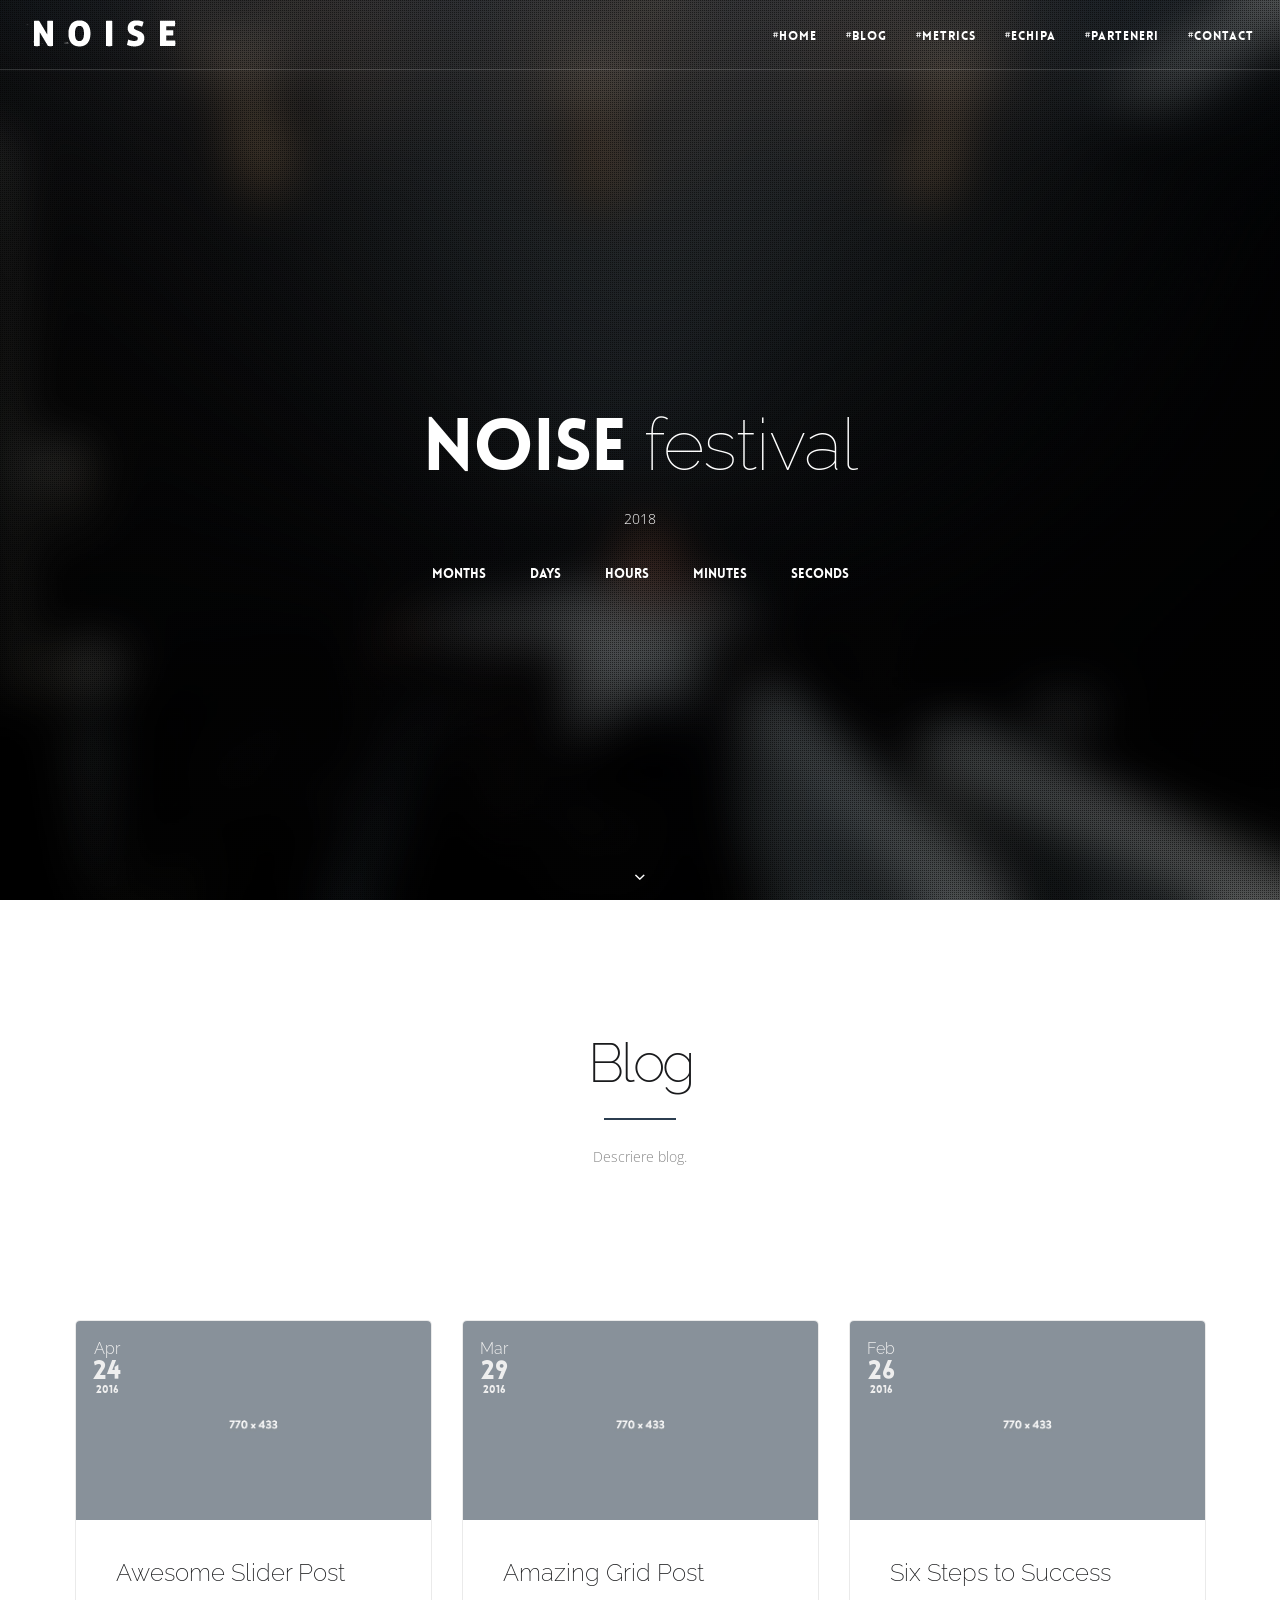
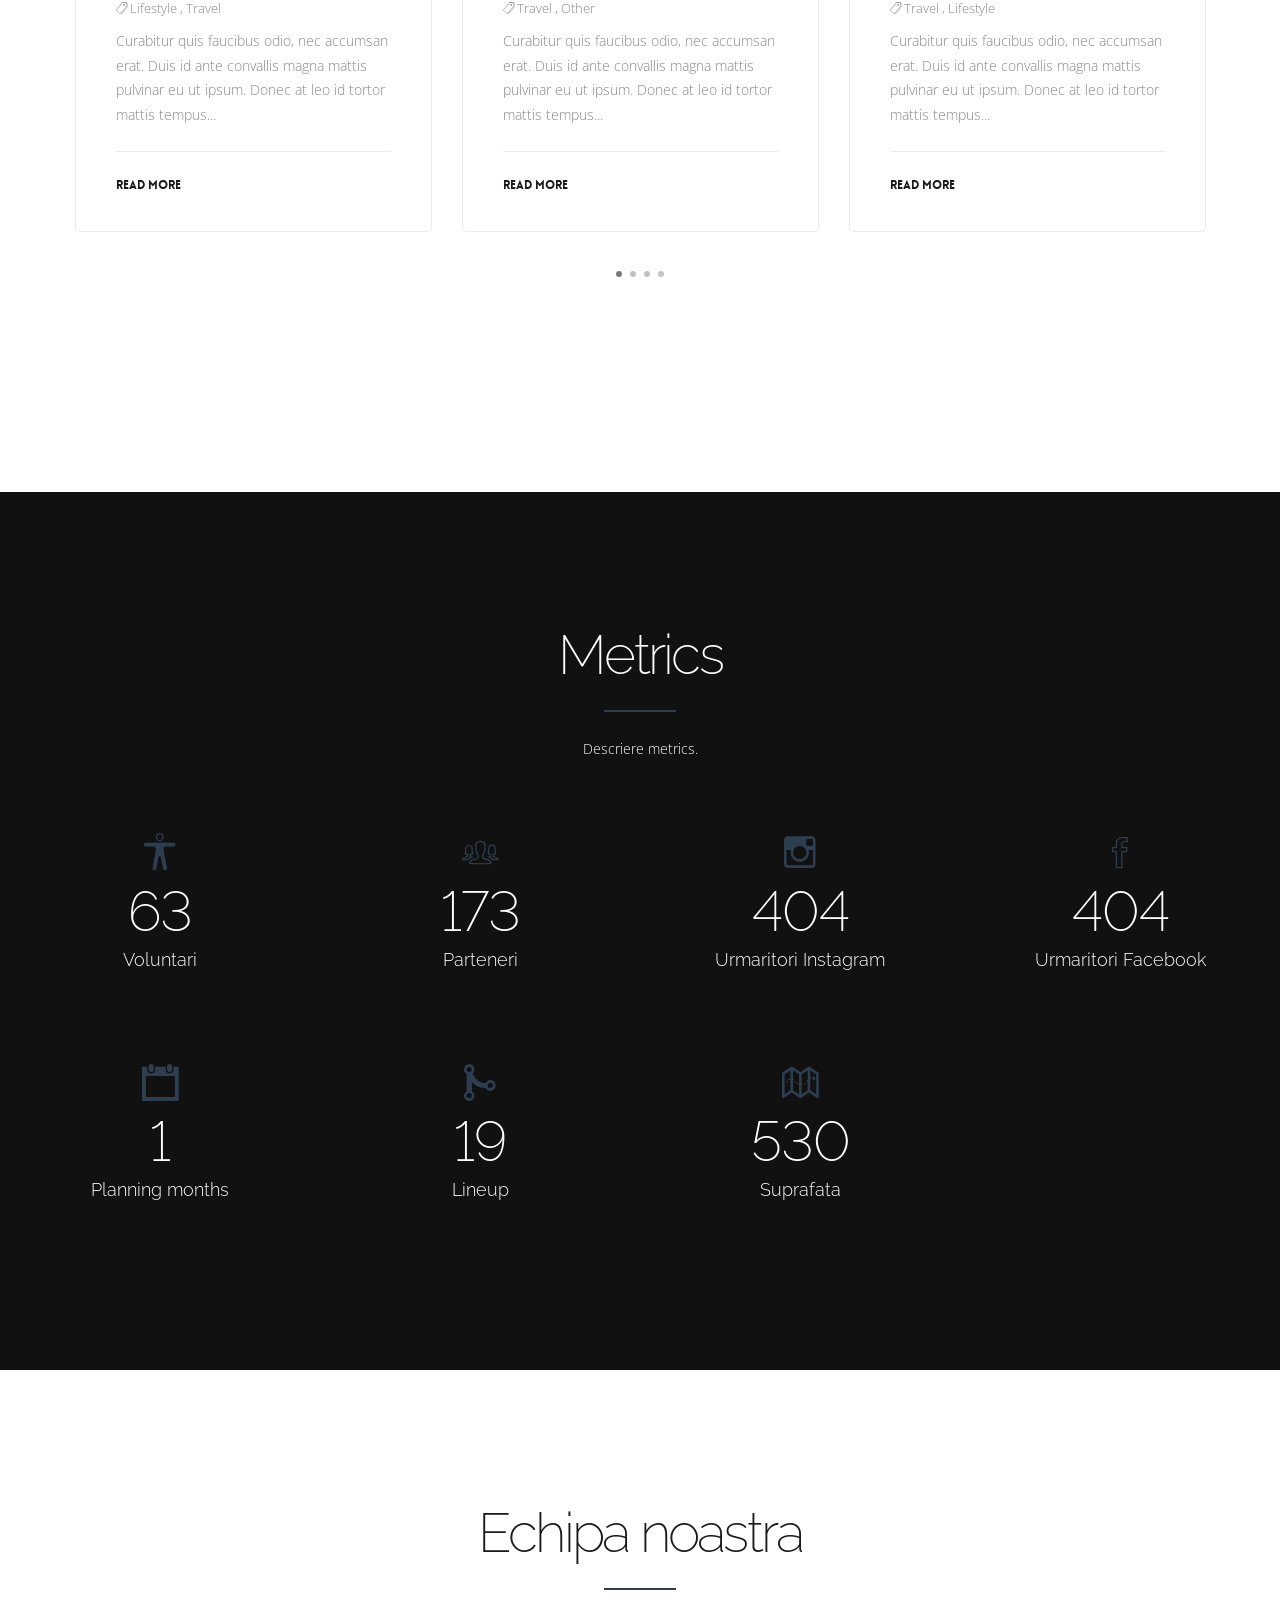
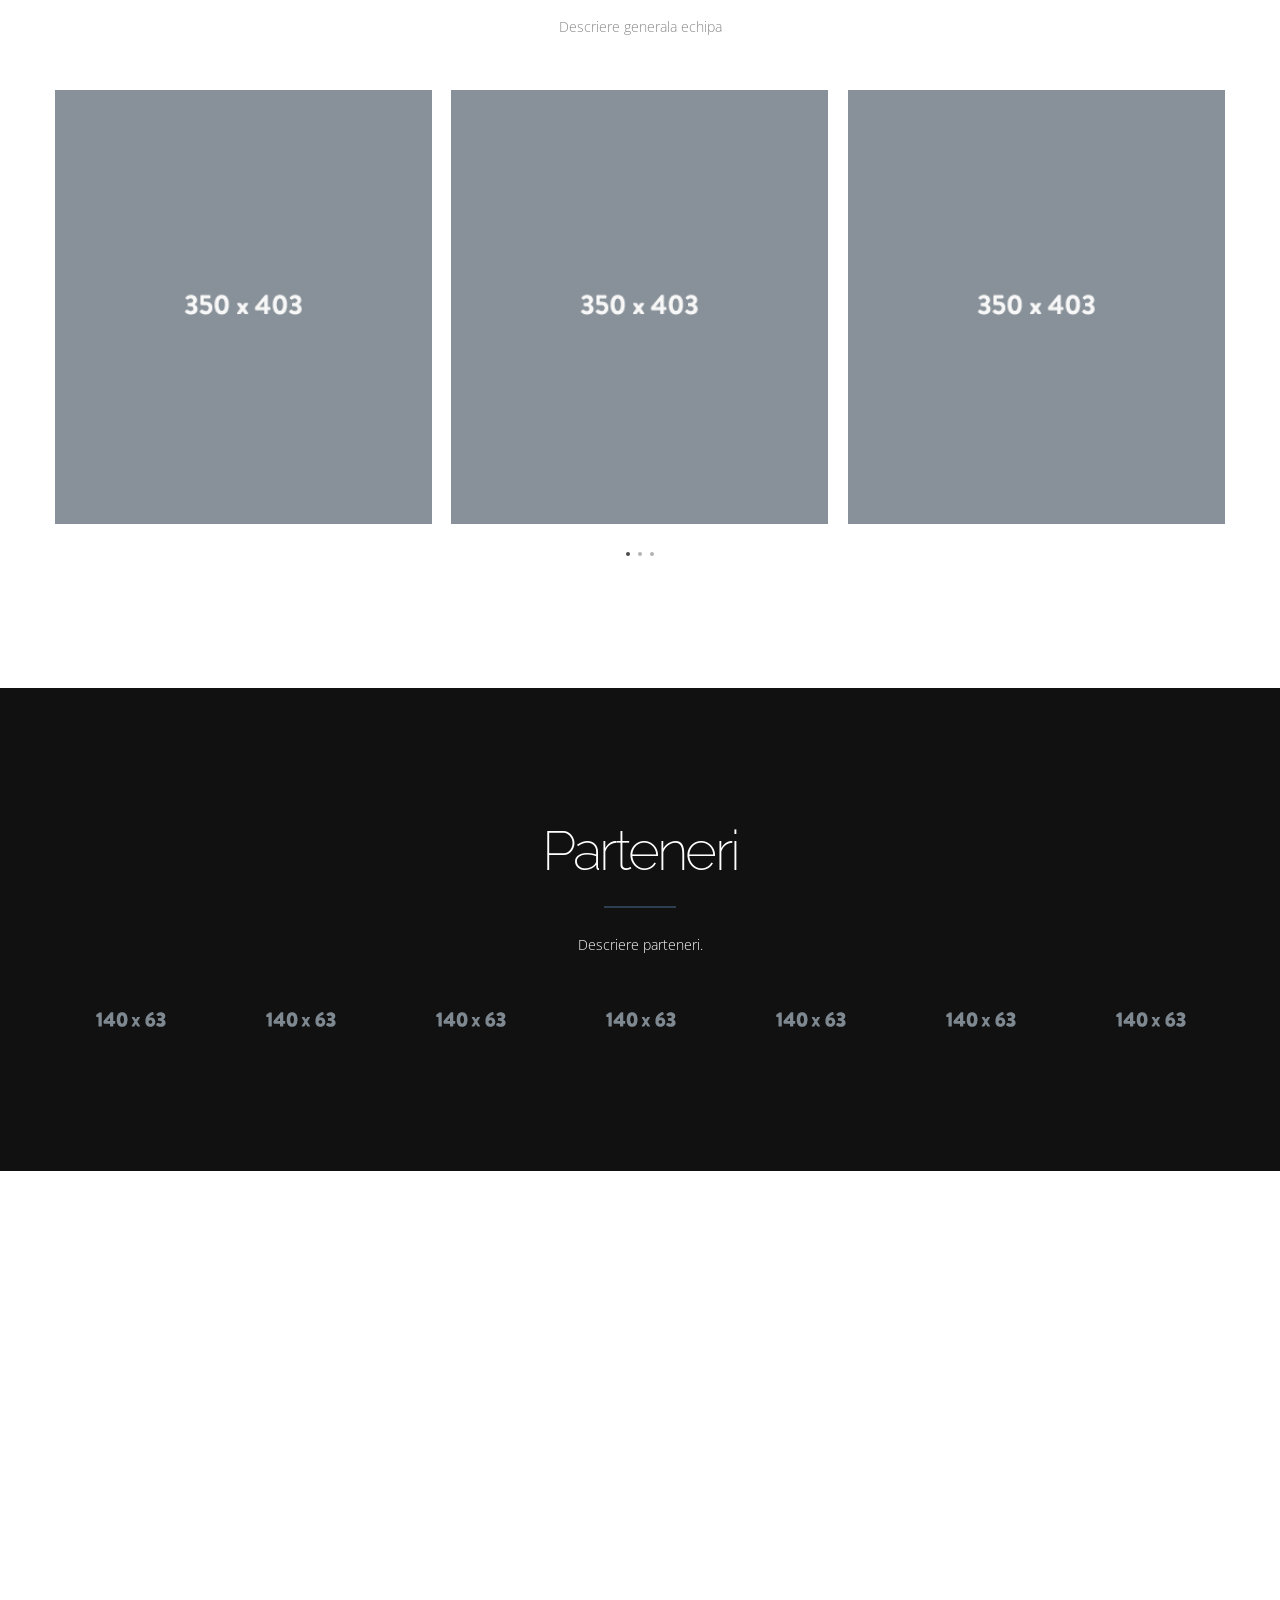
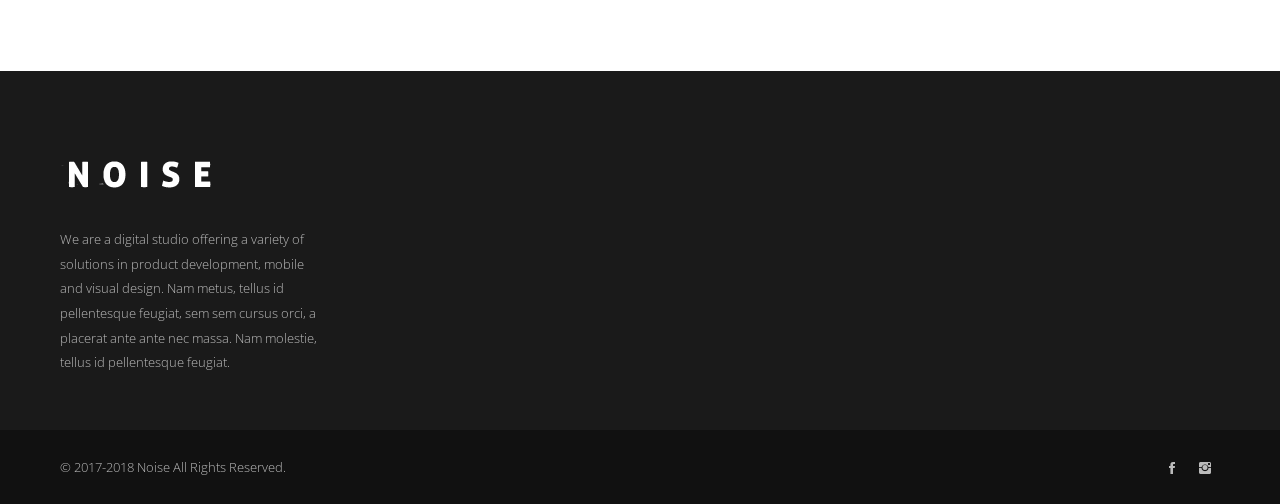
<file: index.html>
<!DOCTYPE html>
<html lang="en">
	<head>
		<meta charset="utf-8">
		<meta http-equiv="X-UA-Compatible" content="IE=edge">
		<meta name="viewport" content="width=device-width, initial-scale=1">
		<title>NOISE festival 2018</title>
		<link href="img/assets/favicon.png" rel="icon" type="image/png">
		<link href="css/plugins.css" rel="stylesheet" type="text/css">
		<link href="css/theme.css" rel="stylesheet" type="text/css">
		<link href="css/ionicons.min.css" rel="stylesheet" type="text/css">
		<link href="css/et-line-icons.css" rel="stylesheet" type="text/css">
		<link href="css/themify-icons.css" rel="stylesheet" type="text/css">
		<link href="fonts/lovelo/stylesheet.css" rel="stylesheet" type="text/css">
		<link href='https://fonts.googleapis.com/css?family=Raleway:100,200,300,400%7COpen+Sans:400,300' rel='stylesheet' type='text/css'>
		<link href="css/custom.css" rel="stylesheet" type="text/css">
		<link href="css/colors/midnight.css" id="color-scheme" rel="stylesheet" type="text/css">
	</head>
	<body>

		<!-- Start Header -->
		<nav class="navbar navbar-default fullwidth transparent">
			<div class="container">

				<div class="navbar-header">
					<div class="container">
						<button type="button" class="navbar-toggle collapsed" data-toggle="collapse" data-target="#navbar" aria-expanded="false" aria-controls="navbar">
							<span class="sr-only">Toggle navigation</span>
							<span class="icon-bar top-bar"></span>
							<span class="icon-bar middle-bar"></span>
							<span class="icon-bar bottom-bar"></span>
						</button>
						<a class="navbar-brand" href="#"><img src="img/assets/logo-light.png" class="logo-light" alt="#"><img src="img/assets/logo-dark.png" class="logo-dark" alt="#"></a>
					</div>
				</div>

				<div id="navbar" class="navbar-collapse collapse">
					<div class="container">
						<ul class="nav navbar-nav menu-right">

							<li class="dropdown megamenu"><a href="#"><i class="ion-pound"></i>Home</a></li>
							<li class="dropdown megamenu"><a href="#blog" ><i class="ion-pound"></i>Blog</a></li>
							<li class="dropdown megamenu"><a href="#metrics"><i class="ion-pound"></i>Metrics</a></li>
							<li class="dropdown megamenu"><a href="#echipa"><i class="ion-pound"></i>Echipa</a></li>
							<li class="dropdown megamenu"><a href="#parteneri"><i class="ion-pound"></i>Parteneri</a></li>
							<li class="dropdown megamenu"><a href="#contact"><i class="ion-pound"></i>Contact</a></li>
							
						</ul>

					</div>
				</div>
			</div>
		</nav>
		<!-- End Header -->

		<!-- Hero -->
		<section class="hero-fullscreen hero-video overlay parallax bg-img-1">

			<video youtube-video-id="peK5AbPr9mA" id="vossen-youtube"></video>

			<div class="hero-container">
				<div class="hero-content text-center">

					<div class="col-sm-12 mr-auto white text-center pt20">
						<h1 class="large mt20 mb20"><span class="bold">NOISE</span> festival </h1>
						<p class="hidden-xs">2018</p>
						<div data-date="June 29, 2018 12:00:00" id="countdown-timer" class="countdown-small">
								<div><h1 id="months"></h1><h6>Months</h6></div> 
								<div><h1 id="days"></h1><h6>Days</h6></div> 
								<div><h1 id="hours"></h1><h6>Hours</h6></div> 
								<div><h1 id="minutes"></h1><h6>Minutes</h6></div> 
								<div><h1 id="seconds"></h1><h6>Seconds</h6></div>
						</div>
						
					</div>
					</div>
					<a href="#blog" class="scroll-btn btn-scroll"><i class="ion-chevron-down"></i></a>

				</div>
			</div>

		</section>
		<!-- End Hero -->

		<!-- Blog -->
		<section class="pt130 pb120" id="blog">
				<div class="container">
					<div class="row">

						<div class="col-md-12 section-heading">
							<h2>Blog</h2>
							<hr class="separator">
							<p>Descriere blog.</p>
						</div>	

						<div class="blog-carousel blog-columns cbp" id="js-blog-carousel">
	
							<div class="cbp-item wander lifestyle">
								<div class="post-date">
									<h4 class="month">Apr</h4>
									<h3 class="day">24</h3>
									<span class="year">2016</span>
								</div>
								<a href="blog-post-carousel.html" class="cbp-caption">
									<div class="cbp-caption-defaultWrap">
										<img src="img/blog/1.jpg">
									</div>
									<div class="cbp-caption-activeWrap">
										<div class="cbp-l-caption-alignCenter">
											<div class="cbp-l-caption-body"> 
												<div class="cbp-l-caption-desc"><i class="ion-android-more-horizontal"></i></div>
											</div>
										</div>
									</div>
								</a>
								<div class="blog-thumb-desc"> 
									<a class="link-to-post" href="blog-post-carousel.html"><h4>Awesome Slider Post</h4></a>
									<p class="blog-post-categories">
										<span><i class="ion-ios-pricetags-outline"></i></span>
										<a href="#">Lifestyle</a>  
										<span>,</span>
										<a href="#">Travel</a> 
									</p> 
									<p class="excerpt">Curabitur quis faucibus odio, nec accumsan erat. Duis id ante convallis magna mattis pulvinar eu ut ipsum. Donec at leo id tortor mattis tempus...</p>
									<a class="read-more-link btn-appear" href="blog-post-carousel.html"><span>Read More <i class="ion-android-arrow-forward"></i></span></a>  
								</div>
							</div>
	
							<div class="cbp-item travel other">
								<div class="post-date">
									<h4 class="month">Mar</h4>
									<h3 class="day">29</h3>
									<span class="year">2016</span>
								</div>
								<a href="blog-post-carousel.html" class="cbp-caption">
									<div class="cbp-caption-defaultWrap">
										<img src="img/blog/2.jpg">
									</div>
									<div class="cbp-caption-activeWrap">
										<div class="cbp-l-caption-alignCenter">
											<div class="cbp-l-caption-body"> 
												<div class="cbp-l-caption-desc"><i class="ion-android-more-horizontal"></i></div>
											</div>
										</div>
									</div>
								</a>
								<div class="blog-thumb-desc"> 
									<a class="link-to-post" href="blog-post-carousel.html"><h4>Amazing Grid Post</h4></a>
									<p class="blog-post-categories">
										<span><i class="ion-ios-pricetags-outline"></i></span>
										<a href="#">Travel</a>  
										<span>,</span>
										<a href="#">Other</a> 
									</p>
									<p class="excerpt">Curabitur quis faucibus odio, nec accumsan erat. Duis id ante convallis magna mattis pulvinar eu ut ipsum. Donec at leo id tortor mattis tempus...</p>
									<a class="read-more-link btn-appear" href="blog-post-carousel.html"><span>Read More <i class="ion-android-arrow-forward"></i></span></a>  
								</div>
							</div>
	
							<div class="cbp-item travel other">
								<div class="post-date">
									<h4 class="month">Feb</h4>
									<h3 class="day">26</h3>
									<span class="year">2016</span>
								</div>
								<a href="blog-post-carousel.html" class="cbp-caption">
									<div class="cbp-caption-defaultWrap">
										<img src="img/blog/3.jpg">
									</div>
									<div class="cbp-caption-activeWrap">
										<div class="cbp-l-caption-alignCenter">
											<div class="cbp-l-caption-body"> 
												<div class="cbp-l-caption-desc"><i class="ion-android-more-horizontal"></i></div>
											</div>
										</div>
									</div>
								</a>
								<div class="blog-thumb-desc"> 
									<a class="link-to-post" href="blog-post-carousel.html"><h4>Six Steps to Success</h4></a>
									<p class="blog-post-categories">
										<span><i class="ion-ios-pricetags-outline"></i></span>
										<a href="#">Travel</a>  
										<span>,</span>
										<a href="#">Lifestyle</a> 
									</p>
									<p class="excerpt">Curabitur quis faucibus odio, nec accumsan erat. Duis id ante convallis magna mattis pulvinar eu ut ipsum. Donec at leo id tortor mattis tempus...</p>
									<a class="read-more-link btn-appear" href="blog-post-carousel.html"><span>Read More <i class="ion-android-arrow-forward"></i></span></a>  
								</div>
							</div>
	
							<div class="cbp-item wander lifestyle">
								<div class="post-date">
									<h4 class="month">Jan</h4>
									<h3 class="day">30</h3>
									<span class="year">2016</span>
								</div>
								<a href="blog-post-carousel.html" class="cbp-caption">
									<div class="cbp-caption-defaultWrap">
										<img src="img/blog/4.jpg">
									</div>
									<div class="cbp-caption-activeWrap">
										<div class="cbp-l-caption-alignCenter">
											<div class="cbp-l-caption-body"> 
												<div class="cbp-l-caption-desc"><i class="ion-android-more-horizontal"></i></div>
											</div>
										</div>
									</div>
								</a>
								<div class="blog-thumb-desc"> 
									<a class="link-to-post" href="blog-post-carousel.html"><h4>How to Take a Photo</h4></a>
									<p class="blog-post-categories">
										<span><i class="ion-ios-pricetags-outline"></i></span>
										<a href="#">Wander</a>  
										<span>,</span>
										<a href="#">Lifestyle</a> 
									</p>                                                     
									<p class="excerpt">Curabitur quis faucibus odio, nec accumsan erat. Duis id ante convallis magna mattis pulvinar eu ut ipsum. Donec at leo id tortor mattis tempus...</p>
									<a class="read-more-link btn-appear" href="blog-post-carousel.html"><span>Read More <i class="ion-android-arrow-forward"></i></span></a>  
								</div>
							</div>
	
							<div class="cbp-item wander lifestyle">
								<div class="post-date">
									<h4 class="month">Dec</h4>
									<h3 class="day">25</h3>
									<span class="year">2015</span>
								</div>
								<a href="blog-post-carousel.html" class="cbp-caption">
									<div class="cbp-caption-defaultWrap">
										<img src="img/blog/5.jpg">
									</div>
									<div class="cbp-caption-activeWrap">
										<div class="cbp-l-caption-alignCenter">
											<div class="cbp-l-caption-body"> 
												<div class="cbp-l-caption-desc"><i class="ion-android-more-horizontal"></i></div>
											</div>
										</div>
									</div>
								</a>
								<div class="blog-thumb-desc"> 
									<a class="link-to-post" href="blog-post-carousel.html"><h4>Is The Monster Real?</h4></a>
									<p class="blog-post-categories">
										<span><i class="ion-ios-pricetags-outline"></i></span>
										<a href="#">Wander</a>  
										<span>,</span>
										<a href="#">Lifestyle</a> 
									</p>
									<p class="excerpt">Curabitur quis faucibus odio, nec accumsan erat. Duis id ante convallis magna mattis pulvinar eu ut ipsum. Donec at leo id tortor mattis tempus...</p>
									<a class="read-more-link btn-appear" href="blog-post-carousel.html"><span>Read More <i class="ion-android-arrow-forward"></i></span></a>  
								</div>
							</div> 
	
							<div class="cbp-item wander other">
								<div class="post-date">
									<h4 class="month">Nov</h4>
									<h3 class="day">30</h3>
									<span class="year">2015</span>
								</div>
								<a href="blog-post-carousel.html" class="cbp-caption">
									<div class="cbp-caption-defaultWrap">
										<img src="img/blog/6.jpg">
									</div>
									<div class="cbp-caption-activeWrap">
										<div class="cbp-l-caption-alignCenter">
											<div class="cbp-l-caption-body"> 
												<div class="cbp-l-caption-desc"><i class="ion-android-more-horizontal"></i></div>
											</div>
										</div>
									</div>
								</a>
								<div class="blog-thumb-desc"> 
									<a class="link-to-post" href="blog-post-carousel.html"><h4>You Should Go There</h4></a>
									<p class="blog-post-categories">
										<span><i class="ion-ios-pricetags-outline"></i></span>
										<a href="#">Wander</a>  
										<span>,</span>
										<a href="#">Other</a> 
									</p>
									<p class="excerpt">Curabitur quis faucibus odio, nec accumsan erat. Duis id ante convallis magna mattis pulvinar eu ut ipsum. Donec at leo id tortor mattis tempus...</p>
									<a class="read-more-link btn-appear" href="blog-post-carousel.html"><span>Read More <i class="ion-android-arrow-forward"></i></span></a>  
								</div>
							</div>
	
							<div class="cbp-item travel lifestyle">
								<div class="post-date">
									<h4 class="month">Oct</h4>
									<h3 class="day">29</h3>
									<span class="year">2015</span>
								</div>
								<a href="blog-post-carousel.html" class="cbp-caption">
									<div class="cbp-caption-defaultWrap">
										<img src="img/blog/7.jpg">
									</div>
									<div class="cbp-caption-activeWrap">
										<div class="cbp-l-caption-alignCenter">
											<div class="cbp-l-caption-body"> 
												<div class="cbp-l-caption-desc"><i class="ion-android-more-horizontal"></i></div>
											</div>
										</div>
									</div>
								</a>
								<div class="blog-thumb-desc"> 
									<a class="link-to-post" href="blog-post-carousel.html"><h4>The Creative Edge</h4></a>
									<p class="blog-post-categories">
										<span><i class="ion-ios-pricetags-outline"></i></span>
										<a href="#">Travel</a>  
										<span>,</span>
										<a href="#">Lifestyle</a> 
									</p>
									<p class="excerpt">Curabitur quis faucibus odio, nec accumsan erat. Duis id ante convallis magna mattis pulvinar eu ut ipsum. Donec at leo id tortor mattis tempus...</p>
									<a class="read-more-link btn-appear" href="blog-post-carousel.html"><span>Read More <i class="ion-android-arrow-forward"></i></span></a>  
								</div>
							</div>
	
							<div class="cbp-item travel other">
								<div class="post-date">
									<h4 class="month">Sep</h4>
									<h3 class="day">27</h3>
									<span class="year">2015</span>
								</div>
								<a href="blog-post-carousel.html" class="cbp-caption">
									<div class="cbp-caption-defaultWrap">
										<img src="img/blog/8.jpg">
									</div>
									<div class="cbp-caption-activeWrap">
										<div class="cbp-l-caption-alignCenter">
											<div class="cbp-l-caption-body"> 
												<div class="cbp-l-caption-desc"><i class="ion-android-more-horizontal"></i></div>
											</div>
										</div>
									</div>
								</a>
								<div class="blog-thumb-desc"> 
									<a class="link-to-post" href="blog-post-carousel.html"><h4>My Indsider's Guide</h4></a>
									<p class="blog-post-categories">
										<span><i class="ion-ios-pricetags-outline"></i></span>
										<a href="#">Travel</a>  
										<span>,</span>
										<a href="#">Other</a> 
									</p>
									<p class="excerpt">Curabitur quis faucibus odio, nec accumsan erat. Duis id ante convallis magna mattis pulvinar eu ut ipsum. Donec at leo id tortor mattis tempus...</p>
									<a class="read-more-link btn-appear" href="blog-post-carousel.html"><span>Read More <i class="ion-android-arrow-forward"></i></span></a>  
								</div>
							</div>
	
							<div class="cbp-item travel">
								<div class="post-date">
									<h4 class="month">Aug</h4>
									<h3 class="day">18</h3>
									<span class="year">2015</span>
								</div>
								<a href="blog-post-carousel.html" class="cbp-caption">
									<div class="cbp-caption-defaultWrap">
										<img src="img/blog/9.jpg">
									</div>
									<div class="cbp-caption-activeWrap">
										<div class="cbp-l-caption-alignCenter">
											<div class="cbp-l-caption-body"> 
												<div class="cbp-l-caption-desc"><i class="ion-android-more-horizontal"></i></div>
											</div>
										</div>
									</div>
								</a>
								<div class="blog-thumb-desc"> 
									<a class="link-to-post" href="blog-post-carousel.html"><h4>Visiting Iceland</h4></a>
									<p class="blog-post-categories">
										<span><i class="ion-ios-pricetags-outline"></i></span>
										<a href="#">Travel</a>   
									</p>
									<p class="excerpt">Curabitur quis faucibus odio, nec accumsan erat. Duis id ante convallis magna mattis pulvinar eu ut ipsum. Donec at leo id tortor mattis tempus...</p>
									<a class="read-more-link btn-appear" href="blog-post-carousel.html"><span>Read More <i class="ion-android-arrow-forward"></i></span></a>  
								</div>
							</div> 
	
							<div class="cbp-item travel">
								<div class="post-date">
									<h4 class="month">May</h4>
									<h3 class="day">23</h3>
									<span class="year">2015</span>
								</div>
								<a href="blog-post-carousel.html" class="cbp-caption">
									<div class="cbp-caption-defaultWrap">
										<img src="img/blog/10.jpg">
									</div>
									<div class="cbp-caption-activeWrap">
										<div class="cbp-l-caption-alignCenter">
											<div class="cbp-l-caption-body"> 
												<div class="cbp-l-caption-desc"><i class="ion-android-more-horizontal"></i></div>
											</div>
										</div>
									</div>
								</a>
								<div class="blog-thumb-desc"> 
									<a class="link-to-post" href="blog-post-carousel.html"><h4>How to Get Around</h4></a>
									<p class="blog-post-categories">
										<span><i class="ion-ios-pricetags-outline"></i></span>
										<a href="#">Travel</a>  
										<span>,</span>
										<a href="#">Lifestyle</a> 
									</p>
									<p class="excerpt">Curabitur quis faucibus odio, nec accumsan erat. Duis id ante convallis magna mattis pulvinar eu ut ipsum. Donec at leo id tortor mattis tempus...</p>
									<a class="read-more-link btn-appear" href="blog-post-carousel.html"><span>Read More <i class="ion-android-arrow-forward"></i></span></a>  
								</div>
							</div>  
	
						</div> 
	
					</div>
				</div>
			</section>            
			<!-- End Portfolio -->

		<!-- Metrics -->
		<section class="pt130 pb120 bg-dark white" id="metrics">
				<div class="container-fluid">
					<div class="row">

					<div class="col-md-12 section-heading">
						<h2>Metrics</h2>
						<hr class="separator">
						<p>Descriere metrics.</p>
					</div>

					<div class="col-sm-3 counter">
						<i class="ion-ios-body-outline size-3x color"></i>
						<h1>140</h1>
						<h5>Voluntari</h5>
					</div>
					<div class="col-sm-3 counter">
						<i class="ion-ios-people-outline size-3x color"></i>
						<h1>385</h1>
						<h5>Parteneri</h5>
					</div>
					<div class="col-sm-3 counter">
					    <i class="ion-social-instagram-outline size-3x color"></i>
						<h1>896</h1>
						<h5>Urmaritori Instagram</h5>
					</div>
					<div class="col-sm-3 counter">
						<i class="ion-social-facebook-outline size-3x color"></i>
						<h1>896</h1>
						<h5>Urmaritori Facebook</h5>
					</div>
					<div class="col-sm-3 counter">
						<i class="ion-calendar size-3x color"></i>
						<h1>3</h1>
						<h5>Planning months</h5>
					</div>
					<div class="col-sm-3 counter">
						<i class="ion-merge size-3x color"></i>
						<h1>54</h1>
						<h5>Lineup</h5>
					</div>
					<div class="col-sm-3 counter">
						<i class="ion-map size-3x color"></i>
						<h1>1450</h1>
						<h5>Suprafata</h5>
					</div>

				</div>
			</div>
		</section>
		<!-- End Fun Facts -->

		<!-- Team -->
		<section class="pt130 pb120" id="echipa">
				<div class="container">
					<div class="row">
	
						<div class="col-md-12 section-heading">
							<h2>Echipa noastra</h2>
							<hr class="separator">
							<p>Descriere generala echipa</p>
						</div>
	
						<div class="team-slider owl-carousel dark-pagination">
							<div class="team">
								<div class="team-container">
									<div class="team-image">
										<img src="img/team/1.jpg" class="img-responsive" alt="" />
									</div>
									<div class="team-caption">
										<div>
											<div>
												<h4>John Westbrook</h4>
												<p>Senior Web Developer</p>
												<ul>
													<li class="social-icon"><a href="#"><i class="ion-social-facebook"></i></a></li>
													<li class="social-icon"><a href="#"><i class="ion-social-twitter"></i></a></li>
													<li class="social-icon"><a href="#"><i class="ion-social-youtube"></i></a></li>
												</ul>
											</div>
										</div>
									</div>
								</div>
							</div>
							<div class="team">
								<div class="team-container">
									<div class="team-image">
										<img src="img/team/2.jpg" class="img-responsive" alt="" />
									</div>
									<div class="team-caption">
										<div>
											<div>
												<h4>Kelly Swanson</h4>
												<p>Marketing Manager</p>
												<ul>
													<li class="social-icon"><a href="#"><i class="ion-social-facebook"></i></a></li>
													<li class="social-icon"><a href="#"><i class="ion-social-twitter"></i></a></li>
													<li class="social-icon"><a href="#"><i class="ion-social-youtube"></i></a></li>
													<li class="social-icon"><a href="#"><i class="ion-social-linkedin"></i></a></li>
												</ul>
											</div>
										</div>
									</div>
								</div>
							</div>
							<div class="team">
								<div class="team-container">
									<div class="team-image">
										<img src="img/team/3.jpg" class="img-responsive" alt="" />
									</div>
									<div class="team-caption">
										<div>
											<div>
												<h4>Chris Holland</h4>
												<p>Motion Graphics</p>
												<ul>
													<li class="social-icon"><a href="#"><i class="ion-social-facebook"></i></a></li>
													<li class="social-icon"><a href="#"><i class="ion-social-twitter"></i></a></li>
													<li class="social-icon"><a href="#"><i class="ion-social-youtube"></i></a></li>
													<li class="social-icon"><a href="#"><i class="ion-social-dribbble"></i></a></li>
													<li class="social-icon"><a href="#"><i class="ion-social-linkedin"></i></a></li>
												</ul>
											</div>
										</div>
									</div>
								</div>
							</div>
							<div class="team">
								<div class="team-container">
									<div class="team-image">
										<img src="img/team/4.jpg" class="img-responsive" alt="" />
									</div>
									<div class="team-caption">
										<div>
											<div>
												<h4>Dave Harper</h4>
												<p>Lead Designer</p>
												<ul>
													<li class="social-icon"><a href="#"><i class="ion-social-facebook"></i></a></li>
													<li class="social-icon"><a href="#"><i class="ion-social-twitter"></i></a></li>
													<li class="social-icon"><a href="#"><i class="ion-social-youtube"></i></a></li>
												</ul>
											</div>
										</div>
									</div>
								</div>
							</div>
							<div class="team">
								<div class="team-container">
									<div class="team-image">
										<img src="img/team/5.jpg" class="img-responsive" alt="" />
									</div>
									<div class="team-caption">
										<div>
											<div>
												<h4>Tracey Mathis</h4>
												<p>Graphic Designer</p>
												<ul>
													<li class="social-icon"><a href="#"><i class="ion-social-facebook"></i></a></li>
													<li class="social-icon"><a href="#"><i class="ion-social-twitter"></i></a></li>
													<li class="social-icon"><a href="#"><i class="ion-social-youtube"></i></a></li>
													<li class="social-icon"><a href="#"><i class="ion-social-linkedin"></i></a></li>
												</ul>
											</div>
										</div>
									</div>
								</div>
							</div>
							<div class="team">
								<div class="team-container">
									<div class="team-image">
										<img src="img/team/6.jpg" class="img-responsive" alt="" />
									</div>
									<div class="team-caption">
										<div>
											<div>
												<h4>William Beck</h4>
												<p>Web Developer</p>
												<ul>
													<li class="social-icon"><a href="#"><i class="ion-social-facebook"></i></a></li>
													<li class="social-icon"><a href="#"><i class="ion-social-twitter"></i></a></li>
													<li class="social-icon"><a href="#"><i class="ion-social-youtube"></i></a></li>
													<li class="social-icon"><a href="#"><i class="ion-social-dribbble"></i></a></li>
													<li class="social-icon"><a href="#"><i class="ion-social-linkedin"></i></a></li>
												</ul>
											</div>
										</div>
									</div>
								</div>
							</div>
							<div class="team">
								<div class="team-container">
									<div class="team-image">
										<img src="img/team/7.jpg" class="img-responsive" alt="" />
									</div>
									<div class="team-caption">
										<div>
											<div>
												<h4>Steven Griffin</h4>
												<p>Marketing Manager</p>
												<ul>
													<li class="social-icon"><a href="#"><i class="ion-social-facebook"></i></a></li>
													<li class="social-icon"><a href="#"><i class="ion-social-twitter"></i></a></li>
													<li class="social-icon"><a href="#"><i class="ion-social-youtube"></i></a></li>
													<li class="social-icon"><a href="#"><i class="ion-social-dribbble"></i></a></li>
												</ul>
											</div>
										</div>
									</div>
								</div>
							</div>
						</div>
	
					</div>
				</div>
			</section>
		<!-- End Team -->
	
		<!-- Parteneri Section -->
		<section class="pt130 pb120 bg-dark white" id="parteneri">
		<div class="container">
			<div class="row">
					
					<div class="col-md-12 section-heading">
						<h2>Parteneri</h2>
						<hr class="separator">
						<p>Descriere parteneri.</p>
					</div>

					<div id="clients-slider-2" class="owl-carousel">
						<div><img src="img/clients/1.png" class="img-responsive" alt="#"></div>
						<div><img src="img/clients/2.png" class="img-responsive" alt="#"></div>
						<div><img src="img/clients/3.png" class="img-responsive" alt="#"></div>
						<div><img src="img/clients/4.png" class="img-responsive" alt="#"></div>
						<div><img src="img/clients/5.png" class="img-responsive" alt="#"></div>
						<div><img src="img/clients/6.png" class="img-responsive" alt="#"></div>
						<div><img src="img/clients/7.png" class="img-responsive" alt="#"></div>
						<div><img src="img/clients/8.png" class="img-responsive" alt="#"></div>
						<div><img src="img/clients/9.png" class="img-responsive" alt="#"></div>
					</div>

				</div>
			</div>
		</section>
		<!-- End Parteneri -->

		<!-- Google Map -->
		<section 
			data-map-coordinates="45.5915665, 25.525714" 
			data-marker-coordinates="45.592479, 25.547726" 
			data-info="NOISE<br>FESTIVAL" 
			id="map" class="map-style-1 height500">
		</section>
		<!-- End Google Map -->

		<!-- Footer One -->
		<footer id="footer-1">

			<div class="footer-columns" id="contact">
				<div class="container">
					<div class="row">

						<div class="col-md-3">
							<h4 class="subheading"><img src="img/assets/logo-light.png" class="logo-light" alt="#"></h4>
							<p>We are a digital studio offering a variety of solutions in product development, mobile and visual design. Nam metus, tellus id pellentesque feugiat, sem sem cursus orci, a placerat ante ante nec massa. Nam molestie, tellus id pellentesque feugiat.</p>
						</div>
					</div>
				</div>
			</div>

			<div class="footer-copyright">
				<div class="container">
					<div class="row">

						<div class="col-md-6 col-sm-12">
							<p>© 2017-2018 <a href="index.html" class="logo">Noise</a> All Rights Reserved. </p>
						</div>
						<div class="col-md-6 col-sm-12">
							<ul class="social-icons">
								<li><a href="https://www.facebook.com/NoiseBrasov/"><i class="icon ion-social-facebook"></i></a></li>
								<li><a href="https://www.instagram.com/noise_festival/"><i class="icon ion-social-instagram"></i></a></li>
							</ul>
						</div>
					</div>
				</div>
			</div>

		</footer>
		<!-- End Footer One -->

		<!-- Start Back To Top -->
		<a id="back-to-top"><i class="icon ion-chevron-up"></i></a>
		<!-- End Back To Top -->

		<!-- Scripts -->
		<script src="js/jquery.min.js"></script>
		<script src="js/plugins.js"></script>
		<script src="js/scripts.js"></script>

	</body>
</html>
</file>
<file: css/theme.css>
/*
// CONTENT
// ------------------------------------

 1. Global
 2. Heros
 3. Headers
 4. Typography
 5. Buttons
 6. Icon Features
 7. Accordian
 8. Video Embeds
 9. Alerts
 10. Icon Lists
 11. Google Maps
 12. Lists
 13. Progress Bars & Circles
 14. Tabs
 15. Boxes
 16. Breadcrumbs
 17. Spacing
 18. Sections
 19. Portfolio
 20. Subscribe Form
 21. Contact Form
 22. Footers
 23. Blog
 24. Shop
 25. Colors
 26. Pages

/*---------- GLOBAL STYLES ----------*/
html {
	overflow-y: scroll;
	-webkit-backface-visibility: hidden;
	backface-visibility: initial;
}
html,
body {
	height: 100%;
	min-height: 100%;
}
body {
	line-height: 1.4em;
	font-family: "Open Sans", sans-serif;
	color: #292929;
	opacity: 0;
	-webkit-font-smoothing: subpixel-antialiased;
}
::selection {
  text-shadow: none;
  background: black;
  color: white;
}
::-moz-selection {
  text-shadow: none;
  background: black;
  color: white;
}
:focus {
	outline: none;
}
a {
	color: #888;
	-webkit-transition: all 0.2s ease-in-out;
	-moz-transition: all 0.2s ease-in-out;
	-o-transition: all 0.2s ease-in-out;
	-ms-transition: all 0.2s ease-in-out;
	transition: all 0.2s ease-in-out;
}
a:hover,
a:focus {
	text-decoration: none;
	outline: none;
}
a.highlight:hover {
	color: #999;
}
@media (min-width: 1200px) {
	.container {
		width: 1191px;
	}
}

/*---------- HEROS ----------*/

/* Page Title Hero */
.page-hero .hero-content {
	padding-top: 55px;
}

.page-title-content {
	display: table-cell;
	height: 100%;
	vertical-align: middle;
	padding-top: 67px;
}
.page-title h1 {
	margin: 0;
}
.page-title hr {
	margin: 28px auto 32px auto!important;
}

/* Hero Containers */
.hero-fullscreen {
	position: relative;
	width: 100%;
	height: 100%;
	background-color: #0f1112;
}
.hero-fullwidth {
	position: relative;
	width: 100%;
	height: 70%;
	background-color: #0f1112;
}
.page-hero {
	position: relative;
	width: 100%;
	height: 45%;
	background-color: #0f1112;
}
.page-title {
	position: relative;
	width: 100%;
	height: 410px;
	background-color: #f5f5f5;
	color: #191a1c;
	display: table;
}
@media (max-width:992px) {
	.page-title {
		height: 300px;
	}
}
.hero-video {
	background-color: transparent;
	position: relative;
	overflow: hidden;
}
#vossen-youtube {
	position: absolute;
	background-color: #0f1112;
	top: 0;
	right: 0;
	bottom: 0;
	left: 0;
	z-index: -9;
	overflow: hidden;
}
@media all and (max-width:992px) {
	#vossen-youtube {
		display: none;
	}
}

/* Map Parallax Hero */
.map-hero {
	position: relative;
	width: 100%;
	height: 55%;
	z-index: -1;
}
.map-parallax {
	position: fixed;
	width: 100%;
	height: 45%;
	z-index: -3;
}
@media (max-width:992px) {
	.hero-fullscreen {
		top: -57px!important;
		margin-bottom: -57px!important;
	}
	.hero-fullwidth {
		top: -57px!important;
		margin-bottom: -57px!important;
	}
	.page-title {
		margin-top: 0;
	}
}

/* Hero Content */
.hero-container {
	position: relative;
	display: table;
	height: 100%;
	text-align: center;
	margin: 0 auto;
	padding-top: 70px;
}
.hero-content {
	display: table-cell;
	height: 100%;
	vertical-align: middle;
}
@media (max-width:992px) {
	.hero-container {
		padding-top: 60px;
		top: 0!important;
	}
	.hero-content {
		text-align: center;
	}
	.scroll-opacity {
		opacity: 1!important;
	}
	.page-title-content {
		padding-top: 0;
	}
}

/* Hero Slider */
.hero-slider,
.hero-slider .owl-stage-outer,
.hero-slider .owl-wrapper-outer,
.hero-slider .owl-height,
.hero-slider .owl-stage,
.hero-slider .owl-wrapper,
.hero-slider .owl-item {
	height: 100% !important;
}
.hero-slider .owl-stage {
}
.hero-slider .slide {
	background-size: cover;
	background-position: center;
	background-repeat: no-repeat;
	position: relative;
	height: 100%!important;
}
.owl-item .appear {
	opacity: 0;
	margin-top: 100px!important;
	-webkit-transition: all 0.3s;
	-moz-transition: all 0.3s;
	-o-transition: all 0.3s;
	-ms-transition: all 0.3s;
	transition: all 0.3s;
}
.owl-item .appear {
	-webkit-transition-delay: 0.5s;
	transition-delay: 0.5s;
}
.owl-item.active .appear {
	opacity: 1;
	margin-top: 0!important;
}
.owl-controls {
	margin-top: 0!important;
}
.navigation-thin.owl-theme .owl-controls .owl-nav div {
	color: #FFF;
	display: inline-block;
	padding: 20px;
	font-size: 42px;
	border-radius: 0;
	background: transparent;
	-webkit-transition: all 0.3s;
	-moz-transition: all 0.3s;
	-o-transition: all 0.3s;
	-ms-transition: all 0.3s;
	transition: all 0.3s;
}
.navigation-thin.owl-theme .owl-controls .owl-nav div {
	position: absolute;
}
.navigation-thin.owl-theme .owl-controls .owl-nav div {
	opacity: 0;
}
.navigation-thin:hover.owl-theme .owl-controls .owl-nav div {
	opacity: 1;
}
.navigation-thin .owl-prev {
	margin-left: 40px!important;
}

.navigation-thin .owl-next {
	margin-right: 40px!important;
}
.navigation-thin:hover .owl-prev {
	opacity: .8;
	margin-left: 0!important;
}
.navigation-thin:hover .owl-next {
	opacity: .8;
	margin-right: 0!important;
}
.navigation-thin .owl-prev:hover,
.navigation-thin .owl-next:hover {
	opacity: 1;
}
.navigation-thin.owl-theme .owl-controls .owl-nav .owl-prev {
	left: 0;
	top: 50%;
	margin-top: -36px;
}
.navigation-thin.owl-theme .owl-controls .owl-nav .owl-next {
	right: 0;
	top: 50%;
	margin-top: -36px;
}

/* Section Bg Types */
.static {
	width: 100%;
	display: block;
	background-attachment: local;
	background-repeat: no-repeat;
	background-position: center center;
	-webkit-background-size: cover;
	-moz-background-size: cover;
	-o-background-size: cover;
	background-size: cover;
	-webkit-box-sizing: border-box;
	-moz-box-sizing: border-box;
	box-sizing: border-box;
}
.static-hero {
	background-position: center 0%;
	background-repeat: no-repeat;
	background-size: cover;
	top: 0;
	bottom:  0;
	left: 0;
	right: 0;
	width: 100%;
	height: 100%;
}
.static-hero-content {
	position: relative;
	display: table;
	width: 100%;
	height: 100%;
	text-align: center;
}
.white-until-load {
	color: #FFF;
}
@media (max-width:992px) {
	.white-until-load {
		color: #191a1c;
	}
}
/* Parallax Backgrounds */
.parallax {
	background-size: cover;
	position: relative;
	background-position: 50% 50%;
	/*
	z-index: -1;*/
}
.overlay:before {
	content: "";
	position: absolute;
	top: 0;
	bottom: 0;
	left: 0;
	right: 0;
	height: 100%;
	background-image: url(../img/assets/dot-pattern.png);
	background-repeat: repeat;
	background-color: rgba(0,0,0,0.5);
	z-index: 0;
}
.parallax-bg {
	z-index: -9!important;
	background: #191a1c;
}
.parallax-bg img {
	opacity: 0;
}
/* Content Slider */
.content-slider.owl-carousel .owl-item,
.content-slider.owl-carousel  .owl-item:active {
	cursor: default;
}
.owl-animated-in {
	-webkit-animation-delay: 1s;
	-moz-animation-delay: 1s;
	-o-animation-delay: 1s;
	-ms-animation-delay: 1s;
	animation-delay: 1s;
}
.owl-item p, .owl-item h5, .owl-item h1 {
	-webkit-backface-visibility: hidden;
	backface-visibility: hidden;
}
.animated.bounceIn, .animated.bounceOut, .animated.flipOutX, .animated.flipOutY {
	animation-duration: 0.6s;
	-webkit-backface-visibility: hidden;
	backface-visibility: hidden;
}

/*Home Scroll Button*/
.scroll-btn {
	height: 22px;
	width: 22px;
	position: absolute;
	display: block;
	left: 50%;
	bottom: 12px;
	margin-left: -11px;
	-webkit-transform: translateY(0);
	transform: translateY(0);
	-webkit-animation: scroll-btn-animation 1s infinite;
	-moz-animation: scroll-btn-animation 1s infinite;
	-o-animation: scroll-btn-animation 1s infinite;
	animation: scroll-btn-animation 2s infinite;
}
.scroll-btn i {
	font-size: 0.75em;
	color: #fff;
}
@keyframes scroll-btn-animation {
	0% { bottom: 0px; }
	30% { bottom: 12px; }
	60% { bottom: 4px; }
	90% { bottom: 12px; }
	100% { bottom: 0px; }
}
@-webkit-keyframes scroll-btn-animation {
	0% { bottom: 0px; }
	30% { bottom: 12px; }
	60% { bottom: 4px; }
	90% { bottom: 12px; }
	100% { bottom: 0px; }
}
@-moz-keyframes scroll-btn-animation {
	0% { bottom: 0px; }
	30% { bottom: 12px; }
	60% { bottom: 4px; }
	90% { bottom: 12px; }
	100% { bottom: 0px; }
}
@-o-keyframes scroll-btn-animation {
	0% { bottom: 0px; }
	30% { bottom: 12px; }
	60% { bottom: 4px; }
	90% { bottom: 12px; }
	100% { bottom: 0px; }
}

/*Owl Slider*/
.owl-dot {
	display: inline-block;
	padding: 6px 2px;
	position: relative;
}
.owl-theme .owl-controls .owl-dot span {
	width: 4px;
	height: 4px;
	margin: 2px 2px;
	display: block;
	background: rgba(255,255,255, .4);
	position: relative;
	z-index: 1000 !important;
	-webkit-border-radius: 4px;
	-moz-border-radius: 4px;
	border-radius: 4px;
	box-shadow: none;
	-webkit-transition: all 0.27s cubic-bezier(0.000, 0.000, 0.580, 1.000);
	-moz-transition: all 0.27s cubic-bezier(0.000, 0.000, 0.580, 1.000);
	-o-transition: all 0.27s cubic-bezier(0.000, 0.000, 0.580, 1.000);
	-ms-transition: all 0.27s cubic-bezier(0.000, 0.000, 0.580, 1.000);
	transition: all 0.27s cubic-bezier(0.000, 0.000, 0.580, 1.000);
}
.owl-theme .owl-controls .owl-dot.active span {
	background: rgba(255,255,255, .9);
	border: none;
}
.owl-dots {
	text-align: center;
}
.pagination-in .owl-dots {
	display: block;
	width: 100%;
	position: absolute;
	bottom: 10px;
	left: 0;
	text-align: center;
	z-index: 100 !important;
}
.dark-pagination.owl-theme .owl-controls .owl-dot span {
	border: none;
	background: rgba(0,0,0, .3);
}
.dark-pagination.owl-theme .owl-controls .owl-dot.active span {
	border: none;
	background: rgba(0,0,0, .7);
}
.light-pagination.owl-theme .owl-controls .owl-dot span,
.light-pagination.owl-theme .owl-controls .owl-dot.active span {
	border: none;
	background: rgba(255,255,255, .3);
}
.white-pagination.owl-theme .owl-controls .owl-dot span,
.white-pagination.owl-theme .owl-controls .owl-dot.active span {
	border: none;
	background: rgba(255,255,255, .9);
}
.owl-carousel .owl-item {
	cursor: move; /* fallback if grab cursor is unsupported */
	cursor: grab;
	cursor: -moz-grab;
	cursor: -webkit-grab;
	margin-right: -0.1px!important
}
 /* Applies a "closed-hand" cursor during drag operation. */
.owl-carousel  .owl-item:active {
	cursor: grabbing;
	cursor: -moz-grabbing;
	cursor: -webkit-grabbing;
}

/* Play Button */

.play-btn i {
	position: relative;
	display: block;
	margin: auto;
	height: 100px;
	width: 100px;
	padding: 60px;
	border: 3px solid #fff;
	border-radius: 50em;
	transition: transform 0.3s;
	-webkit-transition: -webkit-transform 0.3s;
}
.play-btn i:before {
	position: absolute;
	top: 32%;
	left: 35%;
	font-size: 48px;
	color: #fff;
}
.play-btn i:hover {
	-webkit-transform: scale(0.95);
	transform: scale(0.95);
	-webkit-transition: -webkit-transform 0.3s;
	transition: transform 0.3s;
}
.play-btn.dark i,
.play-btn.dark i:before {
	color: #191a1c;
	border-color: #191a1c;
}

/*---------- HEADERS ----------*/
nav {z-index: 3}
nav a {cursor: pointer}
@media (min-width:992px) {
	nav.navbar {
		position: fixed;
		top: 0;
		right: 0;
		left: 0;
		z-index: 1030;
		border-radius: 0;
		border: none;
		box-shadow: 0px 0px 1px 1px rgba(0, 0, 0, 0.1);
	}
	nav .nav {
		height: 69px;
		-webkit-transition: height 0.3s;
		-moz-transition: height 0.3s;
		transition: height 0.3s;
	}
	nav.nav-small .nav {
		height: 54px;
		-webkit-transition: height 0.3s;
		-moz-transition: height 0.3s;
		transition: height 0.3s;
	}
	nav>.container {
		padding-top: 0px;
	}
	nav.nav-small>.container {
		padding-top: 0px;
	}
	.navbar-default .navbar-nav>li {
		display: table;
		height: 100%;
	}
	.navbar-default .navbar-nav>li>a {
		color: #333;
		line-height: 2;
		display: table-cell !important;
		vertical-align: middle;
	}
	.navbar-brand img,
	.nav-small .navbar-brand img {
		-webkit-transition: max-height 0.4s, opacity 0.3s;
		-moz-transition: max-height 0.4s, opacity 0.3s;
		-o-transition: max-height 0.4s, opacity 0.3s;
		-ms-transition: max-height 0.4s, opacity 0.3s;
		transition: max-height 0.4s, opacity 0.3s;
	}
	.nav>li>a {
		display: inline-block;
		font-family: 'lovelo',sans-serif;
		font-size: 12.4px;
		text-transform: uppercase;
		letter-spacing: 1px;
		padding-bottom: 8px;
	}
	.navbar-brand {
		height: auto;
		margin-left: 0!important;
		position: absolute;
		z-index: 999;
	}
	.navbar-brand>img {
		position: absolute;
		padding-left: 10px;
	}
	.container>.navbar-collapse {
		padding: 0;
	}
	/* Menu Positioning */
	.navbar-header>.container {
		 width: 100%;
		 margin: 0;
		 padding: 0;
	 }
	.navbar-collapse>.container {
		 width: 100%;
		 margin: 0;
		 padding: 0;
	 }
	.menu-right {
		float: right;
	}
	.menu-left {
		float: left;
		margin: 0;
	}
	.menu-center {
		float: none;
		margin: 0 auto;
		text-align: center;
	}
	.menu-center>li {
		display: inline-block;
		float: none;
	}
	.label-items-in-cart {
		position: absolute;
		width: 14px;
		height: 14px;
		padding: 3px 0 0 5px;
		font-family: "Open Sans", sans-serif;
		font-weight: 900;
		font-size: 8px;
		color: #fff;
		border-radius: 4em;
		line-height: 1;
		top: 18px;
		right: 1px;
		-webkit-transition: top 0.3s;
		-moz-transition: top 0.3s;
		transition: top 0.3s;
	}
	.nav-small .label-items-in-cart {
		top: 13px;
	}
	.nav li.nav-icon:last-child {
		margin-right: 10px;
	}
	.nav li.nav-icon a {
		padding: 16px 8px 14px 8px;
	}
	.nav li.nav-icon a i {
		font-size: 16px;
		line-height: 0;
		padding: 0;
	}
	.nav li.nav-icon .hidden-md {
		display: none;
	}
	.nav li.nav-separator {
		line-height: 0;
		height: 69px;
		margin: 0 16px 0 16px;
		border-left: 1px solid rgba(0,0,0, 0.1);
		transition: height 0.3s;
	}
	nav.nav-small .nav li.nav-separator {
		height: 54px;
		border-left: 1px solid rgba(0,0,0, 0.1);
		transition: height 0.3s;
	}

	/* Menu Hover Dropdown */
	.dropdown:hover>.dropdown-menu {
		display: block;
	}
	.dropdown-menu>li>a {
		padding: 12px 15px;
	}
	.dropdown > ul.dropdown-menu {
		visibility: hidden;
		display: block;
		opacity: 0;
		-webkit-transition: opacity 0.3s, visibility 0.3s;
		-moz-transition: opacity 0.3s, visibility 0.3s;
		-o-transition: opacity 0.3s, visibility 0.3s;
		-ms-transition: opacity 0.3s, visibility 0.3s;
		transition: opacity 0.3s, visibility 0.3s;
		-webkit-transition-delay: 0.2s;
		transition-delay: 0.2s;
	}
	.dropdown:hover > ul.dropdown-menu {
		visibility: visible;
		opacity: 1;
		display: block;
	}
	/* Header Mega Menu */
	.dropdown.megamenu {
		position: static;
	}
	nav .container {
		position: relative;
	}
	.megamenu>.dropdown-menu {
		left: auto;
	}
	.megamenu .dropdown-menu {
		left: auto;
		right: 0;
	}
	.megamenu .fullwidth {
		margin: 0 30px;
	}
	.megamenu .megamenu-content {
		padding: 21px 21px;
		background: #181818;
	}
	.megamenu .megamenu-content a {
		padding: 2px 13px;
	}
	.megamenu .megamenu-content a:hover {
		background-color: rgba(255,255,255,.04);
			padding-left: 17px;
	}
	.megamenu-content .mg-col {
		padding: 0 15px;
		border-right: 1px dotted rgba(255, 255, 255, 0.12);
	}
	.megamenu-content .mg-col:last-child {
		border-right: 0px;
	}
	.megamenu-content .mg-col h5 {
		font-family: "lovelo", sans-serif;
		font-size: 12px;
		color: #ccc;
		letter-spacing: 1px;
		-webkit-transition: color 0.3s;
		transition: color 0.3s;
	}
	.megamenu-content .mg-col:hover h5 {
		color: #fff;
		-webkit-transition: color 0.3s;
		transition: color 0.3s;
	}
	.megamenu .dropdown-menu {
		left: 0;
		right: 0;
	}
	.megamenu .mega-col-title {
		font-size: 14px;
		margin-top: 10px;
		margin-bottom: 10px;
		font-weight: 700;
		line-height: 1.4;
		font-family: "lovelo", sans-serif;
	}
	.megamenu .mega-col-title:hover {
		background-color: transparent!important;
	}
	.megamenu h5 {
		color: #fff;
		text-transform: uppercase;
		font-size: 12px;
		padding-left: 13px;
		padding-bottom: 5px;
	}
	.megamenu ul {
		list-style:none;
		padding-left:0px;
	}
	.mg-col ul li {
		font-weight: 400;
	}
	.icon-items li a i {
		vertical-align: middle;
		display: inline-block;
		font-size: 11px!important;
		padding-right: 14px!important;
		padding-left: 0px!important;
		margin-top: -2px!important;
	}
}
nav.navbar {
	background-color: #fff;
	border-radius: 0;
	margin-bottom: 0;
}
nav.navbar.nav-grey {
	background-color: #f9f9f9;
}
.navbar-brand {
	padding: 0;
}
.navbar-brand img {
	max-height: 66px;
}
.nav-small .navbar-brand img {
	max-height: 54px;
}

/* Menu Items */
.navbar-nav>li>a {
	padding: 16px 11px 14px 11px;
}
.navbar-default .navbar-nav>.open>a, .navbar-default .navbar-nav>.open>a:hover, .navbar-default .navbar-nav>.open>a:focus {
	background-color: transparent;
}
.dropdown a {
	display: inline-block!important;
	color: #b2b2b2;
}
.nav li a i {
	vertical-align: middle;
	font-size: 6px;
	padding-left: 7px;
	margin-top: -5px;
}

/* Menu Multilevel Dropdowns */
.dropdown-menu {
	top: 100%;
	left: 0;
	float: left;
	min-width: 200px;
	padding: 0;
	margin: 0;
	font-size: 12.5px;
	line-height: 13px;
	background-color: #181818;
	border: none;
	border-radius: 0px;
	box-shadow: none;
}
.dropdown-menu>li>a {
	width: 100%;
	font-size: 12.5px;
	font-weight: 400;
	padding: 13px 25px;
	color: #b2b2b2;
	border-bottom: 1px dotted #252525;
}
.dropdown-menu>li>a:hover {
	padding-left: 28px;
}
.nav .open>a, .nav .open>a:focus, .nav .open>a:hover,
.dropdown-menu>li>a:hover {
	background-color: rgba(255,255,255,0.04);
}
.dropdown-menu>li>ul>li>a:hover {
	padding-left: 18px;
}
.dropdown-menu>li>a:focus {
	background-color: transparent;
	color: #ccc;
}
.dropdown-menu>li:last-child a {
	border-bottom: none;
	width: 100%;
}
.dropdown-menu>li>a>i {
	vertical-align: middle;
	font-size: 7px;
	margin-top: 5.5px;
}
.dropdown-submenu {
	position:relative;
}
.dropdown-submenu>ul>li>a {
	width: 100%;
	font-size: 12.5px;
	padding: 12px 15px;
	color: #b2b2b2;
	border-bottom: 1px dotted #222!important;
}
.dropdown-submenu>ul>li:last-child a {
	border-bottom: none;
}
.dropdown-submenu>.dropdown-menu {
	top: 5px;
	left:100%;
	margin-top:-6px;
	margin-left:-1px;
}
.dropdown-submenu.pull-left {
	float:none;
}
.dropdown-submenu.pull-left>.dropdown-menu {
	left:-100%;
	margin-left:10px;
}
.dropdown-submenu a {
	width: 100%;
}
.dropdown-submenu i {
	float: right;
}
.adjust-pos .dropdown-menu {
	left: -20px;
}
.dropdown-left .dropdown-menu {
	left: auto;
	right: 0;
}
.nav-shop-cart .dropdown-menu {
	left: auto;
	right: 0;
	width: 100%;
	min-width: 320px;
}
.nav-cart-item {
	display: table;
	vertical-align: middle;
	padding: 14px;
	border-bottom: 1px dotted #333;
}
@media (max-width:992px) {.nav-cart-item{border-bottom-color:rgba(255,255,255,0.07)}}
.nav-cart-item img {
	max-width: 70px;
}
.nav-cart-item span {
	display: table-cell;
	vertical-align: middle;
	color: #fff;
}
.nav-cart-item-info {
	width: 100%;
	padding: 0 10px 0 15px;
}
.nav-cart-item-info span {
	display: block;
	line-height: 1.8;
	color: #fff;
}
.nav-cart-item-info span.bold {
	letter-spacing: 1px;
	font-size: 12px;
}
.nav-cart-remove {
	padding-right: 6px;
	background-color: transparent;
	border: none;
}
.nav-cart-total { display: block; padding: 14px; }
.nav-cart-total h6 { color: #fff;margin:0;}
.nav-cart-amount { padding-left: 10px; }
.nav-cart-total a {
	width: auto!important;
	color: #fff;
	font-size: 12px;
	text-transform: none;
	border-radius: 2px;
	margin: 10px 9px 0 0;
	padding: 12px 20px 14px 20px!important;
}
.nav-cart-total a.btn-nav-cart,
.btn-nav-cart:hover {
	background-color: transparent !important;
	border: none !important;
	padding-left: 12px !important;
	color: #999 !important;
}
.nav-cart-total a.btn-nav-cart:hover {
	padding-left: 16px !important;
	color: #fff !important;
}
.btn-nav-checkout,
.btn-nav-cart {
	font-family: "Open Sans", sans-serif!important;
	font-weight: 400!important;
	font-size: 12px!important;
	letter-spacing: 0!important;
}
.nav-cart-total a.btn-nav-cart {
	padding: 15px 20px 11px 20px!important;
}
.nav-cart-total>span {
	display: block;
	color: #fff;
}
.btn-nav-checkout {
	border-radius: 10em!important;
	float: right;
}

/* Header Collapsed */
 @media (max-width: 991px) {
	nav.navbar {
		border-radius: 0;
		border: none;
	}
	nav>.container,
	nav>.container-fluid {
		 width: 100%;
		 margin: 0;
		 padding: 0;
	}
	.navbar-header {
		float: none;
		padding: 3px 0 3px 0;
		border-bottom: 1px solid rgba(0,0,0,0.07);
		box-shadow: 0px 0px 4px 2px rgba(0, 0, 0, 0.012);
	}
	.navbar-collapse {
		background-color: #181818;
	}
	 .navbar-collapse {
		border: none;
	}
	.navbar-brand {
		padding-left: 0;
	}
	.navbar>.container .navbar-brand, .navbar>.container-fluid .navbar-brand {
		margin-left: 0;
	}
	.navbar-brand img.logo-light {
		display: none;
	}
	.navbar-brand img {
		max-height: 100%;
	}
	.navbar-toggle {
		display: block;
		border: none;
		height: 50px;
		padding: 15px 0 15px 15px;
		margin: 0;
	}
	.navbar-default .navbar-toggle .icon-bar {
		display: block;
		width: 19px;
		height: 3px;
		background-color: #bbb;
	}
	.navbar-toggle .icon-bar+.icon-bar {
		margin-top: 3px;
	}
	.navbar-default .navbar-toggle:focus, .navbar-default .navbar-toggle:hover {
		background-color: transparent;
	}
	 /* Header Toogle Animation */
		.navbar-toggle {
		  border: none;
		  background: transparent !important;
		}
		.navbar-toggle:hover {
		  background: transparent !important;
		}
		.navbar-toggle .icon-bar {
		  width: 19px;
		  transition: transform 0.3s;
		}
		.navbar-toggle .top-bar {
		  transform: rotate(45deg);
		  transform-origin: 2% 60%;
		}
		.navbar-toggle .middle-bar {
		  opacity: 0;
		}
		.navbar-toggle .bottom-bar {
		  transform: rotate(-45deg);
		  transform-origin: 8% 60%;
		}
		.navbar-toggle.collapsed .top-bar {
		  transform: rotate(0);
		}
		.navbar-toggle.collapsed .middle-bar {
		  opacity: 1;
		}
		.navbar-toggle.collapsed .bottom-bar {
		  transform: rotate(0);
		}

	.navbar-collapse {
		padding: 0;
		box-shadow: inset 0 1px 0 rgba(255,255,255,0.1);
	}
	.navbar-collapse.collapse {
		display: none!important;
	}
	.navbar-nav {
		float: none!important;
		margin: 7.5px -10px 7.5px -10px;
	}
	.navbar-nav>li {
		float: none;
	}
	.navbar-text {
		float: none;
		margin: 15px 0;
	}
	.navbar-collapse.collapse.in {
		display: block!important;
	}
	.collapsing {
		overflow: hidden!important;
	}
	.container>.navbar-collapse, .container>.navbar-header {
		margin-right: 0;
		margin-left: 0;
	}
	/* Collapsed Header Dropdowns */
	.navbar-default .navbar-nav>li>a,
	 .navbar-default .navbar-nav>li>a:focus {
		 color: #b2b2b2;
		 padding: 16px 13px 14px 13px;
	 }
	 .nav>li>a {
		font-size: 13px;
		font-weight: 400!important;
	}
	.navbar-nav>li>a {
		border-bottom: 1px dotted rgba(255,255,255,0.07)!important;
		width: 100%;
		padding-top: 10px 15px 10px 15px;
	}
	 .navbar-default .navbar-nav>li>a:hover {
		 color: #fff!important;
	 }
	 .navbar-nav>li:last-child>a {
		border-bottom: 0px!important;
	 }
	 .header-divider {
		 display: none!important;
	 }
	 .nav li.dropdown a i {
		 padding-top: 9px;
		 padding-bottom: 9px;
		 position: absolute;
		 right: 0;
		 float: right;
		 width: 50px;
		 height: auto;
		 line-height: 3.6;
		 text-align: center;
		 margin-top: -12px;
	 }
	 .nav li.dropdown .icon-items a i {
		padding-top: 9px;
		padding-bottom: 9px;
		position: relative;
		left: 0;
		float: left;
		width: 10px;
		margin-right: 15px;
		padding-left: 0;
		height: auto;
		line-height: 1;
		text-align: center;
		margin-top: 3px;
	}
	.navbar-nav .open .dropdown-menu {
	  position: static;
	  float: none;
	  width: auto;
	  margin-top: 0;
	  background-color: transparent;
	  border: 0;
	  -webkit-box-shadow: none;
	  box-shadow: none;
	}
	 .dropdown-menu,
	 .dropdown-submenu .dropdown-menu{
		 margin-left: 30px;
		 -webkit-box-shadow: none!important;
		 box-shadow: none!important;
	 }
	 .dropdown-menu>li>a {
		padding: 16px 11px;
	 }
	 .navbar-default .navbar-nav .open .dropdown-menu>li>a {
		 color: #999;
		 padding: 16px 11px;
	 }
	 .navbar-default .navbar-nav .open .dropdown-menu>li>a:hover {
		 background-color: transparent;
	 }
	 .navbar-default .navbar-nav>.open>a:focus,
	 .navbar-default .navbar-nav .open .dropdown-menu>li>a:focus,
	 .navbar-default .navbar-nav>.open>a {
		color: #b2b2b2;
	 }
	 .dropdown-menu>li>a,
	 .dropdown-submenu>ul>li>a {
		width: 100%;
		font-size: 13px;
		border-bottom: 1px dotted rgba(255,255,255,0.07);
	}
	.dropdown-submenu>ul>li:last-child a {
		border-bottom: 1px dotted rgba(255,255,255,0.07);
	}
	 .dropdown-menu {
		 font-size: 12.5px;
	 }
	.nav .open>a, .nav .open>a:focus, .nav .open>a:hover {
		background-color: transparent;
		border-color: rgba(255,255,255,0.07);
	}
	.dropdown-menu>li:last-child a {
		border-bottom: 1px dotted rgba(255,255,255,0.07);
		padding: 10px 11px;
	}
	 .megamenu-content .mg-col h5 {
		 display: none;
	 }
	.dropdown>.dropdown-menu,
	.open>.dropdown-menu {
		-webkit-transition: all .2s ease;
		-moz-transition: all .2s ease;
		-o-transition: all .2s ease;
		-ms-transition: all .2s ease;
		transition: all .2s ease;
	}
	.navbar-nav>.open>.dropdown-menu,
	.navbar-nav>.open>.dropdown-menu>.open>.dropdown-menu {
		max-height: 2000px;
		overflow: visible;
		position: static;
		float: none;
		margin-top: 0px;
	}
	.dropdown-menu {
		max-height: 0;
		overflow: hidden;
		position: static;
		display: block;
		float: none;
	}
	.dropdown-menu li,
	.navbar-nav>.open>.dropdown-menu>.dropdown-menu>li  {
		margin-bottom: 5px;
		margin-left: -2px;
		opacity: 0;
	}
	.navbar-nav>.open>.dropdown-menu li {
		margin-bottom: 0;
		margin-left: 0;
		opacity: 1;
	}
	.dropdown-menu li,
	.navbar-nav>.open>.dropdown-menu>.dropdown-menu>li,
	.navbar-nav>.open>.dropdown-menu li ,
	.dropdown-submenu>.dropdown-menu li,
	.navbar-nav>.open>.dropdown-menu>.open li {
		-webkit-transition: all .2s;
		-moz-transition: all .2s;
		-o-transition: all .2s;
		-ms-transition: all .2s;
		transition: all .2s;
	}
	.nav li.nav-separator,
	.nav li.nav-icon .hidden-md {
		display: none;
	}
	.nav li.nav-icon a i {
		font-size: 16px;
		padding: 0;
	}
	.nav li.nav-icon.dropdown a {
		padding-top: 18px;
		padding-bottom: 2px
	}
	.nav li.nav-icon.dropdown a i {
		position: relative;
		float: left;
		width: auto;
		margin: 0;
		line-height: 0;
	 }
	 .label-items-in-cart {
		position: absolute;
		width: 14px;
		height: 14px;
		padding: 3px 0 0 5px;
		font-family: "Open Sans", sans-serif;
		font-weight: 900;
		font-size: 8px;
		color: #fff;
		border-radius: 4em;
		line-height: 1;
		top: 14px;
		left: 24px;
	}

}
/* Search Modal */
#search-modal {
	background: white;
	padding: 0;
	text-align: left;
	width: 100%;
	max-width: 800px;
	margin: 40px auto;
	position: relative;
	list-style: none;
}
#search-modal form {
	margin-right: 25px;
}
#search-modal input {
	height: 100px;
	width: 100%;
	border: none;
	font-size: 30px;
	font-weight: 300;
	line-height: 1.8;
	padding: 15px;
}
/* Menu Hover Color */
.navbar-default .navbar-nav .open .dropdown-menu>li>a:hover,
.navbar-default .navbar-nav>.open>a:hover,
.navbar-default .navbar-nav>li>ul>li>a:hover,
.mg-col a:hover,
.dropdown-menu>li>a:hover {
	color: #fff;
}

/*--- Fullwidth ---*/
@media (min-width:992px) {
	nav.navbar.fullwidth > .container {
		width: 100%;
	}
}

/*--- Transparent White ---*/
@media (min-width:992px) {
	nav.navbar.transparent {
		background-color: transparent;
		box-shadow: 0px 0px 1px 1px rgba(255,255,255, 0.15);
	}
	nav.navbar.transparent.nav-small {
		background-color: #fff;
		box-shadow: 0px 0px 1px 1px rgba(0, 0, 0, 0.1);
	}
	nav.navbar.transparent,
	nav.navbar.transparent.nav-small {
		-webkit-transition: background-color 0.3s;
		-moz-transition: background-color 0.3s;
		-o-transition: background-color 0.3s;
		-ms-transition: background-color 0.3s;
		transition: background-color 0.3s;
	}
	.navbar-default.transparent .navbar-nav>li>a {
		color: #fff;
		font-size: 12px;
		font-weight: 400;
		letter-spacing: 1px;
	}
	.navbar-default.transparent.nav-small .navbar-nav>li>a {
		color: #191a1c;
		font-size: 12px;
		font-weight: normal;
		letter-spacing: 1px;
	}
	.navbar-default.transparent.nav-small .navbar-nav>li>a:hover {
		color: #191a1c;
	}
	.navbar-default.transparent .navbar-nav>li>a:hover {
		color: #fff;
		opacity: .8;
	}
	.navbar-default.transparent .header-divider span {
		border-right: 1px solid rgba(255,255,255,0.1);
	}
	.navbar-default.transparent.nav-small .header-divider span {
		border-right: 1px solid rgba(0,0,0,0.1);
	}
	.navbar-default.transparent .logo-dark,
	.navbar-default.transparent.nav-small .logo-light {
		opacity: 0;
	}
	.navbar-default.transparent.nav-small .logo-dark,
	.navbar-default.transparent .logo-light {
		opacity: 1;
	}
	nav.navbar.transparent li.nav-separator {
		border-left: 1px solid rgba(255,255,255,0.1);
	}
	nav.navbar.nav-small.transparent li.nav-separator {
		border-left: 1px solid rgba(0,0,0,0.1);
	}
}

/*--- Dark Header ---*/
@media (min-width:992px) {
	nav.navbar.dark {
		background-color: #111;
		box-shadow: 0px 0px 1px 1px rgba(0, 0, 0, 0.1);
	}
	.navbar-default.dark .navbar-nav>li>a {
		color: #eee;
		font-size: 11px;
		font-weight: 400;
		letter-spacing: 1px;
	}
	.navbar-default.dark.nav-small .navbar-nav>li>a {
		color: #eee;
		font-size: 11px;
		font-weight: 400;
		letter-spacing: 1px;
	}
	.navbar-default.dark .navbar-nav>li>a:hover,
	.navbar-default.dark.nav-small .navbar-nav>li>a:hover {
		color: #fff;
	}
	.navbar-default.dark .header-divider span {
		border-right: 1px solid rgba(255,255,255, .5);
	}
	.navbar-default.dark .logo-dark {
		display: none;
	}
	nav.navbar.dark li.nav-separator {
		border-left: 1px solid rgba(255,255,255,0.1);
	}
}

/*--- Transparent Dark ---*/
@media (min-width:992px) {
	nav.navbar.transparent-dark {
		background-color: transparent;
		box-shadow: 0px 0px 1px 1px rgba(255,255,255, 0.1);
	}
	nav.navbar.transparent-dark.nav-small {
		background-color: #111;
		box-shadow: 0px 0px 1px 1px rgba(0, 0, 0, 0.1);
	}
	nav.navbar.transparent-dark,
	nav.navbar.transparent-dark.nav-small {
		-webkit-transition: background-color 0.3s;
		-moz-transition: background-color 0.3s;
		-o-transition: background-color 0.3s;
		-ms-transition: background-color 0.3s;
		transition: background-color 0.3s;
	}

	.navbar-default.transparent-dark .navbar-nav>li>a {
		color: #fff;
		font-size: 11px;
		font-weight: 400;
		letter-spacing: 1px;
	}
	.navbar-default.transparent-dark.nav-small .navbar-nav>li>a {
		color: #fff;
		font-size: 11px;
		font-weight: 400;
		letter-spacing: 1px;
	}
	.navbar-default.transparent-dark .navbar-nav>li>a:hover {
		color: #fff;
	}
	.navbar-default.transparent-dark .header-divider span {
		border-right: 1px solid rgba(255,255,255, .5);
	}
	.navbar-default.transparent-dark .logo-dark {
		display: none;
	}
	nav.navbar.transparent-dark li.nav-separator {
		border-left: 1px solid rgba(255,255,255,0.07);
	}
	nav.navbar.transparent-dark.nav-small li.nav-separator {
		border-left: 1px solid rgba(255,255,255,0.07);
	}
}

/*--- Transparent with dark menu ---*/
@media (min-width:992px) {
	nav.navbar.transparent.dark-menu {
		box-shadow: 0px 0px 1px 1px rgba(0,0,0, 0.08);
	}
	.navbar-default.transparent.dark-menu .logo-dark,
	.navbar-default.transparent.dark-menu.nav-small .logo-dark {
		opacity: 1;
	}
	.navbar-default.transparent.dark-menu.nav-small .logo-light,
	.navbar-default.transparent.dark-menu .logo-light {
		opacity: 0;
	}
	.navbar-default.transparent.dark-menu .navbar-nav>li>a {
		color: #333!important;
		font-size: 12px;
		font-weight: normal;
		letter-spacing: 0px;
	}
	.navbar-default.transparent.dark-menu.nav-small .navbar-nav>li>a {
		color: #333;
		font-size: 12px;
		font-weight: normal;
		letter-spacing: 0px;
	}
	nav.navbar.transparent.dark-menu li.nav-separator {
		border-left: 1px solid rgba(0,0,0,0.08);
	}
}

/*---------- TYPOGRAPHY ----------*/
h1, h2, h3, h4, h5, h6 {
	font-family: 'Raleway', sans-serif;
	font-weight: 300;
	line-height: 1.1;
	color: #191a1c;
	margin: 10px 0;
}
h1 {
	font-weight: 200;
	letter-spacing: 0px;
}
h2 {
	font-weight: 200;
	line-height: 1.2;
}
h3 {
	font-weight: 200;
	font-size: 30px;
	letter-spacing: 0px;
}
h4 {
	font-size: 20px;
	letter-spacing: 0px;
}
h3 .smaller {
	font-size: 20px;
	font-weight: 400;
}
h5 {
	font-size: 18px;
	letter-spacing:0px;
	line-height: 1.2;
}
h5 small {
	font-size: 13px;
	letter-spacing:0px;
}
h6 {
	font-size: 13px;
	letter-spacing:0px;
}
h6 small {
	font-size: 14px;
	letter-spacing:0px;
}
.page-title h1 {
	font-size: 72px;
	font-weight: 100;
	line-height: 1;
}
p {
	font-family: 'Open Sans', sans-serif;
	font-size: 14px;
	line-height: 1.75;
	font-weight: 300;
	color: #888;
}
.lead {
	font-family: 'Raleway', sans-serif;
	font-weight: 300;
}
.lead-2 {
	font-size: 16px;
	line-height: 1.7;
	font-family: 'Raleway',sans-serif;
	font-weight: 400;
}
.lead-3 {
	font-size: 20px;
	line-height: 1.7;
	font-family: 'Raleway',sans-serif;
	font-weight: 400;
}
.lead-4 {
	font-size: 16px;
	line-height: 1.6!important;
}
@media (min-width: 992px) {
	h1.large {
		font-size: 72px;
		line-height: 80px;
		font-weight: 100;
	}
	h1 {
		font-size: 66px;
		letter-spacing: -1px;
	}
	h1 small {
		font-size: 66px;
		letter-spacing: 0px;
	}
	.lead {
		font-size: 16px;
		font-weight: 300;
		color: #7a7a7a;
		line-height: 1.8;
	}
	h2 {
		font-size: 55px;
		letter-spacing: -0.05em;
	}
	h2 small {
		font-size: 40px;
		letter-spacing: 0px;
	}
}
@media (max-width: 992px) {
	h1 {
		font-size: 56px;
		letter-spacing: -1px;
	}
	.lead {
		font-size: 16px;
		font-weight: 300;
		color: #7a7a7a;
		line-height: 1.8;
	}
	h2 {
		font-size: 40px;
		letter-spacing: -0.05em;
	}
	h2 small {
		font-size: 40px;
		letter-spacing: 0px;
	}
	.page-title h1 {
		font-size: 60px;
		font-weight: 200;
		line-height: 1;
	}
}
@media (max-width: 680px) {
	.page-title h1 {
		font-size: 50px;
		font-weight: 200;
		line-height: 1;
	}
	h1.large {
		font-size: 36px;
		line-height: 40px;
		font-weight: 100;
	}
}
@media (max-width: 480px) {
	.page-title h1 {
		font-size: 40px;
		font-weight: 200;
		line-height: 40px;
	}
	h1.large {
		font-size: 32px;
		line-height: 40px;
		font-weight: 100;
	}
}
.sm-line-height {line-height: 20px}
.line-height26 {line-height: 26px}
.heading-alt {font-size: 44px;letter-spacing: 2px}
.uppercase {text-transform: uppercase!important}
.no-padding {padding: 0}
.label-default {background-color: #131418}
.label {
	padding: 1px 5px 2px 5px;
	font-size: 14px;
	font-weight: 300;
	line-height: 1.4;
	color: #fff;
	border-radius: 0;
}

/*Section Headings*/
.section-heading {
	text-align: center;
	margin: auto;
	float: none;
	padding-bottom: 20px;
}
.section-heading h2 {
	font-size: 55px;
	font-weight: 200;
	line-height: 1.2;
	letter-spacing: -0.05em;
	margin: 0;
}
.section-heading hr,
hr.separator {
	margin: 22px auto 25px auto;
	width: 72px;
	border-style: solid;
	border-top-width: 2px;
}
hr.separator.left {margin: 28px auto 25px 0}
hr.separator.right {margin: 28px 0 25px auto}
.section-heading p2 {
	font-family: "Raleway", sans-serif;
	font-weight: 200;
	font-size: 18px;
	color: #777777;
	line-height: 1.75;
	margin: 0;
}
.white,
.white small {
	color: #fff;
}
.grey {
	color: #d3d3d3;
}
.size-12x { font-size:12em!important }
.size-8x { font-size:8em!important }
.size-7x { font-size:7em!important }
.size-6x { font-size:6em!important }
.size-5x { font-size:5em!important }
.size-4x { font-size:4em!important }
.size-3x { font-size:3em!important }
.size-2x { font-size:2.5em!important }
.size-1x { font-size:1.5em!important }

h1 strong,
h2 strong,
h3 strong,
h4 strong,
h5 strong,
h6 strong,
a strong,
.bold {
	font-family: "lovelo", sans-serif;
	font-weight: normal;
}
.subheading {
	font-family: "lovelo", sans-serif;
	font-size: 12px;
	letter-spacing: 2px;
	font-weight: 400;
	margin: 0;
	text-transform: uppercase;
}
a .subheading,
a:hover .subheading {
	-webkit-transition: color .35s;
	transition: color .35s;
}
.page-hero h1 {
	margin-top: 10px;
}
.inline {display: inline}
.inline-block {display: inline-block}

/* Text Aligning */
.text-left-not-xs, .text-left-not-sm, .text-left-not-md, .text-left-not-lg {
	text-align: left;
}
.text-center-not-xs, .text-center-not-sm, .text-center-not-md, .text-center-not-lg {
	text-align: center;
}
.text-right-not-xs, .text-right-not-sm, .text-right-not-md, .text-right-not-lg {
	text-align: right;
}
.text-justify-not-xs, .text-justify-not-sm, .text-justify-not-md, .text-justify-not-lg {
	text-align: justify;
}

@media (max-width: 767px) {
	.text-left-not-xs, .text-center-not-xs, .text-right-not-xs, .text-justify-not-xs {
		text-align: inherit;
	}
	.text-left-xs {
		text-align: left;
	}
	.text-center-xs {
		text-align: center;
	}
	.text-right-xs {
		text-align: right;
	}
	.text-justify-xs {
		text-align: justify;
	}
	.text-center-sm-xs {
		text-align: center;
	}
}
@media (min-width: 768px) and (max-width: 991px) {
	.text-left-not-sm, .text-center-not-sm, .text-right-not-sm, .text-justify-not-sm {
		text-align: inherit;
	}
	.text-left-sm {
		text-align: left;
	}
	.text-center-sm {
		text-align: center;
	}
	.text-right-sm {
		text-align: right;
	}
	.text-justify-sm {
		text-align: justify;
	}
	.text-center-sm-xs {
		text-align: center;
	}
}
@media (min-width: 992px) and (max-width: 1199px) {
	.text-left-not-md, .text-center-not-md, .text-right-not-md, .text-justify-not-md {
		text-align: inherit;
	}
	.text-left-md {
		text-align: left;
	}
	.text-center-md {
		text-align: center;
	}
	.text-right-md {
		text-align: right;
	}
	.text-justify-md {
		text-align: justify;
	}
}
@media (min-width: 1200px) {
	.text-left-not-lg, .text-center-not-lg, .text-right-not-lg, .text-justify-not-lg {
		text-align: inherit;
	}
	.text-left-lg {
		text-align: left;
	}
	.text-center-lg {
		text-align: center;
	}
	.text-right-lg {
		text-align: right;
	}
	.text-justify-lg {
		text-align: justify;
	}
}

.statment {
	font-size: 40px;
	letter-spacing: 0px;
	line-height: 1.4
}

/*---------- BUTTONS ----------*/
.btn {
	font-family: 'lovelo', sans-serif;
	font-size: 11px;
	font-weight: normal;
	text-transform: uppercase;
	line-height: 1;
	letter-spacing: 1px;
	padding: 10px 12px 9px 12px;
	margin-top: 0;
	margin-left: 5px;
	margin-right: 5px;
	border-style: solid;
	border-width: 2px;
	border-radius: 4px;
	-webkit-transition: all .2s;
	-moz-transition: all .2s;
	-o-transition: all .2s;
	-ms-transition: all .2s;
	transition: all .2s;
}
.btn-ghost {
	border-color: rgba(0,0,0,0.7);
	color: rgba(0,0,0,0.9);
}
.btn-ghost-white {
	border-color: rgba(255,255,255,0.7);
	color: rgba(255,255,255,0.9);
}
.btn-primary {
	color: #fff;
}
.btn-light {
	background-color: #efefef;
	color: #666;
}
.btn-grey1 {
	background-color: #efefef;
	color: #666;
}
.btn-grey2 {
	background-color: #efefef;
	color: #111;
}
.btn-dark {
	background-color: #191a1c;
	color: #eee;
}
/* Button Size */
.btn-xs {
	font-size: 10px;
	padding: 10px 15px 9px 15px;
}
.btn-sm {
	font-size: 12px;
	padding: 10px 15px 9px 15px;
}
.btn-md {
	font-size: 12px;
	padding: 12px 19px 11px 19px;
}
.btn-lg {
	font-size: 12px;
	padding: 17px 35px 15px 35px
}
.btn-xl {
	font-size: 12px;
	padding: 20px 38px 20px 38px
}
.btn-fullwidth {
	font-size: 14px;
	padding: 22px 40px 20px 40px;
	width: 100%
}
/* Button Shapes */
.btn-square {
	border-radius: 0;
}
.btn-round {
	border-radius: 10px;
}
.btn-circle {
	border-radius: 10em;
}
/* Button Appear */
.btn-appear {
  text-align: center;
  position: relative;
  overflow: hidden;
  transition: all 0.2s;
}
.btn-appear  span {
  display: inline-block;
  position: relative;
  padding: 0 8.5px 0 8.5px;
  transition: padding 0.2s;
}
.btn-appear i {
  position: absolute;
  top: 50%;
  right: 0px;
  opacity: 0;
  margin-top: -6px;
  transition: opacity 0.2s, right 0.2s;
}
.btn-appear:hover span {
  padding: 0 17px 0 0;
}
.btn-appear:hover i {
  transition: opacity 0.2s, right 0.2s;
  opacity: 1;
  top: 50%;
  right: 0;
}

/* Button Hover */
.btn:hover {
	background-color: #111;
	color: #fff;
	border-color: #111;
}
.btn-dark:hover {
	opacity: .9;
}
.btn-primary:hover,
.btn-primary.focus, .btn-primary:focus,
fieldset[disabled] .btn-primary:focus,
fieldset[disabled] .btn-primary.active, fieldset[disabled] .btn-primary.focus, fieldset[disabled] .btn-primary:active,
.btn-primary:active:focus
 {
	background-color: #f5f5f5;
	border-color: #f5f5f5;
	color: #191a1c;
}
.btn-primary.btn-appear:hover {
	color: #fff;
}
.btn-ghost-white:hover {
	border-color: rgba(255,255,255,0.9);
	background-color: rgba(255,255,255,0.9);
	color: #111;
}
.btn.active.focus, .btn.active:focus, .btn.focus, .btn:active.focus, .btn:active:focus, .btn:focus {
	outline: none;
}
.dropdown-menu>li a.btn-nav {
	display: block !important;
	width: 170px !important;
	padding: 15px !important;
	color: #fff;
	border-radius: 10em !important;
	margin: 0px auto 10px auto!important;
	font-size: 12px;
	letter-spacing: 1px !important;
}
.dropdown-menu>li a.btn-nav:hover,
.dropdown-menu>li a.btn-nav:focus {
	color: #191a1c;
	background-color: #fff;
}
.megamenu .megamenu-content a.nav-btn-img:hover {
	background-color: transparent;
	-webkit-transform: translateY(-3%) rotate(-2deg);
	transform: translateY(-3%) rotate(-2deg);
}
.nav-btn-img img {
	width: 220px;
	margin: 30px auto 0 auto;
}
/* Hero Button Positon */
.hero-btn {
	position: absolute;
	margin-left: auto;
	margin-right: auto;
	margin-top: 60px;
	-webkit-transform: translateX(-50%);
	-moz-transform: translateX(-50%);
	transform: translateX(-50%);
}

/*---------- ICON FEATURES ----------*/
.feature-center {
	text-align: center;
	margin: 30px 0;
	padding: 0 20px;
}
.feature-center i {
	margin-top: 10px;
	margin-bottom: 20px;
}
.feature-center p {
	padding: 0 20px;
}
.feature-center.white h5,
.feature-center.white p,
.feature-center.white i {
	color: #fff;
}
.back-icon {
	position: absolute;
	opacity: .05;
	padding-left: 40px;
	font-size: 134px;
	left: 0;
}
.feature-center.white i.back-icon {
	color: #fff;
	opacity: .05;
}
.feature-left {
	text-align: left;
	margin: 30px 0;
	padding: 0 20px;
}
.feature-left i {
	display: table-cell;
	float: left;
}
.feature-left > div {
	display: table-cell;
	padding-left: 24px;
}
.feature-left h5 {
	line-height: 1.4;
}
.feature-left-stack {
	text-align: left;
	margin: 30px 0;
	padding: 0 20px;
}
@media (max-width:992px) {
	.feature-left-stack {
		text-align: center;
	}
}
.feature-left-stack i {
	margin-top: 10px;
	margin-bottom: 20px;
}

/*---------- ACCORDIAN ----------*/
.panel-group {
	overflow: hidden;
	margin-bottom: 0;
}
.panel-group .panel {
	margin-bottom: 10px;
	border: 1px solid #f3f3f3;
	border-radius: 0;
	box-shadow: none;
}
.panel-group .panel+.panel {
  margin-top: 0px;
}
.panel-default>.panel-heading {
	color: #666;
	background-color: transparent;
	padding: 0;
}
.panel-title {
	color: #fff;
}
.panel-title.collapsed {
	background-color: rgba(0,0,0,0.045);
	color: #666;
}
.panel-title,
.panel-title.collapsed,
.panel-title:not(.collapsed):before,
.panel-title.collapsed:before {
	-webkit-transition: all 0.2s ease-in-out;
	-moz-transition: all 0.2s ease-in-out;
	-o-transition: all 0.2s ease-in-out;
	-ms-transition: all 0.2s ease-in-out;
	transition: all 0.2s ease-in-out;
}
.panel-heading i {
	margin-right: 5px;
	font-size: 12px
}
.panel-title.collapsed:before {
	font-family: 'IonIcons';
	content: "\f489";
	float: right;
	padding-top: 1px;
	color: #999;
	font-size: 13px;
	vertical-align: middle;
}
.panel-title:not(.collapsed):before {
	font-family: 'IonIcons';
	content: "\f462";
	float: right;
	padding-top: 1px;
	color: #fff;
	font-size: 13px;
	vertical-align: middle;
}
.panel-title {
	font-size: 14px;
	padding: 13px 17px;
}
.panel-title:hover {
	 cursor: pointer;
}
.panel-body {
	padding-left: 30px;
	color: #666;
}
.panel-group .panel-heading + .panel-collapse .panel-body {
	border: none;
	background: none;
}
.panel-title:hover {
	 cursor: pointer;
}
.panel-title {
	text-transform: none;
	border: none;
	width: 100%;
	text-align: left;
}
.panel-title:focus {
	outline: none!important;
}

/* Accordian-style 2 */
.accordian-style2 {
	border-bottom: 1px solid rgba(255,255,255,0.4);
}
.accordian-style2 .panel-title.collapsed {
	background-color: transparent;
	border-top: 1px solid rgba(255,255,255,0.4);
	border-radius: 0;
}
.accordian-style2 .panel-title {
	border-radius: 0;
}
.accordian-style2 .panel {
	margin-bottom: 0px;
	background-color: transparent;
	border: none;
}
.accordian-style2 .panel-title.collapsed {
	color: #ddd;
}
.accordian-style2 .panel-title {
	border-top: 1px solid #fff;
	padding: 16px 17px;
	color: #fff;
}
.accordian-style2 .panel-body {
	padding: 20px 30px 21px 32px;
	color: #d3d3d3;
}
.accordian-style2 .panel-title.collapsed:before {
	color: #d3d3d3;
}

/* Accordian-style 4 */
.accordian-style4 {
	  border-bottom: 1px solid rgba(0,0,0,0.09);
}
.accordian-style4 .panel-title {
	background-color: transparent;
	border-top: 1px solid rgba(0,0,0,0.09);
	border-radius: 0;
}
.accordian-style4 .panel {
	margin-bottom: 0px;
	background-color: transparent;
	border: none;
}
.accordian-style4 .panel-title {
	padding: 16px 17px;
	color: #666;
}
.accordian-style4 .panel-body {
	padding: 0 30px 21px 32px;
	color: #999;
}

/* Accordian-style 5 */
.accordian-style5 .panel-title {
	background-color: transparent;
	background-color: rgba(0,0,0,0.045);
	color: #666;
}
.accordian-style4 .panel-title:not(.collapsed):before,
.accordian-style5 .panel-title:not(.collapsed):before {
	color: #999;
}

/* Accordian-style 6 */
.accordian-style6 {
	padding-top: 5px;
	border-bottom: 1px solid rgba(0,0,0,0.09);
}
.accordian-style6 .panel-title {
	background-color: transparent;
	border-top: 1px solid rgba(0,0,0,0.09);
	border-radius: 0;
}
.accordian-style6 .panel {
	margin-bottom: 0px;
	background-color: transparent;
	border: none;
}
.accordian-style6 .panel-title {
	padding: 16px 17px;
	color: #666;
}
.accordian-style6 .panel-body {
	padding: 0 30px 21px 32px;
	color: #999;
}
.accordian-style6 .panel-title:not(.collapsed):before {
	color: #999;
}

/*---------- VIDEO EMBEDS ----------*/
.embed-container {
	position: relative;
	padding-bottom: 56.20%;
	height: 0; overflow: hidden;
	max-width: 100%;
}
.embed-container iframe,
.embed-container object,
.embed-container embed {
	position: absolute;
	top: 0;
	left: 0;
	width: 100%;
	height: 100%;
}

/*---------- ALERTS ----------*/
.alert {
	padding: 18px;
	margin-bottom: 15px;
	border: 0;
	border-radius: 0;
}
.alert i {
	margin-right: 5px;
	vertical-align: middle;
}
.alert strong {
	font-family: 'lovelo', sans-serif;
	font-size: 10px;
	text-transform: uppercase;
	font-weight: 400;
	line-height: 22px;
}
.alert-info,
.alert-danger,
.alert-success,
.alert-warning {
  border-color: none;
}

/*---------- ICON LISTS ----------*/
/*Et Line Icon List*/
.box1 {
	display: inline-block;
	width: 150px;
	text-align: center;
	color: #888;
	background-color: rgba(0,0,0,0.045);
	padding: 10px;
	margin: 3px 0px 3px 3px;
	font-size: 13px;
}
.box1 span {
	display: inline-block;
	line-height: 70px;
	text-align: center;
	font-size: 32px;
	color: #888;
}
.icons-pre {
	margin:auto;
	width:300px;
	text-align:center;
}
.icons-pre pre {
	border:none;
	border-radius:0;
	color:#888;
}
/*Ion Icon List*/
.ion-icons-list .search {
	display: none;
}
.ion-icons-list li {
	display: inline-block;
	width: 150px;
	text-align: center;
	color: #191a1c;
	padding: 30px;
	margin: 3px 0px 3px 3px;
	z-index: 0;
	font-size: 28px;
	cursor: pointer;
}
.ion-icons-list li:before {
	color: #191a1c;
}
.ion-icons-list input {
	border: 1px solid #999;
	padding: 0;
	margin: 0;
}
@media (min-width:1000px) {
	.ion-icons-list li {
		width: 10%;
	}
}
@media (min-width: 600px) and (max-width: 1000px) {
	.ion-icons-list li {
		width: 20%;
	}
}
@media (max-width:600px) {
	.ion-icons-list {
		margin: auto;
	}
	.ion-icons-list li {
		width: 21%;
	}
}
.ion-icons-list li:hover {
  color: #131418;
}
.ion-icons-list li.active {
  color: #555;
}
#icon-panel {
  position: absolute;
  top: -9999px;
  left: -9999px;
  padding: 20px 2px;
  width: 260px;
  height: 40px;
  background: transparent;
  text-align: center;
  font-size: 14px;
  border: none;
}
#icon-name {
	display: block;
	background: #191a1c;
	color: #999;
	font-size: 14px;
	text-align: center;
	padding: 10px 2px;
	border-radius: 4px;
	box-shadow: 0 1px 3px rgba(0,0,0,0.15);
	width: 100%;
	border: 0;
	margin-left: 10px;
}
#icon-panel:before {
	content: "";
	background: #191a1c;
	display: block;
	position: absolute;
	top: 40%;
	right: 47%;
	height: 10px;
	width: 10px;
	margin-left: 10px;
	-webkit-transform: rotate(45deg);
	-ms-transform: rotate(45deg);
	transform: rotate(45deg);
}
#icon-code {
	padding-top: 10px;
	font-size: 12px;
}
#icons {
	transition: opacity .2s ease-in-out;
}
.ion-icon-list-promo {
	 color: #191a1c;
}

/*---------- GOOGLE MAPS ----------*/
#map{width:100%;height:120%}
#map.height300{height:300px!important}
#map.height400{height:400px!important}
#map.height450{height:450px!important}
#map.height500{height:500px!important}
#map.height600{height:600px!important}
#mapz{height:600px!important}

/*---------- LISTS ----------*/
ul {
	padding: 0;
	list-style: none;
}
ol li {
	color: #888;
	line-height: 32px;
	font-weight: 300;
}
ul li {
	color: #888;
	line-height: 32px;
	font-weight: 300;
}
ul {
	display: block;
}
.list-icons i {
	margin-right: 10px;
}
.list0 {
	list-style: none;
	padding: 0;
	color: #7a7a7a;
}
.list-inline li {
	display: inline-block;
}
.list0 a {
	color: #7a7a7a;
}
.list0 li i {
	margin-right: 5px;
}
.list-group i {
	margin-right: 10px;
}
.list-group-item {
	position: relative;
	display: block;
	padding: 10px 15px;
	margin-bottom: -1px;
	background-color: #fff;
	border: 1px solid #ddd;
	border-radius: 0;
}
.list-group-item:first-child,
.list-group-item:last-child {
	border-radius: 0;
}
.list-grey .list-group-item {
	background-color: #f3f3f3;
	margin-bottom: 0;
	border-bottom: 1px solid #ddd;
	border-top:0;
	border-left:0;
	border-right:0;
}
.list-grey .list-group-item:last-child {
	border-bottom: 0;
}
.list-space .list-group-item {
	background-color: #f3f3f3;
	margin-bottom: 2px;
	border: 0;
}
.category-list li {
	padding: 5px 0;
	border-bottom: 1px solid #f2f2f2;
	font-weight: 300;
	font-size: 13px;
}
.category-list li:last-child {
	border-bottom: none;
}

/*----------  PROGRESS BARS ----------*/
.progress {
	height: 15px;
	background-color: #f3f3f3;
	overflow: visible;
	margin-bottom: 25px;
	border-radius: 20px;
}
.progress-bar {
	position: relative;
	border-radius: 12px;
	box-shadow: none;
}
.progress-bars p {
	line-height: .5;
}
.progress-bar-tooltip {
	position: absolute;
	background-color: #343434;
	top: -30px;
	padding: 1px 6px;
	font-size: 11px;
	right: -10px;
	border-radius: 2px;
	color: #fff;
}
.progress-bar-tooltip:after {
	position: absolute;
	border-color: #343434 transparent;
	border-style: solid;
	border-width: 5px 5px 0;
	bottom: -5px;
	content: "";
	left: 35%;
}
.progress-bars {
	padding-top: 28px;
}
.progress {
	height: 7px;
	background-color: #f3f3f3;
	margin-bottom: 20px;
	border-radius: 0;
}
.progress.white {
	background-color: #fff;
}
.progress-bar {
	position: relative;
	border-radius: 0;
	box-shadow: none;
}
.progress-bars p {
	line-height: .5;
}
.progress-bar-tooltip {
	position: absolute;
	background-color: #343434;
	top: -30px;
	padding: 1px 6px;
	font-size: 11px;
	right: -10px;
	border-radius: 0;
	color: #fff;
}
.progress-bar-tooltip:after {
	position: absolute;
	border-color: #343434 transparent;
	border-style: solid;
	border-width: 5px 5px 0;
	bottom: -5px;
	content: "";
	left: 35%;
}

/* Progress Bars 1 */
.progress-bars-1 .progress {
	height: 2px;
}
.progress-bars-1 p {
	line-height: 15px;
}

/* Progress Bars 2 */
.progress-bars-2 .progress {
	height: 20px;
	border-radius: 0;
}
.progress-bars-2 .progress-bar {
	border-radius: 0;
}
.progress-bars-2 p {
	line-height: 15px;
}

/* Progress Bars 3 */
.progress-bars-3 .progress {
	height: 10px;
	border-radius: 10px;
	margin-bottom: 25px;
}
.progress-bars-3 .progress-bar {
	border-radius: 10px;
}
.progress-bars-3 p {
	line-height: 10px;
}

/* Progress Bars 4 */
.progress-bars-4 .progress {
	height: 13px;
	border-radius: 10px;
	margin-bottom: 25px;
}
.progress-bars-4 .progress-bar {
	border-radius: 10px;
	background-color: #1c1c1c;
}
.progress-bars-4 p {
	line-height: 10px;
}

/*---------- Progress Circles ----------*/
.progress-svg {
	display: block;
	margin: 0 auto;
	overflow: hidden;
	-webkit-transform: rotate(-90deg) rotateX(180deg);
	transform: rotate(-90deg) rotateX(180deg);
	width: 180px;
	height: 180px;
}
.progress-svg circle {
	stroke-dashoffset: 0;
	-webkit-transition: stroke-dashoffset 0.8s cubic-bezier(.42,0,.58,1);
	  transition: stroke-dashoffset 0.8s cubic-bezier(.42,0,.58,1);
	  stroke: #111;
	  stroke-width: 10px;
}
.progress-svg .bar {
	stroke: #f0f0f0;
	stroke-width: 12px;
}

.progress-circle.style-1 .progress-svg circle {stroke-width: 2px}
.progress-circle.style-1 .progress-svg .bar {stroke-width: 2.5px}
.progress-circle.style-2 .progress-svg circle {stroke-width: 4px}
.progress-circle.style-2 .progress-svg .bar {stroke-width: 4.5px}
.progress-circle.style-3 .progress-svg circle {stroke-width: 7px}
.progress-circle.style-3 .progress-svg .bar {stroke-width: 7.5px}
.progress-circle.style-4 .progress-svg circle {stroke-width: 10px}
.progress-circle.style-4 .progress-svg .bar {stroke-width: 10.5px}

.progress-circle {
	position: relative;
	display: inline-block;
	margin: 40px 40px;
	-webkit-transform: translate3d(0px, 0px, 0px);
	-moz-transform: translate3d(0px, 0px, 0px);
	transform: translate3d(0px, 0px, 0px);
}
.progress-circle:before {
	position: absolute;
	top: 47%;
	left: 50%;
	font-size: 24px;
	-webkit-transform: translate(-50%, -50%);
	transform: translate(-50%, -50%);
	content: attr(data-circle-text);
}
.progress-circle:after {
	position: absolute;
	top: 61%;
	left: 50%;
	font-size: 14px;
	-webkit-transform: translate(-50%, -50%);
	transform: translate(-50%, -50%);
	content: attr(data-circle-percent) "%";
}
.progress-circle-icon .progress-circle:before {
	position: absolute;
	top: 200px;
	left: 50%;
	font-size: 18px;
	line-height: 1.4;
	font-family: "Raleway", sans-serif;
	transform: translate(-50%, -50%);
	content: attr(data-circle-text);
}
.progress-circle-icon .progress-circle:after {display:none;}
.progress-circle-icon i {
	position: absolute;
	top: 52%;
	left: 50%;
	font-size: 60px;
	transform: translate(-50%, -50%);
}

/*---------- TABS ----------*/
.nav-tabs-center {
	display: inline-block;
}
#buttonTabs li a {
	min-width: 130px;
	line-height: 1.8;
	margin: 0 1px;
	background-color: #191a1c;
	color: #fff;
}
#buttonTabs li a:hover {
	opacity: .9;
}
.nav-tabs>li {
	float: left;
	margin-bottom: 10px;
	margin-right: 0px;
}
@media (max-width:768px) {
	.nav-tabs>li {
		display: inline-block;
		float: none;
		margin-bottom: 10px;
		margin-right: 0px;
		width: 49%;
	}
}
.nav-tabs>li>a {
	font-family: 'lovelo', sans-serif;
	font-size: 12px;
	color: #888;
	cursor: default;
	background-color: rgba(0,0,0,0.045);
	border: none;
	border-radius: 0;
}
.nav-tabs>li>a:hover {
	cursor: pointer;
	background-color: rgba(0,0,0,0.08);
}
.nav-tabs {
	border-bottom: none;
}
.tab-pane p {
	line-height: 24px;
}
.nav-tabs>li.active>a, .nav-tabs>li.active>a:hover, .nav-tabs>li.active>a:focus {
	font-size: 12px;
	color: #fff;
	cursor: default;
	border: none;
	cursor: pointer;
}
.tab-content {
	padding-top: 10px;
}

/* Icon Tabs */
#iconTabs li.active a,
#iconTabs li a {
	background-color: transparent;
}
#iconTabs {
	list-style: none;
	padding: 0;
}
#iconTabs li {
	min-width: 130px;
	line-height: 1;
}
#iconTabs li a {
	min-width: 130px;
	line-height: 1.4;
	margin: 0 1px;
}
#iconTabs li a .icon-tab {
	font-size: 64px;
}
#iconTabs li a span {
	display: block;
	color: #47494e;
	text-transform: none;
	font-size: 12px;
	font-family: "lovelo", sans-serif;
	font-weight: normal;
	letter-spacing: 1px;
	transition: color 0.35s;
	-webkit-transition: -webkit-color 0.35s;
}
#iconTabs li a:hover span {
	color: #191a1c;
	 -webkit-transition: -webkit-color 0.35s;
	transition: color 0.35s;
}
#iconTabs.white li a span {
	color: #bbb;
	-webkit-transition: -webkit-color 0.35s;
	transition: color 0.35s;
}
#iconTabs.white li a:hover span {
	color: #fff;
	-webkit-transition: -webkit-color 0.35s;
	transition: color 0.35s;
}

/*---------- BOXES ----------*/
.box {
	padding: 30px;
}
.box h4 {
	margin-bottom: 10px;
}
.box-style1 {

}
.box-style2 {
	border: 1px solid #ddd;
}
.box-style3 {
	background-color: rgba(0,0,0,0.025);
}
.box-style4 {
	border: 1px solid #ddd;
	padding: 29px;
}
.box-style5 p {
	color: #fff;
}
.box-style6 {
	background-color: rgba(0,0,0,0.86);
}
.box-style6 p {
	color: #fff;
}
.box-style7 p {
	color: rgba(255,255,255,1);
}
.box-style8 p {
	color: rgba(255,255,255,0.8);
}
.box-style8 {
	background-color: rgba(255,255,255,0.1);
}
.box-style7b {
	background-color: rgba(0,0,0,0.035);
}
.box-style8b {
	background-color: rgba(0,0,0,0.86);
}
.box-style9 {
	background-color: rgba(0,0,0,0.86);
}
.box-style9,
.box-style10,
.box-style11 {
	padding: 7% 11% 7% 11%;
}
.box-style9 p,
.box-style10 p {
	font-size: 14px;
}
.box-style9 p,
.box-style9 h5,
.box-style10 p,
.box-style10 h5 {
	color: #fff;
	line-height: 26px;
}
.box-style9 h5,
.box-style10 h5,
.box-style11 h5 {
	margin-bottom: 20px;
}
.box-style11 {
	background-color: rgba(0,0,0,0.045);
}
.box-style11 p {
	font-size: 14px;
	line-height: 26px;
}

/* Icon Boxes */
.box a i {
	line-height: 1.6;
}
.box a:hover {
	color: #131418;
}
.box.box-style5 a {
	color: #fff;
}
.box.box-style5 a:hover {
	opacity: .8;
}
.box.box-style6 a:hover {
	opacity: .8;
}
.box.box-style7 a,
.box.box-style8 a {
	color: #fff;
	float: left;
}
.box.box-style7 a i,
.box.box-style8 a i {
	line-height: 1;
}
.box.box-style7b a,
.box.box-style8b a {
	float: left;
}
.box-style8b p {
	color: #fff;
}
.box.box-style7b a i,
.box.box-style8b a i {
	line-height: 1;
}
.box.box-style8b a:hover {
	opacity: .8;
}
.a-box span {
	float: left;
}
.a-box:hover span i {
	color: #131418;
}
.a-box span i,
.a-box:hover span i,
.box-hover > div,
.box-hover:hover > div,
.box-hover-featured > div,
.box-hover-featured:hover > div,
.icon-box-hover > div,
.icon-box-hover > div:hover,
.icon-box-hover > div i,
.icon-box-hover > div:hover i {
	-webkit-transition: all 0.3s;
	-moz-transition: all 0.3s;
	-o-transition: all 0.3s;
	-ms-transition: all 0.3s;
	transition: all 0.3s;
}
.hero-boxes {
	margin-top: -150px;
}
.box-hover > div {
	box-shadow: 0 15px 43px rgba(0,0,0,0.1);
}
.box-hover:hover > div {
	transform: translateY(-10px);
	box-shadow: 0 22px 43px rgba(0,0,0,0.15);
}
.box-hover-featured > div {
	transform: translateY(-20px);
	box-shadow: 0 22px 43px rgba(0,0,0,0.1);
}
.box-hover-featured:hover > div {
	transform: translateY(-30px);
	box-shadow: 0 42px 43px rgba(0,0,0,0.15);
}
.icon-box-hover i {
	float: left;
}
.icon-box-hover > div:hover i {
	color: #111;
}
.icon-box-hover > div:hover {
	cursor: pointer;
	box-shadow: 0 22px 43px rgba(0,0,0,0.15);
}
.box-opacity:hover {
	opacity: .8;
}
.header-style-images img {
	box-shadow: 0 -10px 20px rgba(0,0,0,0.05);
}

/*---------- SPACING ----------*/
/* Padding Zero */
.p0{padding: 0!important}
/* Padding Top */
.pt10{padding-top:10px!important}
.pt15{padding-top:15px!important}
.pt20{padding-top:20px!important}
.pt30{padding-top:30px!important}
.pt40{padding-top:40px!important}
.pt50{padding-top:50px!important}
.pt60{padding-top:60px!important}
.pt70{padding-top:70px!important}
.pt80{padding-top:80px!important}
.pt90{padding-top:90px!important}
.pt100{padding-top:100px!important}
.pt110{padding-top:110px!important}
.pt120{padding-top:120px!important}
.pt130{padding-top:130px!important}
.pt140{padding-top:140px!important}
/* Padding Bottom */
.pb0{padding-bottom:0!important}
.pb10{padding-bottom:10px!important}
.pb15{padding-bottom:15px!important}
.pb20{padding-bottom:20px!important}
.pb30{padding-bottom:30px!important}
.pb40{padding-bottom:40px!important}
.pb50{padding-bottom:50px!important}
.pb60{padding-bottom:60px!important}
.pb70{padding-bottom:70px!important}
.pb80{padding-bottom:80px!important}
.pb90{padding-bottom:90px!important}
.pb100{padding-bottom:100px!important}
.pb110{padding-bottom:110px!important}
.pb120{padding-bottom:120px!important}
.pb130{padding-bottom:130px!important}
.pb140{padding-bottom:140px!important}
/* Padding Left */
.pl0{padding-left:0!important}
.pl3{padding-left:3px!important}
.pl5{padding-left:5px!important}
.pl10{padding-left:10px!important}
.pl20{padding-left:20px!important}
.pl30{padding-left:30px!important}
.pl40{padding-left:40px!important}
.pl50{padding-left:50px!important}
.pl60{padding-left:60px!important}
.pl70{padding-left:70px!important}
.pl80{padding-left:80px!important}
.pl90{padding-left:90px!important}
.pl100{padding-left:100px!important}
.pl110{padding-left:110px!important}
.pl120{padding-left:120px!important}
.pl130{padding-left:130px!important}
.pl140{padding-left:140px!important}
/* Padding Right */
.pr0{padding-right:0!important}
.pr5{padding-right:5px!important}
.pr10{padding-right:10px!important}
.pr20{padding-right:20px!important}
.pr30{padding-right:30px!important}
.pr40{padding-right:40px!important}
.pr50{padding-right:50px!important}
.pr60{padding-right:60px!important}
.pr70{padding-right:70px!important}
.pr80{padding-right:80px!important}
.pr90{padding-right:90px!important}
.pr100{padding-right:100px!important}
.pr110{padding-right:110px!important}
.pr120{padding-right:120px!important}
.pr130{padding-right:130px!important}
.pr140{padding-right:140px!important}
/* Margin Auto */
.mr-auto{margin: auto;float: none}
/* Margin Top */
.mt0{margin-top:0!important}
.mt5{margin-top:5px!important}
.mt10{margin-top:10px!important}
.mt20{margin-top:20px!important}
.mt30{margin-top:30px!important}
.mt40{margin-top:40px!important}
.mt50{margin-top:50px!important}
.mt60{margin-top:60px!important}
.mt70{margin-top:70px!important}
.mt80{margin-top:80px!important}
.mt90{margin-top:90px!important}
.mt100{margin-top:100px!important}
.mt110{margin-top:110px!important}
.mt120{margin-top:120px!important}
.mt130{margin-top:130px!important}
.mt140{margin-top:140px!important}
/* Margin Bottom */
.mb0{margin-bottom:0!important}
.mb5{margin-bottom:5px!important}
.mb10{margin-bottom:10px!important}
.mb15{margin-bottom:15px!important}
.mb20{margin-bottom:20px!important}
.mb30{margin-bottom:30px!important}
.mb40{margin-bottom:40px!important}
.mb50{margin-bottom:50px!important}
.mb60{margin-bottom:60px!important}
.mb70{margin-bottom:70px!important}
.mb80{margin-bottom:80px!important}
.mb90{margin-bottom:90px!important}
.mb100{margin-bottom:100px!important}
.mb110{margin-bottom:110px!important}
.mb120{margin-bottom:120px!important}
.mb130{margin-bottom:130px!important}
.mb140{margin-bottom:140px!important}
/* Margin Left */
.ml0{margin-left:0!important}
.ml15{margin-left:5px!important}
.ml10{margin-left:10px!important}
.ml20{margin-left:20px!important}
.ml30{margin-left:30px!important}
.ml40{margin-left:40px!important}
.ml50{margin-left:50px!important}
.ml60{margin-left:60px!important}
.ml70{margin-left:70px!important}
.ml80{margin-left:80px!important}
.ml90{margin-left:90px!important}
.ml100{margin-left:100px!important}
.ml110{margin-left:110px!important}
.ml120{margin-left:120px!important}
.ml130{margin-left:130px!important}
.ml140{margin-left:140px!important}
/* Margin Right */
.mr0{margin-right:0!important}
.mr5{margin-left:5px!important}
.mr10{margin-right:10px!important}
.mr20{margin-right:20px!important}
.mr30{margin-right:30px!important}
.mr40{margin-right:40px!important}
.mr50{margin-right:50px!important}
.mr60{margin-right:60px!important}
.mr70{margin-right:70px!important}
.mr80{margin-right:80px!important}
.mr90{margin-right:90px!important}
.mr100{margin-right:100px!important}
.mr110{margin-right:110px!important}
.mr120{margin-right:120px!important}
.mr130{margin-right:130px!important}
.mr140{margin-right:140px!important}
/* Additional Spacing */
.wide-img-content{padding:0 10%}
.p5percent{padding:0 5%}
.p10percent{padding:0 10%}
.p20percent{padding:0 20%}
.pt9perc{padding-top:9%}
.img-responsive{max-width: 100%;}
.width100{width: 100%;}
@media ( min-width: 992px ) {
	.vertical-align {
		display:flex;
		align-items:center;
		margin-right: -15px;
		margin-left: -15px;
	}
}
@media(min-width:1200px){.md-pr20pr{padding-right:20%}.md-pl20pr{padding-left:20%}.md-p10pr{padding:10%}}
@media (max-width:992px) {
	.mb0-xs { margin-bottom: 0!important }
	.pt0-xs { padding-top: 0!important }
	.mt0-xs { margin-top: 0!important }
}

/*--- Columns Five ---*/
.col-xs-15,
.col-sm-15,
.col-md-15,
.col-lg-15 {
	position: relative;
	min-height: 1px;
	padding-right: 10px;
	padding-left: 10px;
}
.col-xs-15 {
	width: 20%;
	float: left;
}
@media (min-width: 768px) {
.col-sm-15 {
		width: 20%;
		float: left;
	}
}
@media (min-width: 992px) {
	.col-md-15 {
		width: 20%;
		float: left;
	}
}
@media (min-width: 1200px) {
	.col-lg-15 {
		width: 20%;
		float: left;
	}
}
@media (min-width: 992px) {
	.col-30-percent {
		width: 30%;
	}
	.col-40-percent {
		width: 40%;
	}
}

/*---------- SECTIONS ----------*/

/*--- Price Lists ---*/
.price-table {
	margin: 40px 0;
}
.price-box {
	padding: 40px;
	border: 2px solid #eee;
	text-align: center;
}
.bg-grey .price-box {
	border: 2px solid #e9e9e9;
}
.bg-dark .price-box {
	border: 2px solid #444;
}
.price-box h4 {
	font-family: "lovelo", sans-serif;
	font-size: 18px;
	letter-spacing: 2px;
}
.price-box h2 {
	font-family: "lovelo", sans-serif;
	font-size:
}
.price-box h2 sup {
	font-size: 32px;
	top: -.6em
}
.price-box h2 span span {
	font-size: 26px;
}
.price-box h5 {
	font-feature-settings: 'lnum';
	-moz-font-feature-settings: 'lnum=1';
	-ms-font-feature-settings: 'lnum';
	-webkit-font-feature-settings: 'lnum';
	-o-font-feature-settings: 'lnum';
	font-weight: 400;
	margin-bottom: 20px;
}
.price-features {
	min-height: 200px;
}
.price-table-featured {
	padding: 0;
	margin: 20px 0;
}
.price-table-featured .price-box {
	border: 3px solid;
}
.price-table-featured .price-features {
	min-height: 240px;
}

/*--- Fun Facts ---*/
#fun-facts  {
	padding: 30px 8%;
}
@media (max-width:1200px) {
	#fun-facts  {
		padding: 40px 0;
	}
}
.counter {
	text-align: center;
	margin: 40px 0;
}
.counter h1 {
	font-size: 56px;
	line-height: 1;
	font-feature-settings: 'lnum';
	-moz-font-feature-settings: 'lnum=1';
	-ms-font-feature-settings: 'lnum';
	-webkit-font-feature-settings: 'lnum';
	-o-font-feature-settings: 'lnum';
}
.counter h5 {
	color: #ddd;
}

/*--- Team ---*/
.team {
	margin: 40px 0;
	padding: 0 10px;
}
.team-slider .team {
	margin: 20px 0;
	padding: 0 10px;
}
.team-fullwidth .team {
	margin: 0;
	padding: 0;
}
.p0.team {
	margin: 0;
	padding: 0;
}
.team-container {
	position: relative;
	overflow: hidden;
}
.team-container .team-image {
	-webkit-transition: transform 0.3s;
	-moz-transition: transform 0.3s;
	transition: transform 0.3s;
	-webkit-transform: perspective(600px);
	-moz-transform: perspective(600px);
	transform: perspective(600px);
}
.team-container:hover .team-image {
	-webkit-transform: scale(1.08);
	-moz-transform: scale(1.08);
	transform: scale(1.08);
}
.team-image img {
	width: 100%;
}
.team-container .team-caption {
	width: 100%;
	position: absolute;
	z-index: 2;
	height: 100%;
	opacity: 0;
	top: 0;
	background-color: rgba(0,0,0,0.9);
	-webkit-transition: opacity 0.4s;
	transition: opacity 0.4s;
}
.team-container:hover .team-caption {
	opacity: 1;
}
.team-caption div {
	display: table;
	width: 100%;
	height: 100%;
}
.team-caption div div {
	display: table-cell;
	vertical-align: middle;
	text-align: center;
	padding: 10px 0;
	opacity: 0;
	-webkit-transform: scale(0.9);
	-moz-transform: scale(0.9);
	-o-transform: scale(0.9);
	-ms-transform: scale(0.9);
	transform: scale(0.9);
	-webkit-transition: opacity 0.2s ease-in-out, -webkit-transform 0.2s ease-in-out;
	-moz-transition: opacity 0.2s ease-in-out, -moz-transform 0.2s ease-in-out;
	-o-transition: opacity 0.2s ease-in-out, -o-transform 0.2s ease-in-out;
	transition: opacity 0.2s ease-in-out, -webkit-transform 0.2s ease-in-out, -moz-transform 0.2s ease-in-out, -o-transform 0.2s ease-in-out, transform 0.2s ease-in-out;
	-webkit-transition-delay: 0.26s;
	transition-delay: 0.26s;
}
.team-container:hover .team-caption div div {
	opacity: 1;
	-webkit-transform: scale(1);
	-moz-transform: scale(1);
	-o-transform: scale(1);
	-ms-transform: scale(1);
	transform: scale(1);
	-webkit-transition-delay: 0.26s;
	transition-delay: 0.26s;
}
.team-caption ul {
	list-style: none;
	padding: 0;
	margin: 0;
}
.team-caption ul li {
	display: inline-block;
	margin: 0 5px;
}
.team-caption ul li a {
	color: #fff;
}
.team-caption h4 {
	color: #fff;
	font: 400 18px/21px "Open Sans", sans-serif;
	margin: 15px 0 0 0;
}
.team-caption p {
	color: #aaa;
	font-size: 13px;
}

/*--- Product Showcase ---*/
@media (min-width:1500px) {
	.product-feature-left {
		padding: 0 15% 0 5%;
	}
	.product-feature-right {
		padding: 0 5% 0 15%;
	}
}
@media (max-width:1500px) {
	.product-feature-left,
	.product-feature-right {
		padding: 0 5%;
	}
}

/*--- Get Connected Section ---*/
#get-connected {
	padding-top: 140px;
	padding-bottom: 140px;
}
.connected-icons {
	list-style: none;
	padding: 0;
	margin-top: 40px;
	text-align: center;
}
.connected-icons li {
	display: inline-block;
	padding: 10px 20px;
}
.connected-icon a i {
	width: 50px;
	height: 50px;
	color: #fff;
	margin: 0 auto 0 auto;
	display: block;
	font-size: 3.5em;
	-webkit-transition: 0.16s all linear;
	-moz-transition: 0.16s all linear;
	-ms-transition: 0.16s all linear;
	-o-transition: 0.16s all linear;
	transition: 0.16s all linear;
}
.connected-icon a:hover i {
	-webkit-transform: scale3d(1.5, 1.5, 1.5);
	 -moz-transform: scale3d(1.5, 1.5, 1.5);
	  -o-transform: scale3d(1.5, 1.5, 1.5);
	   transform: scale3d(1.5, 1.5, 1.5);
	-webkit-transition: transform 0.5s ease;
	 -moz-transition: transform 0.5s ease;
	  -o-transition: transform 0.5s ease;
	   transition: transform 0.5s ease;
}
.connected-icons.light a i {
	color: #fff!important;
	opacity: .7;
}

/* --- Quotes Section ---*/
.quotes {
	padding: 164px 0 120px 0;
}
.quotes h2 {
	font-size: 45px;
	font-weight: 100;
}
.quotes h2,
.quotes h5 {
	color: #fff;
}
.quotes a {
	color: #7a7a7a;
	font-size: 13px;
	font-weight: 300;
	line-height: 2;
	display: inline-block;
}
.quotes h2:before {
	font-family: "Open Sans", sans-serif;
	content: open-quote;
	font-size: 42px;
	vertical-align: 5px;
	margin-right: 5px;
	color: #eee;
}
.quotes h2:after {
	font-family: "Open Sans", sans-serif;
	content: close-quote;
	font-size: 42px;
	vertical-align: 5px;
	margin-left: 5px;
	color: #eee;
}

/* --- Testimonials Fullwidth Section ---*/
#testimonials .container-fluid {
	overflow: hidden;
}
.testimonials-fullwidth {
	padding: 164px 0 120px 0;
	text-align: center;
}
.testimonials-fullwidth .owl-stage-outer {
	overflow: visible;
}
.testimonials-fullwidth.owl-carousel .owl-item {
	padding: 0 40px!important;
	opacity: .2;
}
.testimonials-fullwidth.owl-carousel .owl-item.active {
	padding: 0 40px!important;
	opacity: 1;
}
.testimonials-fullwidth h4 {
	font-weight: 200;
	line-height: 34px;
	margin-bottom: 40px;

	text-align: left;
	padding: 50px 50px 50px 100px;
	border-radius: 10px;
	margin-bottom: 40px;
	transition: background-color 0.2s ease;
	-webkit-transition: background-color 0.2s ease;
	quotes: "\201C" "\201D";
	position: relative;
	background-color: rgba(255,255,255,0.2);
}
.testimonials-fullwidth h4:after {
	content: "";
	position: absolute;
	border-style: solid;
	border-width: 22px 22px 0 0;
	border-right-color: transparent!important;
	border-bottom-color: transparent!important;
	border-left-color: transparent!important;
	border-color: #232323 transparent transparent transparent;
	border-color: #fff;
	position: absolute;
	width: 28px;
	height: 28px;
	display: block;
	border-radius: 5px;
	overflow: hidden;
	transform: rotate(-135deg);
	-ms-transform: rotate(-135deg);
	-webkit-transform: rotate(-135deg);
	top: 100%;
	left: 50%;
	margin-left: -20px;
	margin-top: -19px;
	transition: all 0.2s;
	-webkit-transition: all 0.2s;
	opacity: .2
}

.testimonials-fullwidth h5 {
	margin-top: 10px;
}
.testimonials-fullwidth h4,
.testimonials-fullwidth h5 {
	color: #fff;
}
.testimonials-fullwidth img {
	max-width: 60px;
	margin: 0 auto;
}
.testimonials-fullwidth a {
	color: #ddd;
	font-size: 13px;
	font-weight: 300;
	line-height: 2;
	display: inline-block;
}

/* --- Testimonials Section ---*/
.testimonials {
	padding: 154px 0 100px 0;
	text-align: center;
}
.testimonials i {
	font-size: 46px;
	-webkit-transform: rotate(180deg);
	-moz-transform: rotate(180deg);
	-ms-transform: rotate(180deg);
	-o-transform: rotate(180deg);
	transform: rotate(180deg);
	display: inline-block;

	transform-style: flat!important;
	-webkit-backface-visibility: hidden;

}
.testimonials h4 {
	font-weight: 300;
	line-height: 34px;
	margin-top: 20px;
	margin-bottom: 30px;
}
.testimonials.white h4 {
	font-weight: 200;
}
.testimonials.white h4,
.testimonials.white h5 {
	color: #fff;
}
.testimonials a,
.testimonials p {
	font-size: 13px;
	font-weight: 300;
	line-height: 2;
	display: inline-block;
}
.testimonials.white a,
.testimonials.white p {
	color: #eee;
}
.testimonials h4:before {
	font-family: "Open Sans", sans-serif;
	content: open-quote;
	font-size: 32px;
	vertical-align: -5px;
	margin-right: 5px;
}
.testimonials h4:after {
	font-family: "Open Sans", sans-serif;
	content: close-quote;
	font-size: 32px;
	vertical-align: -5px;
	margin-left: 5px;
}
.testimonials h4:before,
.testimonials h4:after {
	color: #eee;
}

/*--- Call to Action ---*/
@media (min-width:992px) {
	.call-inline {
		text-align: center;
	}
	.call-inline h4 {
		display: inline-block;
		font-size: 30px;
		margin-right: 30px;
		margin-top: 30px;
		margin-bottom: 30px;
		letter-spacing: -1px;
		line-height: 2;
	}
	.call-inline .btn {
		margin-top: -12px;
	}
	.call-inline.margin-right {
		margin: 0 30px 5px 0px;
	}
}

/*--- About Section ---*/
#about {
	padding-top: 100px;
	padding-bottom: 100px;
}

.about-quote:after {
	content: "Atelier";
	position: absolute;
	font-family: "lovelo", sans-serif;
	left: 0px;
	background: transparent;
	color: #777;
	font-size: 12px;
	font-weight: 700;
	text-transform: uppercase;
	line-height: 2;
	height: 30px;
	width: auto;
	text-align: center;
	border: 2px solid #777;
	letter-spacing: 0;
	padding: 0 8px;
	top: 0;
}
.about-quote:before {
	content: "";
	box-shadow: inset 2px 2px #777;
	position: absolute;
	left: 50px;
	background-color: #ffffff;
	top: 26px;
	z-index: 2;
	width: 7px;
	height: 7px;
	-webkit-transform: rotate(225deg);
	-moz-transform: rotate(225deg);
	transform: rotate(225deg);
}

/*--- About Video Section ---*/
#about-video {
	padding-top: 100px;
	padding-bottom: 100px;
}
#about-video h3 {
	font-size: 29px;
	margin-top: 10px;
}
.about-text {
	padding-right: 60px;
}
#about-video p {
	line-height: 1.8;
}
.video-container {
	position: relative;
	padding-bottom: 50%;
	padding-top: 30px;
	height: 0;
	overflow: hidden;
}

.video-container iframe,
.video-container object,
.video-container embed {
	position: absolute;
	top: 0;
	left: 0;
	width: 100%;
	height: 100%;
	border: 0;
}

/*--- Clients Section ---*/
#clients {
	padding: 100px 0;
}
.client {
	padding: 10px
}
.client img {
	margin-bottom: 10px;
}
#clients-slider-2 img {
	width: initial!important;
	margin: auto;
}

/*---------- PORTFOLIO ---------*/
.portfolio {
	padding-top: 69px;
	background-color: #f5f5f5;
}
@media (max-width: 992px) {
	.portfolio {
		padding-top: 0;
	}
}
.portfolio.bg-white {
	background-color: rgba(245, 245, 245, 0.38);
}

.cbp-nav-pagination {
	bottom: -50px;
}
.cbp-nav-pagination-item {
	width: 6px;
	height: 6px;
}

/* Portfolio Loader */
.cbp:after, .cbp-lazyload:after, .cbp-popup-loadingBox:after, .cbp-popup-singlePageInline:after {
	content: '';
	position: absolute;
	width: 34px;
	height: 34px;
	left: 0;
	right: 0;
	top: 0;
	bottom: 0;
	margin: auto;
	-webkit-animation: cbp-rotation .8s infinite linear;
	-moz-animation: cbp-rotation .8s infinite linear;
	animation: cbp-rotation .8s infinite linear;
	border-left: 3px solid rgba(0,0,0,0.1);
	border-right: 3px solid rgba(0,0,0,0.1);
	border-bottom: 3px solid rgba(0,0,0,0.1);
	border-top: 3px solid rgba(0,0,0,0.8);
	border-radius: 100%;
}

/* Portfolio Lightbox */
.cbp-popup-lightbox .cbp-popup-close {
	background: url("../img/assets/cbp-sprite.png") no-repeat scroll -92px 0 transparent;
}
.cbp-popup-lightbox .cbp-popup-next {
	background: url("../img/assets/cbp-sprite.png") no-repeat scroll -46px 0 transparent;
}
.cbp-popup-lightbox .cbp-popup-prev {
	background: url("../img/assets/cbp-sprite.png") no-repeat scroll 0 0 transparent;
}
.cbp-caption-zoom .cbp-caption-activeWrap {
	background-color: rgba(0,0,0,0.9);
	-webkit-transition: opacity 0.2s;
	-moz-transition: opacity 0.2s;
	transition: opacity 0.3s;
}
.blog .cbp-caption-zoom .cbp-caption-activeWrap,
.home-blog-grid .cbp-caption-zoom .cbp-caption-activeWrap {
	background-color: rgba(0,0,0,0.9);
}
.cbp-l-caption-desc {
	color: #f9f9f9;
	font: 400 12px/20px "Open Sans", sans-serif;
}

/*--- Portfolio Filters ---*/
.cbp-l-filters-button {
	margin: 0
}
.cbp-l-filters-button .cbp-filter-item {
	background-color: transparent;
	border: none;
	color: #191a1c;
	cursor: pointer;
	font: normal 12px/32px "lovelo", sans-serif;
	margin: 50px 0 45px 0;
	overflow: visible;
	padding: 0 17px;
}
.cbp-l-filters-button .cbp-filter-item.cbp-filter-item-active,
.cbp-l-filters-button .cbp-filter-item:hover {
	background-color: transparent!important;
	color: #999;
}
.cbp-l-filters-button .cbp-filter-item:hover .cbp-filter-counter:after {
	display: none;
}

/* Center */
.portfolio-filters-center {
	text-align: center;
}
.portfolio-filters-left {
	text-align: left;
	padding: 0 30px;
}
.portfolio-filters-right {
	text-align: right;
	padding: 0 30px;
}

/* Image Zoom */
.cbp-caption-zoom .cbp-caption-defaultWrap {
	-webkit-transition: transform 0.3s;
	-moz-transition: transform 0.3s;
	transition: transform 0.3s;
}
.cbp-caption-zoom .cbp-caption:hover .cbp-caption-defaultWrap {
	-webkit-transform: scale(1.08) rotate(0.5deg);
	-moz-transform: scale(1.08) rotate(0.5deg);
	transform: scale(1.08) rotate(0.5deg);
}
/* Filters Counter */
.cbp-l-filters-button .cbp-filter-counter {
	background-color: transparent;
	border-radius: 3px;
	color: #191a1c;
	font: normal 11px/18px "lovelo", sans-serif;
	margin: 0;
	padding: 4px 0;
	text-align: right;
	width: 34px;
	position: absolute;
	right: 5px;
	left: auto;
}
.cbp-l-filters-button .cbp-filter-item:hover .cbp-filter-counter {
	bottom: 14px;
}

/* Portfolio Metro Caption */
.cbp-l-grid-mosaic .cbp-caption-activeWrap {
	background-color: rgba(0,0,0,0.95);
}
.cbp-l-grid-mosaic .cbp-l-caption-title {
	font: normal 18px/22px "lovelo", sans-serif;
	color: #fff;
	text-transform: none;
	margin-bottom: 0
}
.cbp-l-grid-mosaic .cbp-l-caption-desc {
	color: #f9f9f9;
	font: 300 13px/20px "Open Sans", sans-serif
}
.cbp-caption-zoom .cbp-caption .cbp-l-caption-body {
	opacity: 0;
	-webkit-transform: scale(0.9);
	-moz-transform: scale(0.9);
	-o-transform: scale(0.9);
	-ms-transform: scale(0.9);
	transform: scale(0.9);

	-webkit-transition: opacity 0.2s ease-in-out, -webkit-transform 0.2s ease-in-out;
	-moz-transition: opacity 0.2s ease-in-out, -moz-transform 0.2s ease-in-out;
	-o-transition: opacity 0.2s ease-in-out, -o-transform 0.2s ease-in-out;
	transition: opacity 0.2s ease-in-out, -webkit-transform 0.2s ease-in-out, -moz-transform 0.2s ease-in-out, -o-transform 0.2s ease-in-out, transform 0.2s ease-in-out;
}
.cbp-caption-zoom .cbp-caption:hover .cbp-l-caption-body {
	opacity: 1;
	-webkit-transform: scale(1);
	-moz-transform: scale(1);
	-o-transform: scale(1);
	-ms-transform: scale(1);
	transform: scale(1);

	-webkit-transition: opacity 0.2s ease-in-out, -webkit-transform 0.2s ease-in-out;
	-moz-transition: opacity 0.2s ease-in-out, -moz-transform 0.2s ease-in-out;
	-o-transition: opacity 0.2s ease-in-out, -o-transform 0.2s ease-in-out;
	transition: opacity 0.2s ease-in-out, -webkit-transform 0.2s ease-in-out, -moz-transform 0.2s ease-in-out, -o-transform 0.2s ease-in-out, transform 0.2s ease-in-out;

	-webkit-transition-delay: 0.26s;
	-moz-transition-delay: 0.26s;
	transition-delay: 0.26s;
}

/* Portfolio Fullwidth */
.portfolio-grid-fullwidth,
.portfolio-masonry-fullwidth {
	margin: 0 15px 15px 15px;
	overflow: hidden;
}

/* Portfolio Boxed */
.portfolio-grid-boxed,
.portfolio-masonry-boxed,
.portfolio-metro-boxed,
.portfolio-no-gutter-boxed {
	margin-bottom: 120px;
	overflow: hidden;
}
.portfolio-gallery-video {
	margin: 13px 15px 15px 15px;
}
.portfolio-gallery-video i,
.portfolio-gallery-audio i {
	font-size: 30px;
}
.portfolio-gallery-audio {
	margin: 8px 10px 6px 10px;
}
.portfolio-gallery-carousel {
	margin: 140px 30px 160px 30px;
}

/* Projects */
.portfolio-project {
	padding-top: 169px;
	padding-bottom: 60px;
	background-color: #f5f5f5;
}
.project-category-list li {
	padding: 5px 0;
	border-bottom: 1px solid #E8E8E8;
	font-weight: 300;
	font-size: 13px;
}
.project-category-list li i {
	margin-right: 10px;
}
.project-info {
	padding-top: 8px;
}
.project-info li strong {
	min-width: 90px;
	display: inline-block;
}

/*---------- SUBSCRIBE ----------*/
.input-group {
	margin-left: auto;
	margin-right: auto;
}
.subscribe-top {
	display: table-cell;
	width: 500px;
}
.top-subscribe-input {
	display: table-cell;
	margin:0;
	background: #fff;
	padding: 18px 20px;
	border-radius: 0;
	color: #444;
	font-size: 13px;
	width: 100%;
	border: none;
	height: auto;
}
.subscription .form-validation {
	position: absolute;
	padding: 8px 13px 8px 13px;
	border-radius: 3px;
	top: 63px;
	z-index: 99;
}
#footer-1 .subscription .form-validation {
	top: 0;
}
#footer-1 .subscription .form-validation.alert-success {
	top: -10px;
	width: 63%;
	text-align: center;
}
.subscription .alert-danger {
	font-size: 13px;
	color: #ccc;
	background-color: #c0392b;
	border-color: #c0392b;
}
/*
.subscription .alert-danger:after {
	position: absolute;
	border-color: #c0392b transparent;
	border-style: solid;
	border-width: 10px 8px 0;
	bottom: -10px;
	content: "";
	left: 45%;
}
*/
.subscription .alert-success {
	font-size: 13px;
	color: #fff;
	background-color: #82b541;
	border-color: #82b541;
}
/*
.subscription .alert-success:after {
	position: absolute;
	border-color: #82b541 transparent;
	border-style: solid;
	border-width: 10px 8px 0;
	bottom: -10px;
	content: "";
	left: 45%;
}
*/
.subscription input {background: #f4f4f4}
.subscription.white input,
.subscription.white input[type="email"]:focus {background: #fff;box-shadow:0px 10px 20px 2px rgba(0,0,0, 0.1)}
.subscription input::-webkit-input-placeholder {
	font-size: 12px;
	color: #777;
	width: 220px;
	font-family: "Open Sans";
	font-weight: 300;
	letter-spacing: 0;
}
.subscribe-form-submit {
	width: 100%;

}
@media ( min-width: 768px ) {
	.subscribe-form-input {
		position: relative;
	}
	.subscribe-form-email {
		border-top-right-radius: 0;
		border-bottom-right-radius: 0;
	}
	.subscribe-form-submit {
		position: absolute;
		top: 0;
		right: 0;
		width: 150px;
		border-top-left-radius: 0;
		border-bottom-left-radius: 0;
	}
}
.sign-btn {
	display: table-cell;
}
.sign-btn .btn {
	margin-top: 0;
	margin-left: 0!important;
}
.sign-btn .btn-primary {
	padding: 26px 20px;
	border-radius: 0;
	line-height: 3px;
	box-shadow: none;
	letter-spacing: 1px;
	font-size: 13px;
	border: none;
}
.subscribe-info {
	font-size: 11px;
	color: #999;
}

/*---------- CONTACT FORM ----------*/
.contact fieldset {
	width: 49%;
	display: inline-block;
}
.contact fieldset:first-child {
	float: left;
}
.contact fieldset:nth-child(2) {
	float: right;
}

/* Form style */
.contact input, select, textarea {
	padding: 11px 4px;
	margin: 20px 0;
	width: 100%;
	max-width: 100%;
	border: 0px;
	font-weight: 400;
	font-size: 13px;
	line-height: 22px;
	color: #555;
	width: 100%;
	margin-bottom: 20px;
	border-bottom: 2px solid #ddd;
}
textarea:focus, input[type="text"]:focus, input[type="password"]:focus, input[type="datetime"]:focus, input[type="datetime-local"]:focus, input[type="date"]:focus, input[type="month"]:focus, input[type="time"]:focus, input[type="week"]:focus, input[type="number"]:focus, input[type="email"]:focus, input[type="url"]:focus, input[type="search"]:focus, input[type="tel"]:focus, input[type="color"]:focus, .uneditable-input:focus {
	border-color: none;
	box-shadow: none;
	outline: 0 none;
}
textarea {
	height: 160px;
}
::-webkit-input-placeholder {
	color: #aaa
	 -webkit-transition: -webkit-border-color: 0.35s;
	transition: border-color 0.35s;
}
.contact input:focus, textarea:focus, select:focus {
	color: #191a1c;
	border-color: #52555A;
	-webkit-transition: -webkit-border-color: 0.35s;
	transition: border-color 0.35s;
}

.contact input.submit {
	width: auto;
	font-family: 'lovelo', sans-serif;
	font-size: 12px;
	font-weight: normal;
	color: #fff;
	padding: 11px 22px 10px 22px;
	border: none;
}
.contact input.submit.btn {
	border-radius: 10em
}
.contact input.submit.btn-round {
	border-radius: 4px;
}
.contact input.submit:hover {
	background-color: #191a1c;
	color: #fff;
}

input[type="submit"][disabled] { background:#888; }
#message {
	margin: 10px 0;
	padding: 0;
}
.error_message {
	top: -10px;
	margin-left: auto;
	margin-right: auto;
	line-height: 22px;
	padding: 3px 15px 3px 15px;
	color: #f4f4f4;
	-webkit-border-radius: 3px;
	background-color: #c0392b;
	background-image: url(../img/error.gif);
	background-position: 10px center;
	background-repeat: no-repeat;
}
.loader {
	padding: 0 10px;
}
acronym {
border-bottom:1px dotted #ccc;
}
.contact-side {
	padding-top: 30px;
	padding-left: 30px;
}
.side-info {
	margin: 20px 0 40px 0;
}
.side-info h5 {
	font-family: "lovelo", sans-serif;
	font-size: 14px;
}
.contact-box {
	padding: 44px 40px 40px 40px;
	background-color: #f3f3f3;
}
.contact-box h5 {
	font-size: 15px;
	letter-spacing: 1px;
}

/*---------- FOOTERS----------*/
#footer-1, #footer-3 {
	background-color: #1a1a1a;
}
footer a,
footer p {
	color: #bbb;
}

@media (max-width:992px) {
	#footer-1 .row>div {
		margin-top: 40px;
		margin-bottom: 40px;
	}
	#footer-1 .footer-1-social {
		margin-bottom: -10px;
	}
}
.footer-columns {
	padding: 60px 0 55px 0;
}
.footer-columns h4 {
	color: #ddd;
	margin-bottom: 20px;
	margin-top:10px;
	font-size: 13px;
}
.footer-columns p {
	font-size: 13px;
	line-height: 1.9;
}
.footer-columns p:last-child {
	margin-bottom: 0;
}
.footer-columns ul {
	margin: 0;
}
.footer-columns ul li {
	padding-top: 4px;
	margin-bottom: 8px;
}
.footer-columns ul li:last-child {
	margin-bottom: 0;
}
.footer-columns ul li a {
	display: block;
	font-size: 13px;
	line-height: 1.2;
	margin-bottom: -5px;
}
.footer-columns ul li span {
	font-size: 11px;
	line-height: 0;
}
/*Recent Posts*/
.footer-recent-posts li:before {
	font-family: "Ionicons";
	content: "\f249";
	position: absolute;
	font-size: 16px;
	left: 16px;
	margin-top: -8px;
	color: #fff;
}
.footer-recent-posts li {
	padding-left: 24px;
	padding-top: 0;
}
/*Twitter Feed*/
#twitter-feed p {
	margin-bottom: 0;
}
#twitter-feed ul li:before {
	font-family: "Ionicons";
	content: "\f243";
	position: absolute;
	left: 17px;
	margin-top: -4px;
	color: #fff;
}
#twitter-feed ul li {
	padding-left: 26px;
	padding-top: 0;
	margin-bottom: 4px;
}
#twitter-feed .user,
#twitter-feed .timePosted,
#twitter-feed .interact {
	display: none;
}
#twitter-feed a {
	display: inline-block;
}
#twitter-feed a:last-child {
	font-size: 12px;
}
/*Instagram Feed*/
#instagram-feed {
	padding-top: 9px;
}
#instagram-feed ul li {
	display: inline-block;
	width: 25%;
	padding: 0 3px 1px 0;
}
#instagram-feed img {
	max-width: 100%;
	width: 100%;
}

.footer-copyright {
	background-color: #111;
	padding-top: 22px;
	padding-bottom: 20px;
}
.footer-copyright p {
	font-size: 13px;
	margin: 0;
	line-height: 2.4;
}
.footer-copyright .social-icons {
	list-style: none;
	float: right;
	margin: 0;
}
.footer-copyright .social-icons li {
	font-size: 16px;
	display: inline-block;
	margin-left: 10px;
	margin-right: 10px;
}

/*----- Footer 2 -----*/
#footer-2 {
	background: #f5f5f5;
	text-align: center;
}
#footer-2 img {
	margin-bottom: 15px;
	-webkit-transition: transform 0.2s;
	-moz-transition: transform 0.2s;
	-o-transition: transform 0.2s;
	-ms-transition: transform 0.2s;
	transition: transform 0.2s;
}
#footer-2 img:hover{
	cursor: pointer;
	transform: scale(.9);
	-webkit-transform: scale(.9);
	-moz-transform: scale(.9);
	-o-transform: scale(.9);
	-ms-transform: scale(.9);
}
#footer-2 ul {
	list-style: none;
	float: none;
	margin: 0 auto 100px auto;
	padding-left: 0px;
}
#footer-2 li {
	font-size: 16px;
	display: inline-block;
	margin-left: 10px;
	margin-right: 10px;
}
#footer-2 ul li a,
#footer-2>a {
	color: #191a1c;
}
#footer-2>a {display: inline-block;}
#footer-2>p {
	color: #555;
	font-size: 12px;
}

/*----- Back to Top Button -----*/
#back-to-top {
	position: fixed;
	color: #fff;
	z-index: 100;
	line-height: 26px;
	bottom: 15px;
	right: 20px;
	display: none;
	cursor: pointer;
	border-radius: 2px;
	height: 30px;
	width: 30px;
	display: block;
	text-align: center;
	opacity: 0;
	transition: background-color 0.1s linear;
	-moz-transition: background-color 0.1s linear;
	-webkit-transition: background-color 0.1s linear;
	-o-transition: background-color 0.1s linear;
}
#back-to-top:hover {
	color: #fff;
	background-color: #1F2023;
}
#back-to-top .icon {
	font-size: 10px;
}

/*---------- BLOG ---------- */
.blog {
	padding-top: 69px;
	background-color: #f5f5f5;
}
@media (max-width: 992px) {
	.blog {
		padding-top: 0;
	}
}

/* Blog Grid & Masonry Fullwidth */
.blog-grid {
	margin: 0 15px 15px 15px
}
.blog-columns .post-date {
	position: absolute;
	z-index: 3;
	max-width: 65px;
	width: 100%;
	padding-top: 20px;
	background-color: transparent;
	color: #eee;
	box-shadow: none;
	pointer-events: none;
}
.blog-columns .post-date h3,
.blog-columns .post-date h4 {
	color: #eee;
}
.blog-columns .cbp-caption {
	border-top-left-radius: 5px;
	border-top-right-radius: 5px;
	border: 1px solid #eaeaea;
	border-bottom: none;
}
.blog-columns .cbp-l-caption-desc {
	color: #eee;
}
.blog-columns .blog-thumb-desc {
	border-bottom-left-radius: 5px;
	border-bottom-right-radius: 5px;
	border: 1px solid #eaeaea;
	border-top: none;
}
.blog-thumb-desc {
	padding: 30px 40px 35px 40px;
	background-color: #fff;
}
.blog-columns .blog-thumb-desc a h4,
.blog-columns .blog-thumb-desc a:hover h4 {
	transition: color 0.35s;
	-moz-transition: color 0.35s;
	-webkit-transition: color 0.35s;
	-o-transition: color 0.35s;
}
.blog-columns .cbp-caption-activeWrap i {
	font-size: 26px;
	padding-top: 10px;
}
.blog-columns p.date {
	font-size: 12px;
}
.blog-thumb-desc h4 {
	font-size: 24px;
	font-weight: 200;
}
.blog-thumb-desc .excerpt {
	padding-bottom: 24px;
	border-bottom: 1px solid #eaeaea;
}
.read-more-link {
	font-size: 13px;
	padding: 10px 40px 10px 0;
}
.read-more-link span {
	padding-left: 0;
	font-family: "lovelo", sans-serif;
	font-size: 12px;
	color: #191a1c;
	margin-top: 14px;
}
.read-more-link i {
	position: absolute;
	margin-top: -10px;
	font-size: 15px;
	margin-left: 5px;
}
.read-more-link2 {
	font-size: 13px;
	padding: 10px 40px 10px 0;
}
.read-more-link2 span {
	padding-left: 0;
	font-size: 13px;
	color: #191a1c;
	margin-top: 14px;
}

.blog-thumb-quote {
	background-color: #191a1c;
	padding: 30px;
}
.blog-thumb-quote h4 {
	color: #fff;
	line-height: 1.6;
}

/* Blog Carousel*/
.blog-carousel {
	margin: 120px 30px 140px 30px;
}

/* Blog Sidebar */
.blog-sidebar {
	padding-top: 40px;
}
.blog-sidebar .cbp-wrapper .cbp-item:last-child .blog-thumb-desc {
	margin-bottom: 50px;
}

/* Sidebar */
.sidebar {
	padding-top: 20px;
	padding-left: 30px;
}
.blog-widget {
	margin-top: 20px;
	margin-bottom: 40px;
}

.blog-widget .search-button {
	margin-top: 0;
	line-height: 0;
}

.blog-widget .form-control {
	border-radius: 0;
	font-weight: 300;
	font-size: 11px;
}
.form-control:focus {
	border-color: #999;
}

.blog-widget li {
	padding: 5px 0;
	border-bottom: 1px solid #E8E8E8;
	font-weight: 300;
	font-size: 13px;
}
.blog-widget li:last-child {
	border-bottom: none;
}
.blog-widget h5 {
	font-family: "lovelo", sans-serif;
	font-size: 14px;
}
.tags-list {
	padding-top: 15px;
}

.blog-tags li {
	border: none;
	display: inline-block;
}
.blog-tags li a {
	margin: 0 5px 7px 0;
	padding: 7px 10px;
	border: 1px solid #e9e9e9;
	color: #777;
	font-size: 11px;
	font-weight: 300;
	text-decoration: none;
}
.blog-tags li a:hover,
.blog-tags li a {
	-webkit-transition: all 0.3s;
	-moz-transition: all 0.3s;
	-o-transition: all 0.3s;
	-ms-transition: all 0.3s;
	transition: all 0.3s;
}
.blog-tags li a:hover {
	border: 1px solid #999;
	color: #111;
}
.blog .sidebar-share {
	margin-top: -20px;
}
.sidebar-share ul li {
	margin-right: 7px;
}
.sidebar-share a {
	color: #191a1c;
}

/* Blog Pagination */

.blog-pagination {
	margin: 40px 0 80px 0;
	list-style: none;
}
.blog-pagination li {
	display: inline-block
}
.blog-pagination li:first-child {
	position: absolute;
}
.blog-pagination li:first-child a,
.blog-pagination li:last-child a,
.blog-pagination li a {
	background-color: transparent;
	border: none;
	font-family: "lovelo", sans-serif;
	font-size: 12px;
	color: #191a1c;
	position: relative;
	float: left;
	padding: 6px 12px;
	margin-left: -1px;
	line-height: 1.42857143;
}
.blog-pagination>.active>a, .blog-pagination>.active>a:focus,
.blog-pagination>.active>a:hover, .blog-pagination>.active>span,
.blog-pagination>.active>span:focus, .blog-pagination>.active>span:hover {
	color: #fff;
	background-color: transparent;
	cursor: default;
}
.blog-pagination li a i {
	font-size: 16px;
}
.blog-pagination li a:hover {
	color: #bbb;
	background-color: transparent;
}
.blog-pagination li:first-child {
	position: absolute;
	left: 0;
}
.blog-pagination li:last-child {
	position: absolute;
	right: 0;
}


/*Blog Standard*/
.blog-standard {
	padding-top: 40px;
}
.side-details {
	float: left;
	display: block;
}
.side-details .post-date {
	width: 73px;
	padding: 20px 18px 16px 18px;
}
.post-date {
	line-height: 18px;
	width: 46px;
	background: #fff;
	color: #252525;
	text-align: center;
	text-transform: uppercase;
	-moz-box-shadow: 1px 1px 1px rgba(0,0,0,.1);
	-webkit-box-shadow: 1px 1px 1px rgba(0,0,0,.1);
	box-shadow: 1px 1px 1px rgba(0,0,0,.1);
	pointer-events: none;
}
.post-date .month {
	font-size: 16px;
	margin-top: 0;
	margin-bottom: 6px;
	text-transform: none;
}
.post-date .day {
	font-size: 26px;
	line-height: .6;
}
.post-date .year {
	font-size: 11px;
	line-height: .1;
}
.post-date .day,
.post-date .year {
	font-family: "lovelo", sans-serif;
	margin: 0;
}
.blog-standard .post-content {
	margin-left: 100px;
	display: block;
	position: relative;
}
.blog-standard .post-text {
	padding-top: 26px;
	padding-bottom: 14px;
	border-bottom: 1px solid #E0E0E0;
}
.blog-standard h4 {
	font-size: 24px;
}
.blog-standard a h4,
.blog-standard a:hover h4 {
	transition: color 0.35s;
	-moz-transition: color 0.35s;
	-webkit-transition: color 0.35s;
	-o-transition: color 0.35s;
}
.blog-post-categories {
	font-size: 13px;
}
.blog-standard .read-more-link span {
	margin-top: 14px;
	margin-bottom: 60px;
}
.blog-standard .read-more-link i {
	position: absolute;
	margin-top: -17px!important;
	font-size: 15px;
	margin-left: 5px;
}

/*Blog Post*/
.blog-post {
	padding-top: 40px;
	padding-bottom: 40px;
	border-bottom: 1px solid #E6E6E6;
}
.blog-post .post-date {
	position: absolute;
	max-width: 74px;
	width: 100%;
	padding-top: 20px;
	padding-bottom: 20px;
	margin: 7px;
	background-color: transparent;
	box-shadow: none;
	z-index: 3;
}
.blog-post .post-date h4,
.blog-post .post-date h3,
.blog-post .post-date span {
	color: #eee;
}
.blog-post h3 {
	margin-top: 30px;
}
.blog-post p {
	margin-bottom: 20px;
}
blockquote {
	border-left: 2px solid;
}
.comments {
	margin-top: 60px;
	margin-bottom: 60px;
}
.comments .comment-reply {
	position: absolute;
	right: 0;
	font-family: "lovelo", sans-serif;
	font-size: 12px;
	color: #191a1c;
}
.comment.first {
	border-top: none;
}
.comment {
	padding: 30px 0;
	border-top: 1px solid #E6E6E6;
}
.comments .avatar {
	height: 50px;
	width: 50px;
	border-radius: 50px;
	-webkit-box-shadow: 0px 0px 2px rgba(0,0,0,.1);
	-moz-box-shadow: 0px 0px 2px rgba(0,0,0,.1);
	box-shadow: 0px 0px 2px rgba(0,0,0,.1);
}
.comments .comment-body {
	margin-left: 70px;
}
.comments .comment-heading span {
	font-size: 11px;
	font-family: "Open Sans", sans-serif;
	font-weight: 400;
	margin-right: 10px;
}
.comment-time {
	font-size: 12px;
}


.depth-2 {
	margin-left: 70px;
}
.depth-3 {
	margin-left: 140px;
}


.blog-quote-post small {
	line-height: 1.4;
}
.blog-quote small {
	line-height: 1.4;
}

/*---------- SHOP ----------*/
.shop {
	padding-top: 69px;
	background-color: #fff;
}
.shop-grid {
	margin: 0 30px 30px 30px;
}
.shop-standard {
	padding-top: 40px;
}
/* Shop Grid Item */
.product-details h4 {
	font-family: "lovelo", sans-serif;
}
.product-details {
	z-index: 3;
	pointer-events: none
}
.product-details .price {
	font-size: 26px;
	font-weight: 700;
	margin-bottom: 40px;
}
.price .currency {
	font-weight: 400;
	margin-right: 5px;
	font-style: normal;
	font-size: 13px;
	display: inline-block;
	margin-top: 8px;
	vertical-align: top;
}
.price {
	max-width: 140px;
	color: rgba(0, 0, 0, 0.6);
	position: absolute;
	top: 14px;
	left: 24px;
	font-size: 24px;
	text-align: center;
	z-index: 2;
}
.price .currency {
	margin-top: 6px;
}
.price .old-price {
	display: block;
	text-decoration: line-through;
	font-size: 16px;
	font-weight: 500;
	position: relative;
	left: 4px;
}
.cbp-item:hover .product-details h4 {
	color: #ddd;
}
.cbp-item .product-details h4,
.cbp-item:hover .product-details h4 {
	-moz-transition: color 0.25s;
	-webkit-transition: color 0.25s;
	-o-transition: color 0.25s;
}
/* Hover Buttons */
.shop .cbp-caption-zoom .cbp-caption-activeWrap {
	background-color: rgba(0,0,0,0.7);
}
.shop .cbp-l-caption-body a {
	display: inline-block;
	margin: 5px;
	padding: 14px 20px 14px 16px;
	background-color: rgba(255,255,255,0.86);
	font-family: "lovelo", sans-serif;
	font-size: 12px;
	color: #191a1c;
	z-index: 3;
}
.shop .cbp-l-caption-body a i {
	font-size: 15px;
	margin-right: 5px;
	margin-left: 0;
}

/* Sidebar */
.shop-widget {
	margin-top: 20px;
	margin-bottom: 40px;
}
.shop-widget h5 {
	font-family: "lovelo", sans-serif;
	font-size: 14px;
}
.tags-list {
	padding-top: 15px;
}
.shop-tags li {
	border: none;
	display: inline-block;
	margin-bottom: 7px;
}
.shop-tags li a {
	margin: 0 5px 7px 0;
	padding: 7px 10px;
	border: 1px solid #e9e9e9;
	color: #777;
	font-size: 11px;
	font-weight: 300;
	text-decoration: none;
}
.shop-tags li a:hover,
.shop-tags li a {
	-webkit-transition: all 0.3s;
	-moz-transition: all 0.3s;
	-o-transition: all 0.3s;
	-ms-transition: all 0.3s;
	transition: all 0.3s;
}
.shop-tags li a:hover {
	border: 1px solid #999;
	color: #111;
}
.shop-widget form {
	padding-top: 15px;
}
.shop-widget form input {
	padding: 19px 20px;
	font-size: 13px;
	border: 1px solid #e9e9e9;
	border-radius: 0;
	box-shadow: none;
	border-right: 0;
}
.shop-widget form span {
	background-color: transparent;
	font-size: 13px;
	border: 1px solid #e9e9e9;
	border-radius: 0;
	box-shadow: none;
	border-left: 0;
}
.shop-widget form button {
	background-color: transparent;
	border: none;
}
.shop-widget form button span {
	border: none;
	color: #191A1C;
}
.shop .sidebar-share ul li {
	margin-left: 4px;
	margin-right: 4px;
}

/* Product Item Page */
.shop-product {
	padding: 100px 0 30px 0;
}
.shop-product .product-details {
	pointer-events: all;
}
.shop-product .price {
	position: relative;
	top: 0;
	left: 0;
	margin-bottom: 20px;

}
.price span.old-price-single {
	position: static;
	text-decoration: line-through;
	font-size: 16px;
	font-weight: 500;
	display: inline-block;
	vertical-align: top;
	margin-top: 6px;
	margin-left: 9px;
}
.shop-related {
	padding-top: 0;
	padding-bottom: 70px;
}

/*--- Cart ---*/
.cart {
	padding-top: 130px;
	padding-bottom: 60px;
}
.cart-total-items {
}
.cart-item {
	padding: 20px 0 0 0;
}
.cart-item a img {
	width: 100%;
	max-width: 200px;
	float: left;
	margin-right: 20px;
}
.cart-item .item-image-container {
	position: relative;
}
.cart-item .item-action {
	display: block;
	font-family: "lovelo", sans-serif;
	font-size: 12px;
	margin: 5px 0;
}
.cart-item .item-action i {
	margin-right: 4px;
}
.cart-item .remove-from-cart i {
	margin-left: 1px;
	margin-right: 5px;
}
.cart-item .move-to-wishlist {
	margin-top: 20px;
}
.cart-item .selection {
	margin-top: 20px;
	display: inline-block;
	max-width: 100px;
}
.cart-item label {
	font-size: 12px;
	padding-left: 10px;
}
.cart-item select {
	padding: 8px;
	margin: 3px 0px 12px 0;
	width: 100%;
	border: 0px;
	font-weight: 300;
	font-size: 12px;
	line-height: 22px;
	color: #555;
	width: 100%;
	margin-bottom: 20px;
	border-radius: 15px;
	border: 1px solid #ddd;
}
.cart_totals {
	background-color: #191a1c;
	padding: 30px 40px 24px 40px;
	text-align: center;
	border-radius: 4px;
	margin-top: 20px;
}
.cart_totals h5 {
	font-family: "lovelo", sans-serif;
	font-size: 12px;
	color: #fff;
}
.cart table,
.cart_totals table {
	width: 100%;
	color: #fff;
}
.cart table tr,
.cart_totals table tr {
	line-height: 3.6;
	font-size: 12px;
}
.cart_totals table tr.shipping {
	border-top: none;
}
.cart_totals table tr>th {
	width: 30%;
}
.cart_totals table td {
	text-align: right;
	padding-right: 0;
}
.cart_totals table .order-total th {
	font-size: 18px;
}
.cart_totals table .order-total span {
	font-size: 16px;
}
.btn-cart-checkout {
	width: 100%;
	font-size: 14px;
	letter-spacing: 1px;
	margin-left: 0;
	margin-top: 5px;
	margin-bottom: 10px;
	padding-top: 20px;
	padding-bottom: 20px;
}
.small-print {
	font-size: 12px;
	text-align: center
}
.cart .quantity {
	height: auto;
	width: auto;
	max-width: 115px;
	margin-right: 20px!important;
}
.cart input.qty {
	position: relative;
	float: left;
	height: 60px;
	width: 60px;
	line-height: 56px;
	margin: 0;
	padding: 0 0 0 5px;
	box-shadow: none;
	border-radius: 0;
	text-shadow: none;
	border: 2px solid #e3e3e3;
	border-width: 2px!important;
	z-index: 1;
}
.cart input[type=number]::-webkit-inner-spin-button,
.cart input[type=number]::-webkit-outer-spin-button {
   opacity: 1;
}
.cart .product-remove .remove {
	float: right;
	padding: 0 10px;
	line-height: 42px;
	height: 44px;
	width: 44px;
	border-radius: 0;
	text-indent: 0;
	font-size: 24px;
	color: inherit;
	background: transparent!important;
	opacity: .5;
}
.cart .coupon input {
	border: none;
	width: 33.3%;
	margin-right: 5px;
	font-size: 12px;
	line-height: 4;
	padding-left: 20px;
}
.cart .coupon .coupon-code {
	background-color: rgba(0,0,0,0.060);
}
.cart .coupon .apply-btn {
	padding: 0;
	text-align: center;
}
.checkout input {
	background-color: rgba(0,0,0,0.060);
	border: none;
	width: 100%;
	margin-bottom: 15px;
	font-size: 12px;
	line-height: 1.6;
	padding: 17px 20px 17px 20px;
}
.checkout .half-left,
.checkout .half-right {
	padding: 0;
}
@media (min-width:768px) {
	.checkout .half-left {
		width: 50%;
		padding: 0 5px 0 0;
	}
	.checkout .half-right {
		width: 50%;
		padding: 0 0 0 5px;
	}
}
.quantity {
	overflow: hidden;
	display: block;
}
input.qty {
	position: relative;
	float: left;
	height: 50px;
	width: 80px;
	line-height: 50px;
	margin: 0;
	padding: 0;
	background: transparent!important;
	box-shadow: none;
	border-radius: 0;
	text-shadow: none;
	border: 2px solid rgba(0,0,0,0.060);
	border-width: 2px!important;
	z-index: 1;
	text-align: center;
}
.product-details input[type=number]::-webkit-inner-spin-button,
.product-details input[type=number]::-webkit-outer-spin-button {
	border: 2px solid rgba(0,0,0,0.060);
	border-left: 0;
	display: block;
	width: 30px;
	text-align: center;
	line-height: 31px;
	opacity: 1;
}
.qty-adjust {
	float: left;
}

/*--- Checkout ---*/
.checkout {
	padding-top: 100px;
	padding-bottom: 80px;
}
.checkout .section-heading {
	padding-top: 0;
}
.checkout input {
	background-color: #f5f5f5;
	border: none;
	width: 100%;
	margin-bottom: 15px;
	font-size: 12px;
	line-height: 1.6;
	padding: 17px 20px 17px 20px;
}
.checkout .half-left,
.checkout .half-right {
	padding: 0;
}
@media (min-width:768px) {
	.checkout .half-left {
		width: 50%;
		padding: 0 5px 0 0;
	}
	.checkout .half-right {
		width: 50%;
		padding: 0 0 0 5px;
	}
}

/*---------- COLORS ----------*/

/*--- Background Colors ---*/
.bg-grey {
	background-color: #f7f7f7;
}
.bg-grey-1 {
	background: #f2f2f2;
}
.bg-grey-2 {
	background: #eee;
}
.bg-dark {
	background: #111!important;
}
.bg-dark-1 {
	background: #1c1c1c;
}
.bg-dark-2 {
	background: #0c0e11;
}
.bg-white {
	background: #fff;
}
.bg-overlay {
	display: block;
	position: relative;
}
.bg-half.bg-overlay {
	display: table;
}
.bg-overlay .container .row > div,
.bg-overlay > div {
	z-index: 3;
}
.bg-overlay:after {
	content: "";
	position: absolute;
	top: 0;
	left: 0;
	bottom: 0;
	right: 0;
	z-index: 0;
	opacity: .93;
}
.bg-overlay .back-icon {
	opacity: .1;
}
.border-top {
	border-top: 1px solid #eee;
}
.border-bottom {
	border-bottom: 1px solid #eee;
}

/*--- Text colors ---*/
.white {
	color: #fff!important;
}
.white p,
.white h1,
.white h2,
.white h3,
.white h4,
.white h5,
.white h6 {
	color: #fff!important;
}
.grey {
	color: #d3d3d3!important;
}
.grey small {
	color: #d3d3d3!important;
}
.light-grey {
	color: #f8f8f8!important;
}
.light-grey small {
	color: #f8f8f8!important;
}
.md-grey {
	color: #a7a7a7!important;
}
.md-grey small {
	color: #a7a7a7!important;
}
.md-grey2 {
	color: #898989!important;
}
.md-grey2 small {
	color: #898989!important;
}
.dark-grey {
	color: #999!important;
}
.dark-grey small {
	color: #999!important;
}
.dark {
	color: #131418!important;
}
blockquote {
	background: #f5f5f5;
	color: #777;
}
blockquote h5 {
	color: #777;
}
blockquote.white-bg {
	background: #fff;
}
.hover-white {
	color: #fff;
}

/*---------- PAGES ----------*/

section {
	background-color: #FFF;
	background-size: cover;
}

/*---- Error Page ----*/
.error-page h2 {
	font-size: 160px;
	line-height: 1;
}

/*---- Coming Soon Page ----*/
.coming-soon {
	margin: 0!important;
	top: 0!important;
}
.coming-soon h1 {
	font-size: 80px;
}
#countdown-timer {
	display: block;
	margin-left: auto;
	margin-right: auto;
	text-align: center;
}
#countdown-timer div {
	display: inline-block;
	margin: 15px 20px;
	font-size: 20px;
	text-align: center;
	font-size: 14px;
}
#countdown-timer h1,
#countdown-timer h2,
#countdown-timer h6 {
	font-family: "lovelo", sans-serif;
	font-weight: normal;
	line-height: 1;
}
@media(min-width:1000px){.countdown-big h1 {font-size: 110px;margin: 0 20px;}}
@media(max-width:992px){#countdown-timer h1 {font-size: 40px;}}
.countdown-big h6 {color:#fff;}

/*---- App Landing ----*/
.app-gallery .cbp-item {
	-webkit-box-shadow: 40px 0px 30px -30px rgba(0,0,0,0.45);
	-moz-box-shadow: 40px 0px 30px -30px rgba(0,0,0,0.45);
	box-shadow: 40px 0px 30px -30px rgba(0,0,0,0.45);
}

/*---- Home Portfolio & Blog ----*/
.home-portfolio-grid, .home-blog-grid, .home-filters-dark {
	padding-top: 15px;
}
.home-portfolio-filters, .home-blog-filters, .home-filters-dark {
	position: absolute;
	width: 100%;
	bottom: 0;
}
.home-portfolio-filters .cbp-l-filters-button .cbp-filter-item {
	margin: 20px 0;
	color: #999;
}
.home-blog-filters .cbp-l-filters-button .cbp-filter-item,
.home-filters-dark .cbp-l-filters-button .cbp-filter-item {
	margin: 20px 0;
	color: #191a1c;
}
.home-portfolio-filters .cbp-filter-item-active.cbp-filter-item,
.home-portfolio-filters .cbp-filter-item:hover {
	color: #fff!important;
}
@media (max-width:992px) {
	.cbp-l-filters-button .cbp-filter-item {
		font-size: 10px;
		padding: 0 10px;
	}
	.home-blog-filters .cbp-l-filters-button .cbp-filter-item,
	.home-filters-dark .cbp-l-filters-button .cbp-filter-item {
		margin: 5px;
	}
}

/*---- Home Event ----*/
.event-speakers {text-align: center}
.event-speakers h4 {
	font-family: "lovelo", sans-serif;
	font-size: 15px;
	margin-top: 20px;
	margin-bottom: 0;
}
.timeline {position: relative;}
.timeline::before {
	content: '';
	position: absolute;
	top: 0;
	left: 6px;
	height: 92%;
	width: 3px;
}
.timeline {
	margin-top: 3em;
	margin-bottom: 0;
}
.timeline::before {
	left: 50%;
	margin-left: -3px;
}
.timeline-block {
	position: relative;
}
.timeline-block:last-child {
	margin-bottom: 0;
	top: 2px;
}
.timeline-bullet {
	position: absolute;
	top: 0;
	left: 0;
	width: 11px;
	height: 11px;
	border-radius: 50%;
	border: 3px solid;
	background: #fff;
}
.timeline-content h2 {
	font-family: "lovelo", sans-serif;
	font-size: 14px;
	line-height: 1.0;
	margin-top: 0;
	margin-bottom: 0;
}
.timeline-bullet {
	left: 50%;
	margin-left: -7px;
	-webkit-transform: translateZ(0);
	-webkit-backface-visibility: hidden;
}
.timeline-content {
	margin-left: 0;
	width: 47.3%;
}
.timeline-content {
	position: relative;
	min-height: 50px;
	margin-bottom: 10px;
}
.timeline-content:after {
	content: "";
	display: table;
	clear: both;
}
.timeline .timeline-block:nth-child(odd) .timeline-content h2, .timeline .timeline-block:nth-child(odd) .timeline-content p {
	text-align: right;
}
.timeline-block:after {
	content: "";
	display: table;
	clear: both;
}
.timeline-content .date {
	position: absolute;
	width: 100%;
	left: 112%;
	top: 0;
	font-size: 14px;
}
.timeline-block {
	margin: 2em 0;
}
.timeline-block:first-child {
	margin-top: 0;
}
.timeline-block:nth-child(even) .timeline-content .date {
	left: auto;
	right: 112%;
	text-align: right;
}
.timeline-block:nth-child(even) .timeline-content {
	float: right;
}
#clock.event-countdown .digit {
	font-size:
}
.event-price .price-box h2 sup {
	margin-left: -26px;
}

/*---- Home Shop ----*/
.home-shop {
	padding-top: 0;
}
</file>
<file: css/et-line-icons.css>
@font-face {
	font-family: 'et-line';
	src:url('../fonts/et-icons/et-line.eot');
	src:url('../fonts/et-icons/et-line.eot?#iefix') format('embedded-opentype'),
		url('../fonts/et-icons/et-line.woff') format('woff'),
		url('../fonts/et-icons/et-line.ttf') format('truetype'),
		url('../fonts/et-icons/et-line.svg#et-line') format('svg');
	font-weight: normal;
	font-style: normal;
}

/* Use the following CSS code if you want to use data attributes for inserting your icons */
[data-icon]:before {
	font-family: 'et-line';
	content: attr(data-icon);
	speak: none;
	font-weight: normal;
	font-variant: normal;
	text-transform: none;
	line-height: 1;
	-webkit-font-smoothing: antialiased;
	-moz-osx-font-smoothing: grayscale;
	display:inline-block;
}

/* Use the following CSS code if you want to have a class per icon */
/*
Instead of a list of all class selectors,
you can use the generic selector below, but it's slower:
[class*="icon-"] {
*/
.icon-mobile, .icon-laptop, .icon-desktop, .icon-tablet, .icon-phone, .icon-document, .icon-documents, .icon-search, .icon-clipboard, .icon-newspaper, .icon-notebook, .icon-book-open, .icon-browser, .icon-calendar, .icon-presentation, .icon-picture, .icon-pictures, .icon-video, .icon-camera, .icon-printer, .icon-toolbox, .icon-briefcase, .icon-wallet, .icon-gift, .icon-bargraph, .icon-grid, .icon-expand, .icon-focus, .icon-edit, .icon-adjustments, .icon-ribbon, .icon-hourglass, .icon-lock, .icon-megaphone, .icon-shield, .icon-trophy, .icon-flag, .icon-map, .icon-puzzle, .icon-basket, .icon-envelope, .icon-streetsign, .icon-telescope, .icon-gears, .icon-key, .icon-paperclip, .icon-attachment, .icon-pricetags, .icon-lightbulb, .icon-layers, .icon-pencil, .icon-tools, .icon-tools-2, .icon-scissors, .icon-paintbrush, .icon-magnifying-glass, .icon-circle-compass, .icon-linegraph, .icon-mic, .icon-strategy, .icon-beaker, .icon-caution, .icon-recycle, .icon-anchor, .icon-profile-male, .icon-profile-female, .icon-bike, .icon-wine, .icon-hotairballoon, .icon-globe, .icon-genius, .icon-map-pin, .icon-dial, .icon-chat, .icon-heart, .icon-cloud, .icon-upload, .icon-download, .icon-target, .icon-hazardous, .icon-piechart, .icon-speedometer, .icon-global, .icon-compass, .icon-lifesaver, .icon-clock, .icon-aperture, .icon-quote, .icon-scope, .icon-alarmclock, .icon-refresh, .icon-happy, .icon-sad, .icon-facebook, .icon-twitter, .icon-googleplus, .icon-rss, .icon-tumblr, .icon-linkedin, .icon-dribbble {
	font-family: 'et-line';
	speak: none;
	font-style: normal;
	font-weight: normal;
	font-variant: normal;
	text-transform: none;
	line-height: 1;
	-webkit-font-smoothing: antialiased;
	-moz-osx-font-smoothing: grayscale;
	display:inline-block;
}
.icon-mobile:before {
	content: "\e000";
}
.icon-laptop:before {
	content: "\e001";
}
.icon-desktop:before {
	content: "\e002";
}
.icon-tablet:before {
	content: "\e003";
}
.icon-phone:before {
	content: "\e004";
}
.icon-document:before {
	content: "\e005";
}
.icon-documents:before {
	content: "\e006";
}
.icon-search:before {
	content: "\e007";
}
.icon-clipboard:before {
	content: "\e008";
}
.icon-newspaper:before {
	content: "\e009";
}
.icon-notebook:before {
	content: "\e00a";
}
.icon-book-open:before {
	content: "\e00b";
}
.icon-browser:before {
	content: "\e00c";
}
.icon-calendar:before {
	content: "\e00d";
}
.icon-presentation:before {
	content: "\e00e";
}
.icon-picture:before {
	content: "\e00f";
}
.icon-pictures:before {
	content: "\e010";
}
.icon-video:before {
	content: "\e011";
}
.icon-camera:before {
	content: "\e012";
}
.icon-printer:before {
	content: "\e013";
}
.icon-toolbox:before {
	content: "\e014";
}
.icon-briefcase:before {
	content: "\e015";
}
.icon-wallet:before {
	content: "\e016";
}
.icon-gift:before {
	content: "\e017";
}
.icon-bargraph:before {
	content: "\e018";
}
.icon-grid:before {
	content: "\e019";
}
.icon-expand:before {
	content: "\e01a";
}
.icon-focus:before {
	content: "\e01b";
}
.icon-edit:before {
	content: "\e01c";
}
.icon-adjustments:before {
	content: "\e01d";
}
.icon-ribbon:before {
	content: "\e01e";
}
.icon-hourglass:before {
	content: "\e01f";
}
.icon-lock:before {
	content: "\e020";
}
.icon-megaphone:before {
	content: "\e021";
}
.icon-shield:before {
	content: "\e022";
}
.icon-trophy:before {
	content: "\e023";
}
.icon-flag:before {
	content: "\e024";
}
.icon-map:before {
	content: "\e025";
}
.icon-puzzle:before {
	content: "\e026";
}
.icon-basket:before {
	content: "\e027";
}
.icon-envelope:before {
	content: "\e028";
}
.icon-streetsign:before {
	content: "\e029";
}
.icon-telescope:before {
	content: "\e02a";
}
.icon-gears:before {
	content: "\e02b";
}
.icon-key:before {
	content: "\e02c";
}
.icon-paperclip:before {
	content: "\e02d";
}
.icon-attachment:before {
	content: "\e02e";
}
.icon-pricetags:before {
	content: "\e02f";
}
.icon-lightbulb:before {
	content: "\e030";
}
.icon-layers:before {
	content: "\e031";
}
.icon-pencil:before {
	content: "\e032";
}
.icon-tools:before {
	content: "\e033";
}
.icon-tools-2:before {
	content: "\e034";
}
.icon-scissors:before {
	content: "\e035";
}
.icon-paintbrush:before {
	content: "\e036";
}
.icon-magnifying-glass:before {
	content: "\e037";
}
.icon-circle-compass:before {
	content: "\e038";
}
.icon-linegraph:before {
	content: "\e039";
}
.icon-mic:before {
	content: "\e03a";
}
.icon-strategy:before {
	content: "\e03b";
}
.icon-beaker:before {
	content: "\e03c";
}
.icon-caution:before {
	content: "\e03d";
}
.icon-recycle:before {
	content: "\e03e";
}
.icon-anchor:before {
	content: "\e03f";
}
.icon-profile-male:before {
	content: "\e040";
}
.icon-profile-female:before {
	content: "\e041";
}
.icon-bike:before {
	content: "\e042";
}
.icon-wine:before {
	content: "\e043";
}
.icon-hotairballoon:before {
	content: "\e044";
}
.icon-globe:before {
	content: "\e045";
}
.icon-genius:before {
	content: "\e046";
}
.icon-map-pin:before {
	content: "\e047";
}
.icon-dial:before {
	content: "\e048";
}
.icon-chat:before {
	content: "\e049";
}
.icon-heart:before {
	content: "\e04a";
}
.icon-cloud:before {
	content: "\e04b";
}
.icon-upload:before {
	content: "\e04c";
}
.icon-download:before {
	content: "\e04d";
}
.icon-target:before {
	content: "\e04e";
}
.icon-hazardous:before {
	content: "\e04f";
}
.icon-piechart:before {
	content: "\e050";
}
.icon-speedometer:before {
	content: "\e051";
}
.icon-global:before {
	content: "\e052";
}
.icon-compass:before {
	content: "\e053";
}
.icon-lifesaver:before {
	content: "\e054";
}
.icon-clock:before {
	content: "\e055";
}
.icon-aperture:before {
	content: "\e056";
}
.icon-quote:before {
	content: "\e057";
}
.icon-scope:before {
	content: "\e058";
}
.icon-alarmclock:before {
	content: "\e059";
}
.icon-refresh:before {
	content: "\e05a";
}
.icon-happy:before {
	content: "\e05b";
}
.icon-sad:before {
	content: "\e05c";
}
.icon-facebook:before {
	content: "\e05d";
}
.icon-twitter:before {
	content: "\e05e";
}
.icon-googleplus:before {
	content: "\e05f";
}
.icon-rss:before {
	content: "\e060";
}
.icon-tumblr:before {
	content: "\e061";
}
.icon-linkedin:before {
	content: "\e062";
}
.icon-dribbble:before {
	content: "\e063";
}
</file>
<file: css/themify-icons.css>
@font-face {
	font-family: 'themify';
	src:url('../fonts/themify-icons/themify.eot?-fvbane');
	src:url('../fonts/themify-icons/themify.eot?#iefix-fvbane') format('embedded-opentype'),
		url('../fonts/themify-icons/themify.woff?-fvbane') format('woff'),
		url('../fonts/themify-icons/themify.ttf?-fvbane') format('truetype'),
		url('../fonts/themify-icons/themify.svg?-fvbane#themify') format('svg');
	font-weight: normal;
	font-style: normal;
}

[class^="ti-"], [class*=" ti-"] {
	font-family: 'themify';
	speak: none;
	font-style: normal;
	font-weight: normal;
	font-variant: normal;
	text-transform: none;
	line-height: 1;

	/* Better Font Rendering =========== */
	-webkit-font-smoothing: antialiased;
	-moz-osx-font-smoothing: grayscale;
}

.ti-wand:before {
	content: "\e600";
}
.ti-volume:before {
	content: "\e601";
}
.ti-user:before {
	content: "\e602";
}
.ti-unlock:before {
	content: "\e603";
}
.ti-unlink:before {
	content: "\e604";
}
.ti-trash:before {
	content: "\e605";
}
.ti-thought:before {
	content: "\e606";
}
.ti-target:before {
	content: "\e607";
}
.ti-tag:before {
	content: "\e608";
}
.ti-tablet:before {
	content: "\e609";
}
.ti-star:before {
	content: "\e60a";
}
.ti-spray:before {
	content: "\e60b";
}
.ti-signal:before {
	content: "\e60c";
}
.ti-shopping-cart:before {
	content: "\e60d";
}
.ti-shopping-cart-full:before {
	content: "\e60e";
}
.ti-settings:before {
	content: "\e60f";
}
.ti-search:before {
	content: "\e610";
}
.ti-zoom-in:before {
	content: "\e611";
}
.ti-zoom-out:before {
	content: "\e612";
}
.ti-cut:before {
	content: "\e613";
}
.ti-ruler:before {
	content: "\e614";
}
.ti-ruler-pencil:before {
	content: "\e615";
}
.ti-ruler-alt:before {
	content: "\e616";
}
.ti-bookmark:before {
	content: "\e617";
}
.ti-bookmark-alt:before {
	content: "\e618";
}
.ti-reload:before {
	content: "\e619";
}
.ti-plus:before {
	content: "\e61a";
}
.ti-pin:before {
	content: "\e61b";
}
.ti-pencil:before {
	content: "\e61c";
}
.ti-pencil-alt:before {
	content: "\e61d";
}
.ti-paint-roller:before {
	content: "\e61e";
}
.ti-paint-bucket:before {
	content: "\e61f";
}
.ti-na:before {
	content: "\e620";
}
.ti-mobile:before {
	content: "\e621";
}
.ti-minus:before {
	content: "\e622";
}
.ti-medall:before {
	content: "\e623";
}
.ti-medall-alt:before {
	content: "\e624";
}
.ti-marker:before {
	content: "\e625";
}
.ti-marker-alt:before {
	content: "\e626";
}
.ti-arrow-up:before {
	content: "\e627";
}
.ti-arrow-right:before {
	content: "\e628";
}
.ti-arrow-left:before {
	content: "\e629";
}
.ti-arrow-down:before {
	content: "\e62a";
}
.ti-lock:before {
	content: "\e62b";
}
.ti-location-arrow:before {
	content: "\e62c";
}
.ti-link:before {
	content: "\e62d";
}
.ti-layout:before {
	content: "\e62e";
}
.ti-layers:before {
	content: "\e62f";
}
.ti-layers-alt:before {
	content: "\e630";
}
.ti-key:before {
	content: "\e631";
}
.ti-import:before {
	content: "\e632";
}
.ti-image:before {
	content: "\e633";
}
.ti-heart:before {
	content: "\e634";
}
.ti-heart-broken:before {
	content: "\e635";
}
.ti-hand-stop:before {
	content: "\e636";
}
.ti-hand-open:before {
	content: "\e637";
}
.ti-hand-drag:before {
	content: "\e638";
}
.ti-folder:before {
	content: "\e639";
}
.ti-flag:before {
	content: "\e63a";
}
.ti-flag-alt:before {
	content: "\e63b";
}
.ti-flag-alt-2:before {
	content: "\e63c";
}
.ti-eye:before {
	content: "\e63d";
}
.ti-export:before {
	content: "\e63e";
}
.ti-exchange-vertical:before {
	content: "\e63f";
}
.ti-desktop:before {
	content: "\e640";
}
.ti-cup:before {
	content: "\e641";
}
.ti-crown:before {
	content: "\e642";
}
.ti-comments:before {
	content: "\e643";
}
.ti-comment:before {
	content: "\e644";
}
.ti-comment-alt:before {
	content: "\e645";
}
.ti-close:before {
	content: "\e646";
}
.ti-clip:before {
	content: "\e647";
}
.ti-angle-up:before {
	content: "\e648";
}
.ti-angle-right:before {
	content: "\e649";
}
.ti-angle-left:before {
	content: "\e64a";
}
.ti-angle-down:before {
	content: "\e64b";
}
.ti-check:before {
	content: "\e64c";
}
.ti-check-box:before {
	content: "\e64d";
}
.ti-camera:before {
	content: "\e64e";
}
.ti-announcement:before {
	content: "\e64f";
}
.ti-brush:before {
	content: "\e650";
}
.ti-briefcase:before {
	content: "\e651";
}
.ti-bolt:before {
	content: "\e652";
}
.ti-bolt-alt:before {
	content: "\e653";
}
.ti-blackboard:before {
	content: "\e654";
}
.ti-bag:before {
	content: "\e655";
}
.ti-move:before {
	content: "\e656";
}
.ti-arrows-vertical:before {
	content: "\e657";
}
.ti-arrows-horizontal:before {
	content: "\e658";
}
.ti-fullscreen:before {
	content: "\e659";
}
.ti-arrow-top-right:before {
	content: "\e65a";
}
.ti-arrow-top-left:before {
	content: "\e65b";
}
.ti-arrow-circle-up:before {
	content: "\e65c";
}
.ti-arrow-circle-right:before {
	content: "\e65d";
}
.ti-arrow-circle-left:before {
	content: "\e65e";
}
.ti-arrow-circle-down:before {
	content: "\e65f";
}
.ti-angle-double-up:before {
	content: "\e660";
}
.ti-angle-double-right:before {
	content: "\e661";
}
.ti-angle-double-left:before {
	content: "\e662";
}
.ti-angle-double-down:before {
	content: "\e663";
}
.ti-zip:before {
	content: "\e664";
}
.ti-world:before {
	content: "\e665";
}
.ti-wheelchair:before {
	content: "\e666";
}
.ti-view-list:before {
	content: "\e667";
}
.ti-view-list-alt:before {
	content: "\e668";
}
.ti-view-grid:before {
	content: "\e669";
}
.ti-uppercase:before {
	content: "\e66a";
}
.ti-upload:before {
	content: "\e66b";
}
.ti-underline:before {
	content: "\e66c";
}
.ti-truck:before {
	content: "\e66d";
}
.ti-timer:before {
	content: "\e66e";
}
.ti-ticket:before {
	content: "\e66f";
}
.ti-thumb-up:before {
	content: "\e670";
}
.ti-thumb-down:before {
	content: "\e671";
}
.ti-text:before {
	content: "\e672";
}
.ti-stats-up:before {
	content: "\e673";
}
.ti-stats-down:before {
	content: "\e674";
}
.ti-split-v:before {
	content: "\e675";
}
.ti-split-h:before {
	content: "\e676";
}
.ti-smallcap:before {
	content: "\e677";
}
.ti-shine:before {
	content: "\e678";
}
.ti-shift-right:before {
	content: "\e679";
}
.ti-shift-left:before {
	content: "\e67a";
}
.ti-shield:before {
	content: "\e67b";
}
.ti-notepad:before {
	content: "\e67c";
}
.ti-server:before {
	content: "\e67d";
}
.ti-quote-right:before {
	content: "\e67e";
}
.ti-quote-left:before {
	content: "\e67f";
}
.ti-pulse:before {
	content: "\e680";
}
.ti-printer:before {
	content: "\e681";
}
.ti-power-off:before {
	content: "\e682";
}
.ti-plug:before {
	content: "\e683";
}
.ti-pie-chart:before {
	content: "\e684";
}
.ti-paragraph:before {
	content: "\e685";
}
.ti-panel:before {
	content: "\e686";
}
.ti-package:before {
	content: "\e687";
}
.ti-music:before {
	content: "\e688";
}
.ti-music-alt:before {
	content: "\e689";
}
.ti-mouse:before {
	content: "\e68a";
}
.ti-mouse-alt:before {
	content: "\e68b";
}
.ti-money:before {
	content: "\e68c";
}
.ti-microphone:before {
	content: "\e68d";
}
.ti-menu:before {
	content: "\e68e";
}
.ti-menu-alt:before {
	content: "\e68f";
}
.ti-map:before {
	content: "\e690";
}
.ti-map-alt:before {
	content: "\e691";
}
.ti-loop:before {
	content: "\e692";
}
.ti-location-pin:before {
	content: "\e693";
}
.ti-list:before {
	content: "\e694";
}
.ti-light-bulb:before {
	content: "\e695";
}
.ti-Italic:before {
	content: "\e696";
}
.ti-info:before {
	content: "\e697";
}
.ti-infinite:before {
	content: "\e698";
}
.ti-id-badge:before {
	content: "\e699";
}
.ti-hummer:before {
	content: "\e69a";
}
.ti-home:before {
	content: "\e69b";
}
.ti-help:before {
	content: "\e69c";
}
.ti-headphone:before {
	content: "\e69d";
}
.ti-harddrives:before {
	content: "\e69e";
}
.ti-harddrive:before {
	content: "\e69f";
}
.ti-gift:before {
	content: "\e6a0";
}
.ti-game:before {
	content: "\e6a1";
}
.ti-filter:before {
	content: "\e6a2";
}
.ti-files:before {
	content: "\e6a3";
}
.ti-file:before {
	content: "\e6a4";
}
.ti-eraser:before {
	content: "\e6a5";
}
.ti-envelope:before {
	content: "\e6a6";
}
.ti-download:before {
	content: "\e6a7";
}
.ti-direction:before {
	content: "\e6a8";
}
.ti-direction-alt:before {
	content: "\e6a9";
}
.ti-dashboard:before {
	content: "\e6aa";
}
.ti-control-stop:before {
	content: "\e6ab";
}
.ti-control-shuffle:before {
	content: "\e6ac";
}
.ti-control-play:before {
	content: "\e6ad";
}
.ti-control-pause:before {
	content: "\e6ae";
}
.ti-control-forward:before {
	content: "\e6af";
}
.ti-control-backward:before {
	content: "\e6b0";
}
.ti-cloud:before {
	content: "\e6b1";
}
.ti-cloud-up:before {
	content: "\e6b2";
}
.ti-cloud-down:before {
	content: "\e6b3";
}
.ti-clipboard:before {
	content: "\e6b4";
}
.ti-car:before {
	content: "\e6b5";
}
.ti-calendar:before {
	content: "\e6b6";
}
.ti-book:before {
	content: "\e6b7";
}
.ti-bell:before {
	content: "\e6b8";
}
.ti-basketball:before {
	content: "\e6b9";
}
.ti-bar-chart:before {
	content: "\e6ba";
}
.ti-bar-chart-alt:before {
	content: "\e6bb";
}
.ti-back-right:before {
	content: "\e6bc";
}
.ti-back-left:before {
	content: "\e6bd";
}
.ti-arrows-corner:before {
	content: "\e6be";
}
.ti-archive:before {
	content: "\e6bf";
}
.ti-anchor:before {
	content: "\e6c0";
}
.ti-align-right:before {
	content: "\e6c1";
}
.ti-align-left:before {
	content: "\e6c2";
}
.ti-align-justify:before {
	content: "\e6c3";
}
.ti-align-center:before {
	content: "\e6c4";
}
.ti-alert:before {
	content: "\e6c5";
}
.ti-alarm-clock:before {
	content: "\e6c6";
}
.ti-agenda:before {
	content: "\e6c7";
}
.ti-write:before {
	content: "\e6c8";
}
.ti-window:before {
	content: "\e6c9";
}
.ti-widgetized:before {
	content: "\e6ca";
}
.ti-widget:before {
	content: "\e6cb";
}
.ti-widget-alt:before {
	content: "\e6cc";
}
.ti-wallet:before {
	content: "\e6cd";
}
.ti-video-clapper:before {
	content: "\e6ce";
}
.ti-video-camera:before {
	content: "\e6cf";
}
.ti-vector:before {
	content: "\e6d0";
}
.ti-themify-logo:before {
	content: "\e6d1";
}
.ti-themify-favicon:before {
	content: "\e6d2";
}
.ti-themify-favicon-alt:before {
	content: "\e6d3";
}
.ti-support:before {
	content: "\e6d4";
}
.ti-stamp:before {
	content: "\e6d5";
}
.ti-split-v-alt:before {
	content: "\e6d6";
}
.ti-slice:before {
	content: "\e6d7";
}
.ti-shortcode:before {
	content: "\e6d8";
}
.ti-shift-right-alt:before {
	content: "\e6d9";
}
.ti-shift-left-alt:before {
	content: "\e6da";
}
.ti-ruler-alt-2:before {
	content: "\e6db";
}
.ti-receipt:before {
	content: "\e6dc";
}
.ti-pin2:before {
	content: "\e6dd";
}
.ti-pin-alt:before {
	content: "\e6de";
}
.ti-pencil-alt2:before {
	content: "\e6df";
}
.ti-palette:before {
	content: "\e6e0";
}
.ti-more:before {
	content: "\e6e1";
}
.ti-more-alt:before {
	content: "\e6e2";
}
.ti-microphone-alt:before {
	content: "\e6e3";
}
.ti-magnet:before {
	content: "\e6e4";
}
.ti-line-double:before {
	content: "\e6e5";
}
.ti-line-dotted:before {
	content: "\e6e6";
}
.ti-line-dashed:before {
	content: "\e6e7";
}
.ti-layout-width-full:before {
	content: "\e6e8";
}
.ti-layout-width-default:before {
	content: "\e6e9";
}
.ti-layout-width-default-alt:before {
	content: "\e6ea";
}
.ti-layout-tab:before {
	content: "\e6eb";
}
.ti-layout-tab-window:before {
	content: "\e6ec";
}
.ti-layout-tab-v:before {
	content: "\e6ed";
}
.ti-layout-tab-min:before {
	content: "\e6ee";
}
.ti-layout-slider:before {
	content: "\e6ef";
}
.ti-layout-slider-alt:before {
	content: "\e6f0";
}
.ti-layout-sidebar-right:before {
	content: "\e6f1";
}
.ti-layout-sidebar-none:before {
	content: "\e6f2";
}
.ti-layout-sidebar-left:before {
	content: "\e6f3";
}
.ti-layout-placeholder:before {
	content: "\e6f4";
}
.ti-layout-menu:before {
	content: "\e6f5";
}
.ti-layout-menu-v:before {
	content: "\e6f6";
}
.ti-layout-menu-separated:before {
	content: "\e6f7";
}
.ti-layout-menu-full:before {
	content: "\e6f8";
}
.ti-layout-media-right-alt:before {
	content: "\e6f9";
}
.ti-layout-media-right:before {
	content: "\e6fa";
}
.ti-layout-media-overlay:before {
	content: "\e6fb";
}
.ti-layout-media-overlay-alt:before {
	content: "\e6fc";
}
.ti-layout-media-overlay-alt-2:before {
	content: "\e6fd";
}
.ti-layout-media-left-alt:before {
	content: "\e6fe";
}
.ti-layout-media-left:before {
	content: "\e6ff";
}
.ti-layout-media-center-alt:before {
	content: "\e700";
}
.ti-layout-media-center:before {
	content: "\e701";
}
.ti-layout-list-thumb:before {
	content: "\e702";
}
.ti-layout-list-thumb-alt:before {
	content: "\e703";
}
.ti-layout-list-post:before {
	content: "\e704";
}
.ti-layout-list-large-image:before {
	content: "\e705";
}
.ti-layout-line-solid:before {
	content: "\e706";
}
.ti-layout-grid4:before {
	content: "\e707";
}
.ti-layout-grid3:before {
	content: "\e708";
}
.ti-layout-grid2:before {
	content: "\e709";
}
.ti-layout-grid2-thumb:before {
	content: "\e70a";
}
.ti-layout-cta-right:before {
	content: "\e70b";
}
.ti-layout-cta-left:before {
	content: "\e70c";
}
.ti-layout-cta-center:before {
	content: "\e70d";
}
.ti-layout-cta-btn-right:before {
	content: "\e70e";
}
.ti-layout-cta-btn-left:before {
	content: "\e70f";
}
.ti-layout-column4:before {
	content: "\e710";
}
.ti-layout-column3:before {
	content: "\e711";
}
.ti-layout-column2:before {
	content: "\e712";
}
.ti-layout-accordion-separated:before {
	content: "\e713";
}
.ti-layout-accordion-merged:before {
	content: "\e714";
}
.ti-layout-accordion-list:before {
	content: "\e715";
}
.ti-ink-pen:before {
	content: "\e716";
}
.ti-info-alt:before {
	content: "\e717";
}
.ti-help-alt:before {
	content: "\e718";
}
.ti-headphone-alt:before {
	content: "\e719";
}
.ti-hand-point-up:before {
	content: "\e71a";
}
.ti-hand-point-right:before {
	content: "\e71b";
}
.ti-hand-point-left:before {
	content: "\e71c";
}
.ti-hand-point-down:before {
	content: "\e71d";
}
.ti-gallery:before {
	content: "\e71e";
}
.ti-face-smile:before {
	content: "\e71f";
}
.ti-face-sad:before {
	content: "\e720";
}
.ti-credit-card:before {
	content: "\e721";
}
.ti-control-skip-forward:before {
	content: "\e722";
}
.ti-control-skip-backward:before {
	content: "\e723";
}
.ti-control-record:before {
	content: "\e724";
}
.ti-control-eject:before {
	content: "\e725";
}
.ti-comments-smiley:before {
	content: "\e726";
}
.ti-brush-alt:before {
	content: "\e727";
}
.ti-youtube:before {
	content: "\e728";
}
.ti-vimeo:before {
	content: "\e729";
}
.ti-twitter:before {
	content: "\e72a";
}
.ti-time:before {
	content: "\e72b";
}
.ti-tumblr:before {
	content: "\e72c";
}
.ti-skype:before {
	content: "\e72d";
}
.ti-share:before {
	content: "\e72e";
}
.ti-share-alt:before {
	content: "\e72f";
}
.ti-rocket:before {
	content: "\e730";
}
.ti-pinterest:before {
	content: "\e731";
}
.ti-new-window:before {
	content: "\e732";
}
.ti-microsoft:before {
	content: "\e733";
}
.ti-list-ol:before {
	content: "\e734";
}
.ti-linkedin:before {
	content: "\e735";
}
.ti-layout-sidebar-2:before {
	content: "\e736";
}
.ti-layout-grid4-alt:before {
	content: "\e737";
}
.ti-layout-grid3-alt:before {
	content: "\e738";
}
.ti-layout-grid2-alt:before {
	content: "\e739";
}
.ti-layout-column4-alt:before {
	content: "\e73a";
}
.ti-layout-column3-alt:before {
	content: "\e73b";
}
.ti-layout-column2-alt:before {
	content: "\e73c";
}
.ti-instagram:before {
	content: "\e73d";
}
.ti-google:before {
	content: "\e73e";
}
.ti-github:before {
	content: "\e73f";
}
.ti-flickr:before {
	content: "\e740";
}
.ti-facebook:before {
	content: "\e741";
}
.ti-dropbox:before {
	content: "\e742";
}
.ti-dribbble:before {
	content: "\e743";
}
.ti-apple:before {
	content: "\e744";
}
.ti-android:before {
	content: "\e745";
}
.ti-save:before {
	content: "\e746";
}
.ti-save-alt:before {
	content: "\e747";
}
.ti-yahoo:before {
	content: "\e748";
}
.ti-wordpress:before {
	content: "\e749";
}
.ti-vimeo-alt:before {
	content: "\e74a";
}
.ti-twitter-alt:before {
	content: "\e74b";
}
.ti-tumblr-alt:before {
	content: "\e74c";
}
.ti-trello:before {
	content: "\e74d";
}
.ti-stack-overflow:before {
	content: "\e74e";
}
.ti-soundcloud:before {
	content: "\e74f";
}
.ti-sharethis:before {
	content: "\e750";
}
.ti-sharethis-alt:before {
	content: "\e751";
}
.ti-reddit:before {
	content: "\e752";
}
.ti-pinterest-alt:before {
	content: "\e753";
}
.ti-microsoft-alt:before {
	content: "\e754";
}
.ti-linux:before {
	content: "\e755";
}
.ti-jsfiddle:before {
	content: "\e756";
}
.ti-joomla:before {
	content: "\e757";
}
.ti-html5:before {
	content: "\e758";
}
.ti-flickr-alt:before {
	content: "\e759";
}
.ti-email:before {
	content: "\e75a";
}
.ti-drupal:before {
	content: "\e75b";
}
.ti-dropbox-alt:before {
	content: "\e75c";
}
.ti-css3:before {
	content: "\e75d";
}
.ti-rss:before {
	content: "\e75e";
}
.ti-rss-alt:before {
	content: "\e75f";
}



















	/*
  	Flaticon icon font: Flaticon
  	Creation date: 14/03/2016 01:34
  	*/

@font-face {
  font-family: "Flaticon";
  src: url("../fonts/themify-icons/Flaticon.eot");
  src: url("../fonts/themify-icons/Flaticon.eot?#iefix") format("embedded-opentype"),
       url("../fonts/themify-icons/Flaticon.woff") format("woff"),
       url("../fonts/themify-icons/Flaticon.ttf") format("truetype"),
       url("../fonts/themify-icons/Flaticon.svg#Flaticon") format("svg");
  font-weight: normal;
  font-style: normal;
}

@media screen and (-webkit-min-device-pixel-ratio:0) {
  @font-face {
    font-family: "Flaticon";
    src: url("../fonts/themify-icons/Flaticon.svg#Flaticon") format("svg");
  }
}

[class^="flaticon-"]:before, [class*=" flaticon-"]:before,
[class^="flaticon-"]:after, [class*=" flaticon-"]:after,
[class^="vossen-"]:before, [class*=" vossen-"]:before,
[class^="vossen-"]:after, [class*=" vossen-"]:after {   
        line-height: 1;
        font-family: Flaticon; 
        font-style: normal; 
}

.flaticon-commerce:before { content: "\f100"; }
.vossen-quote:before { 
    content: "\f101"; 
     
}
.flaticon-search:before { content: "\f102"; }
.flaticon-search-1:before { content: "\f103"; }
.flaticon-shop:before { content: "\f104"; }
.flaticon-tool:before { content: "\f105"; }
</file>
<file: fonts/lovelo/stylesheet.css>
/* Generated by Font Squirrel (http://www.fontsquirrel.com) on February 25, 2016 */



@font-face {
    font-family: 'lovelo';
    src: url('lovelo_black-webfont.eot');
    src: url('lovelo_black-webfont.eot?#iefix') format('embedded-opentype'),
         url('lovelo_black-webfont.woff2') format('woff2'),
         url('lovelo_black-webfont.woff') format('woff'),
         url('lovelo_black-webfont.ttf') format('truetype'),
         url('lovelo_black-webfont.svg#loveloblack') format('svg');
    font-weight: normal;
    font-style: normal;

}
</file>
<file: css/custom.css>
/*--- PLACE YOUR CUSTOM STYLES HERE ---*/

/*--- Background Images ---*/
.bg-shortcodes {
    background-image: url(../img/backgrounds/bg-shortcodes.jpg);  
}
.bg-light {
    background-image: url(../img/backgrounds/bg-light.jpg);  
}

.bg-shop-1 {
    background-image: url(../img/backgrounds/bg-shop-1.jpg);  
}
.bg-shop-2 {
    background-image: url(../img/backgrounds/bg-shop-2.jpg);  
}

.bg-app-1 {
    background-image: url(../img/backgrounds/bg-app-1.jpg);  
}
.bg-app-2 {
    background-image: url(../img/backgrounds/bg-app-2.jpg);  
}
.bg-app-3 {
    background-image: url(../img/backgrounds/bg-app-3.jpg);  
}
.bg-app-4 {
    background-image: url(../img/backgrounds/bg-app-4.jpg);
}
.bg-app-5 {
    background-image: url(../img/backgrounds/bg-app-5.jpg);
}
.bg-app-6 {
    background-image: url(../img/backgrounds/bg-app-6.jpg);
}

.bg-event-1 {
    background-image: url(../img/backgrounds/bg-event-1.jpg);  
}
.bg-event-2 {
    background-image: url(../img/backgrounds/bg-event-2.jpg);  
}
.bg-event-3 {
    background-image: url(../img/backgrounds/bg-event-3.jpg);  
}

.bg-img-1 {
    background-image: url(../img/backgrounds/bg-1.jpg); 
}
.bg-img-2 {
    background-image: url(../img/backgrounds/bg-2.jpg); 
}
.bg-img-3 {
    background-image: url(../img/backgrounds/bg-3.jpg); 
}
.bg-img-4 {
    background-image: url(../img/backgrounds/bg-4.jpg);  
}
.bg-img-5 {
    background-image: url(../img/backgrounds/bg-5.jpg); 
} 
.bg-img-6 {
    background-image: url(../img/backgrounds/bg-6.jpg);  
}
.bg-img-7 {
    background-image: url(../img/backgrounds/bg-7.jpg); 
} 
.bg-img-8 {
    background-image: url(../img/backgrounds/bg-8.jpg);  
}    
.bg-img-9 {
    background-image: url(../img/backgrounds/bg-9.jpg);  
} 
.bg-img-10 {
    background-image: url(../img/backgrounds/bg-10.jpg);  
} 
.bg-img-11 {
    background-image: url(../img/backgrounds/bg-11.jpg);  
} 
.bg-img-12 {
    background-image: url(../img/backgrounds/bg-12.jpg);  
} 
.bg-img-13 {
    background-image: url(../img/backgrounds/bg-13.jpg);  
} 
.bg-img-14 {
    background-image: url(../img/backgrounds/bg-14.jpg);  
} 
.bg-img-15 {
    background-image: url(../img/backgrounds/bg-15.jpg);  
} 
.bg-blue {
    background-image: url(../img/backgrounds/bg-blue.jpg);  
}
</file>
<file: css/colors/midnight.css>
a:focus,
a:hover, 
.color,
.connected-icon a i,
.testimonial-name,
.testimonial-name small,
.highlight,
.btn-ghost-color,
.contact-details-social li a:hover,
.portfolioContainer li .info i,
.project-changer li a,
#iconTabs li.active a span,
.box a,
.box.box-style6 a,
.box.box-style8b a,
.about-me-social li a:hover,    
.icon-box-hover i,
#footer-2 li a:hover,
#footer-2>a:hover,
.countdown-big h1,
.home-blog-filters .cbp-filter-item-active.cbp-filter-item,
.home-blog-filters .cbp-filter-item:hover,
.home-filters-dark .cbp-filter-item:hover,
.home-filters-dark .cbp-filter-item-active.cbp-filter-item
{
    color: #2c3e50
}
 

.bg-color,
#price-list .button:hover,
#price-list .featured .button,
.progress-bar,
#back-to-top,
.portfolioFilter a.current,
.portfolioFilter a:hover,  
.label-primary,
.panel-title,
#buttonTabs li.active a,
.box-style5,
.box-style7,
.box-style10,
.progress-bars-4 .progress-bar-tooltip, 
.timeline::before,
h4.fitness-label,
.bg-overlay:after,
.label-items-in-cart
{
    background-color: #2c3e50
}
.btn-primary,  
.btn-primary.active, .btn-primary:active, 
.open>.dropdown-toggle.btn-primary,
.btn-primary.disabled, .btn-primary.disabled.active, .btn-primary.disabled.focus, .btn-primary.disabled:active, .btn-primary.disabled:focus, .btn-primary.disabled:hover, .btn-primary[disabled], .btn-primary[disabled].active, .btn-primary[disabled].focus, .btn-primary[disabled]:active, .btn-primary[disabled]:focus, .btn-primary[disabled]:hover, fieldset[disabled] .btn-primary, .btn-ghost-color:hover,
.btn-primary.btn-appear:hover
{
    background-color: #2c3e50
}
.btn-primary, 
.btn-ghost-color,
.btn-ghost-color:hover,
.section-heading hr, hr.separator,
.btn-primary.btn-appear:hover
{ 
    border-color: #2c3e50
}
.accordian-style2 .panel-title,
.food-tabs li.active a,
.food-tabs li.active a:focus,
.music-bottom .play-btn,
.play-bottom .play-btn,
.timeline-bullet,
.contact input:focus, textarea:focus, select:focus,
.btn-primary.active, .btn-primary:active
{ 
    border-color: #2c3e50
}
#video .play-btn:after,
.music-bottom .play-btn:after,
.play-bottom .play-btn:after
{ 
    border-left-color: #2c3e50
} 
.box-style4 {
    border-top: 2px solid #2c3e50
}
#price-list .featured .price-table,
.progress-bars-4 .progress-bar-tooltip:after
{
    border-top-color: #2c3e50
}
 

.color,
.feature-center.white i.color,
.counter h1,
.team figure figcaption a:hover,
.portfolio figure figcaption p, 
a:hover .subheading,
.blog-columns .blog-thumb-desc a:hover h4,
.blog-standard a:hover h4,
.blog-pagination li a:hover,
.sidebar-share a:hover,
.shop .cbp-l-caption-body a:hover,
.team-caption ul li a:hover,
.read-more-link.color span,
.read-more-link2.color span,
#clock .digit
{
    color: #2c3e50
}

.contact input.submit,
.blog-pagination>.active>a, 
.blog-pagination>.active>a:hover
{
    background-color: #2c3e50
}

.price-table-featured .price-box
{
    border-color: #2c3e50
}

blockquote {
    border-left-color: #2c3e50
}

.cbp-caption-zoom .cbp-caption-activeWrap {
    background-color: rgba(44,62,80,0.9)
}

 
.progress-svg circle {
  	stroke: #2c3e50
}
</file>
